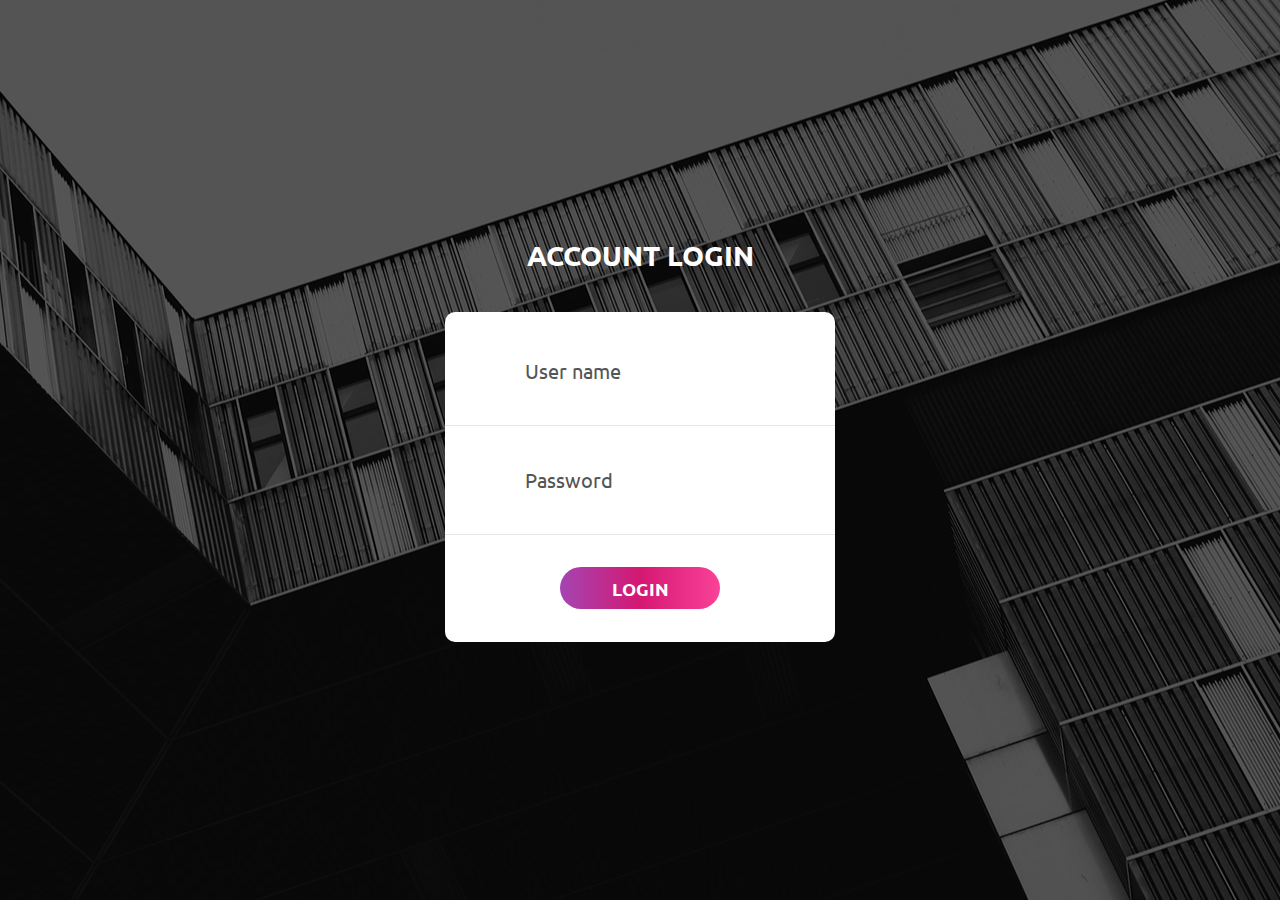
<file: login_css/index.html>
<!DOCTYPE html>
<html lang="en">
<head>
	<title>Login V16</title>
	<meta charset="UTF-8">
	<meta name="viewport" content="width=device-width, initial-scale=1">
<!--===============================================================================================-->	
	<link rel="icon" type="image/png" href="images/icons/favicon.ico"/>
<!--===============================================================================================-->
	<link rel="stylesheet" type="text/css" href="vendor/bootstrap/css/bootstrap.min.css">
<!--===============================================================================================-->
	<link rel="stylesheet" type="text/css" href="fonts/font-awesome-4.7.0/css/font-awesome.min.css">
<!--===============================================================================================-->
	<link rel="stylesheet" type="text/css" href="fonts/Linearicons-Free-v1.0.0/icon-font.min.css">
<!--===============================================================================================-->
	<link rel="stylesheet" type="text/css" href="vendor/animate/animate.css">
<!--===============================================================================================-->	
	<link rel="stylesheet" type="text/css" href="vendor/css-hamburgers/hamburgers.min.css">
<!--===============================================================================================-->
	<link rel="stylesheet" type="text/css" href="vendor/animsition/css/animsition.min.css">
<!--===============================================================================================-->
	<link rel="stylesheet" type="text/css" href="vendor/select2/select2.min.css">
<!--===============================================================================================-->	
	<link rel="stylesheet" type="text/css" href="vendor/daterangepicker/daterangepicker.css">
<!--===============================================================================================-->
	<link rel="stylesheet" type="text/css" href="css/util.css">
	<link rel="stylesheet" type="text/css" href="css/main.css">
<!--===============================================================================================-->
</head>
<body>
	
	<div class="limiter">
		<div class="container-login100" style="background-image: url('images/bg-01.jpg');">
			<div class="wrap-login100 p-t-30 p-b-50">
				<span class="login100-form-title p-b-41">
					Account Login
				</span>
				<form class="login100-form validate-form p-b-33 p-t-5">

					<div class="wrap-input100 validate-input" data-validate = "Enter username">
						<input class="input100" type="text" name="username" placeholder="User name">
						<span class="focus-input100" data-placeholder="&#xe82a;"></span>
					</div>

					<div class="wrap-input100 validate-input" data-validate="Enter password">
						<input class="input100" type="password" name="pass" placeholder="Password">
						<span class="focus-input100" data-placeholder="&#xe80f;"></span>
					</div>

					<div class="container-login100-form-btn m-t-32">
						<button class="login100-form-btn">
							Login
						</button>
					</div>

				</form>
			</div>
		</div>
	</div>
	

	<div id="dropDownSelect1"></div>
	
<!--===============================================================================================-->
	<script src="vendor/jquery/jquery-3.2.1.min.js"></script>
<!--===============================================================================================-->
	<script src="vendor/animsition/js/animsition.min.js"></script>
<!--===============================================================================================-->
	<script src="vendor/bootstrap/js/popper.js"></script>
	<script src="vendor/bootstrap/js/bootstrap.min.js"></script>
<!--===============================================================================================-->
	<script src="vendor/select2/select2.min.js"></script>
<!--===============================================================================================-->
	<script src="vendor/daterangepicker/moment.min.js"></script>
	<script src="vendor/daterangepicker/daterangepicker.js"></script>
<!--===============================================================================================-->
	<script src="vendor/countdowntime/countdowntime.js"></script>
<!--===============================================================================================-->
	<script src="js/main.js"></script>

</body>
</html>
</file>
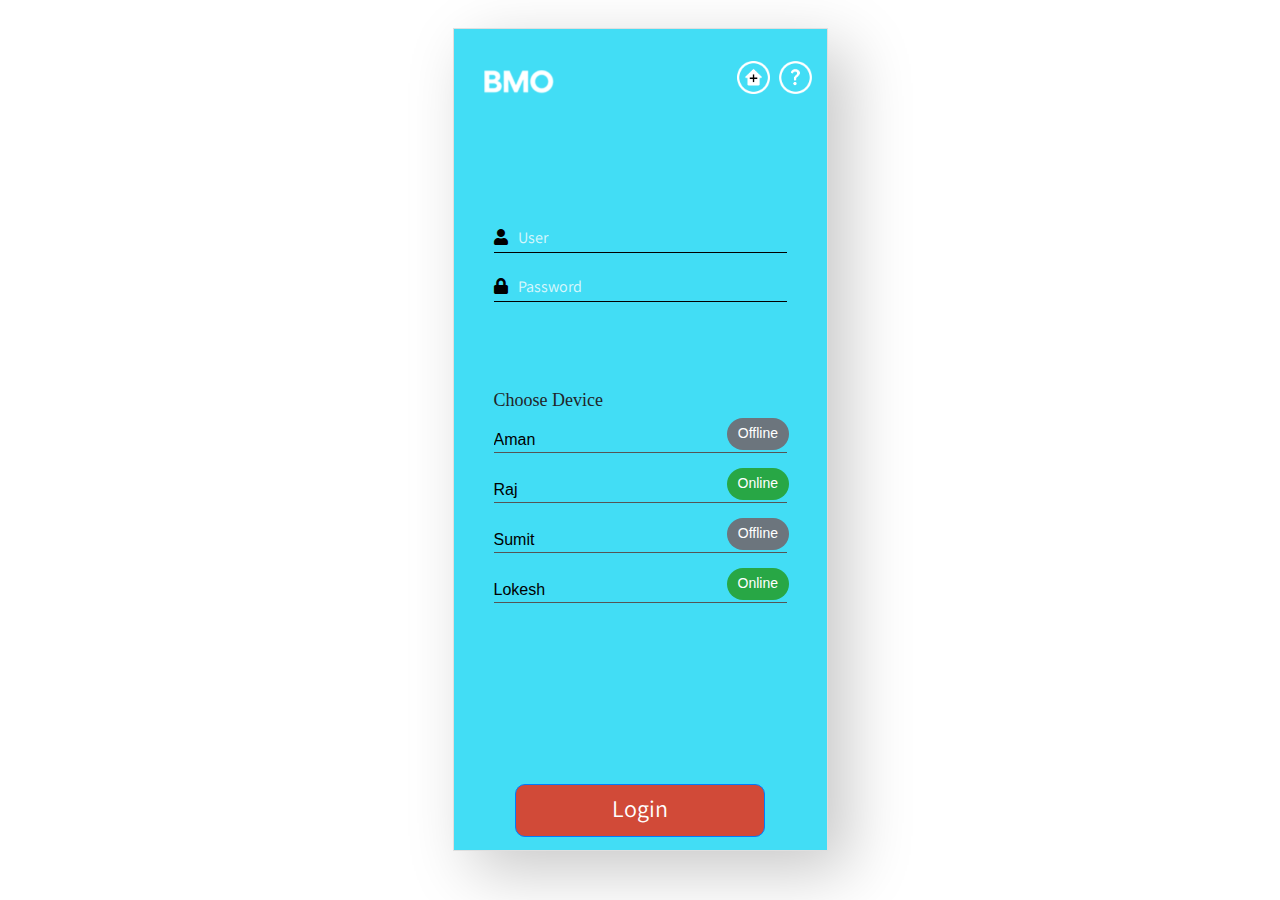
<file: account.html>
<!DOCTYPE html>
<html >
<head>
  <meta name="viewport" content="width=device-width, initial-scale=1">
  <link rel="stylesheet" href="https://maxcdn.bootstrapcdn.com/bootstrap/4.5.2/css/bootstrap.min.css">
  <script src="https://ajax.googleapis.com/ajax/libs/jquery/3.5.1/jquery.min.js"></script>
  <script src="https://cdnjs.cloudflare.com/ajax/libs/popper.js/1.16.0/umd/popper.min.js"></script>
  <script src="https://maxcdn.bootstrapcdn.com/bootstrap/4.5.2/js/bootstrap.min.js"></script>
  <link rel="stylesheet" href="https://use.fontawesome.com/releases/v5.6.3/css/all.css">
  <link href="https://fonts.googleapis.com/css?family=Assistant" rel="stylesheet">
  <link rel="stylesheet" type="text/css" href="style.css">
</head>
<body>
<div class="centerDiv">
  <div class="container">
    <div class="row">
      <div style="margin-top: 0.8rem !important;">
          <a href="index.html">
            <img src="images/logo.webp" class="BMOLOGO">
         </a>
      </div>

      <div class="ml-auto">
        <a href="index.html">
          <img src="images/home_icon.png" width="33px;">
        </a>
        <img src="images/help_icon.png" width="33px;">
      </div>
    </div>
  </div>
          
  <div class="acount-form">
      <form>
        <div style="line-height: 1px">
          <div class="input-container">
            <label for="your_name"><i class="fa fa-user icon"></i></i></label>
            <input type="text" required="" placeholder="User" class="input"/>
          </div>
          <div class="input-container">
            <label for="your_name"><i class="fa fa-lock icon"></i></label>
            <input type="mail" required=""  placeholder="Password" class="input"/>
          </div>
        </div>
      </form>
  </div>

  <div class="choose-device">
    <p style="font-family: fantasy;font-size: 18px;">Choose Device</p>
    <div class="input-container">
      <input type="mail" required=""  placeholder="Password" class="input-field" value="Aman"/>
      <button class="btn btn-secondary input-btn">Offline</button>
    </div>

    <div class="input-container">
      <input type="text" required="" placeholder="User Name" class="input-field" value="Raj"/>
      <button class="btn btn-success input-btn">Online</button>
    </div>
    <div class="input-container">
      <input type="mail" required=""  placeholder="Password" class="input-field" value="Sumit"/>
      <button class="btn btn-secondary input-btn">Offline</button>
    </div>

    <div class="input-container">
      <input type="text" required="" placeholder="User Name" class="input-field" value="Lokesh"/>
      <button class="btn btn-success input-btn">Online</button>
    </div>
  </div>

  <div class="form-group" style=" display: flex;justify-content:center;align-items: center">
    <a href="index.html" class="btn btn-primary btn-block" type="submit"
    style="background-color: #d14a38;color:white;border-radius:10px;width: 250px;height: 53px;
    font-family: Assistant; font-size: 24px;text-align: center;">Login</a>
  </div>

</div>
</body>
</html>
</file>
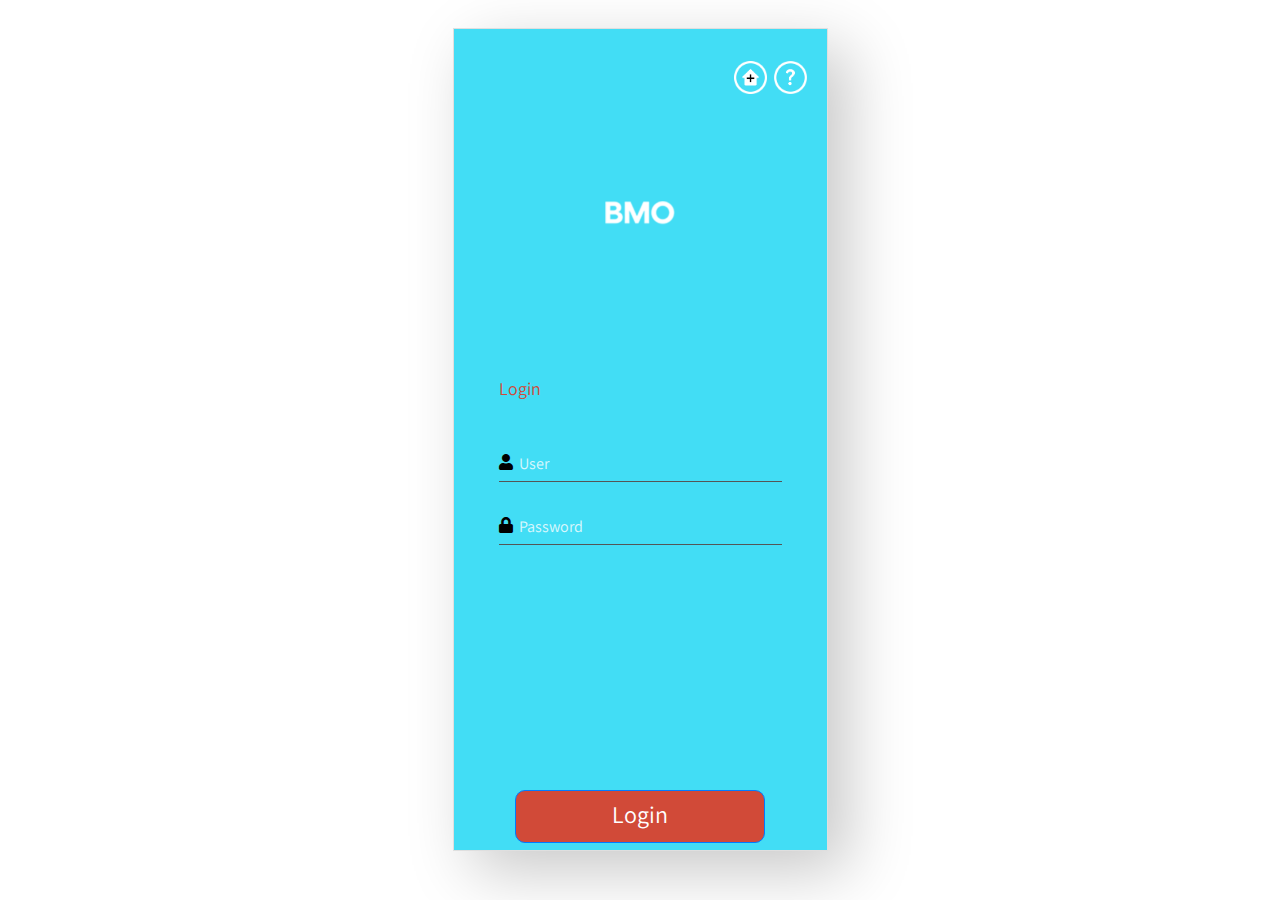
<file: login.html>
<!DOCTYPE html>
<html>
<meta charset="utf-8">
<meta name="viewport" content="width=device-width, initial-scale=1">
  <link rel="stylesheet" href="https://cdnjs.cloudflare.com/ajax/libs/animate.css/4.1.1/animate.min.css">
  <link rel="stylesheet" href="https://maxcdn.bootstrapcdn.com/bootstrap/4.5.2/css/bootstrap.min.css">
  <link rel="stylesheet" href="https://use.fontawesome.com/releases/v5.6.3/css/all.css">
  <link href="https://fonts.googleapis.com/css?family=Roboto:300,400,500,700" rel="stylesheet">
  <link href="https://fonts.googleapis.com/css?family=Assistant" rel="stylesheet">
  <link rel="stylesheet" type="text/css" href="style.css"> 
<title>ME.J Songs</title> 
<style>
.text-center{
    color:#fff; 
    text-transform:uppercase;
    font-size: 23px;
    margin: -50px 0 80px 0;
    display: block;
    text-align: center;
}

/*.input-container input:focus ~ label,
.input-container input:valid ~ label{
  top:-12px;
  font-size:12px;
  
}*/
</style>
<body>
  <div class="centerDiv">
    <div class="container">
        <div class="container">
          <div class="row">
            <div class="ml-auto">
              <a href="index.html"><img src="images/home_icon.png" width="33px;"></a>
              <img src="images/help_icon.png" width="33px;">
            </div>
          </div>
        </div>
        <div class="login-logo">
            <a href="index.html">
              <img src="images/logo.webp" class="BMOLOGO">
            </a>
        </div>
        <div class="container" style="margin-bottom: 190px; padding: 30px;">
              <span style="font-family: Assistant; font-size: 18px;text-align: left;color: #d14a38;">Login</span>
              <form method="post" class="justify-content-center mt-5">
                  <div class="input-container login-input">
                    <label for="your_name"><i class="fa fa-user login-icon"></i></label>
                    <input type="text" placeholder="User" class="input"/>
                  </div>
                  <div class="input-container login-input">
                    <label for="your_name"><i class="fa fa-lock login-icon"></i></label>
                    <input type="mail"  placeholder="Password" class="input"/>
                  </div>
              </form> 
        </div> 

        <div class="form-group" style=" display: flex;justify-content:center;align-items: center">
          <a href="account.html" class="btn btn-primary btn-block" type="submit"
          style="background-color: #d14a38;color:white;border-radius:10px;width: 250px;height: 53px;
          font-family: Assistant;font-size: 24px;text-align: center;">Login</a>
        </div>

    </div>             
</div>
<script type="text/javascript" src="main.js"></script>
<script src="https://ajax.googleapis.com/ajax/libs/jquery/3.5.1/jquery.min.js"></script>
</body>
</html>
</file>
<file: login_css/vendor/daterangepicker/daterangepicker.css>
.daterangepicker {
  position: absolute;
  color: inherit;
  background-color: #fff;
  border-radius: 4px;
  width: 278px;
  padding: 4px;
  margin-top: 1px;
  top: 100px;
  left: 20px;
  /* Calendars */ }
  .daterangepicker:before, .daterangepicker:after {
    position: absolute;
    display: inline-block;
    border-bottom-color: rgba(0, 0, 0, 0.2);
    content: ''; }
  .daterangepicker:before {
    top: -7px;
    border-right: 7px solid transparent;
    border-left: 7px solid transparent;
    border-bottom: 7px solid #ccc; }
  .daterangepicker:after {
    top: -6px;
    border-right: 6px solid transparent;
    border-bottom: 6px solid #fff;
    border-left: 6px solid transparent; }
  .daterangepicker.opensleft:before {
    right: 9px; }
  .daterangepicker.opensleft:after {
    right: 10px; }
  .daterangepicker.openscenter:before {
    left: 0;
    right: 0;
    width: 0;
    margin-left: auto;
    margin-right: auto; }
  .daterangepicker.openscenter:after {
    left: 0;
    right: 0;
    width: 0;
    margin-left: auto;
    margin-right: auto; }
  .daterangepicker.opensright:before {
    left: 9px; }
  .daterangepicker.opensright:after {
    left: 10px; }
  .daterangepicker.dropup {
    margin-top: -5px; }
    .daterangepicker.dropup:before {
      top: initial;
      bottom: -7px;
      border-bottom: initial;
      border-top: 7px solid #ccc; }
    .daterangepicker.dropup:after {
      top: initial;
      bottom: -6px;
      border-bottom: initial;
      border-top: 6px solid #fff; }
  .daterangepicker.dropdown-menu {
    max-width: none;
    z-index: 3001; }
  .daterangepicker.single .ranges, .daterangepicker.single .calendar {
    float: none; }
  .daterangepicker.show-calendar .calendar {
    display: block; }
  .daterangepicker .calendar {
    display: none;
    max-width: 270px;
    margin: 4px; }
    .daterangepicker .calendar.single .calendar-table {
      border: none; }
    .daterangepicker .calendar th, .daterangepicker .calendar td {
      white-space: nowrap;
      text-align: center;
      min-width: 32px; }
  .daterangepicker .calendar-table {
    border: 1px solid #fff;
    padding: 4px;
    border-radius: 4px;
    background-color: #fff; }
  .daterangepicker table {
    width: 100%;
    margin: 0; }
  .daterangepicker td, .daterangepicker th {
    text-align: center;
    width: 20px;
    height: 20px;
    border-radius: 4px;
    border: 1px solid transparent;
    white-space: nowrap;
    cursor: pointer; }
    .daterangepicker td.available:hover, .daterangepicker th.available:hover {
      background-color: #eee;
      border-color: transparent;
      color: inherit; }
    .daterangepicker td.week, .daterangepicker th.week {
      font-size: 80%;
      color: #ccc; }
  .daterangepicker td.off, .daterangepicker td.off.in-range, .daterangepicker td.off.start-date, .daterangepicker td.off.end-date {
    background-color: #fff;
    border-color: transparent;
    color: #999; }
  .daterangepicker td.in-range {
    background-color: #ebf4f8;
    border-color: transparent;
    color: #000;
    border-radius: 0; }
  .daterangepicker td.start-date {
    border-radius: 4px 0 0 4px; }
  .daterangepicker td.end-date {
    border-radius: 0 4px 4px 0; }
  .daterangepicker td.start-date.end-date {
    border-radius: 4px; }
  .daterangepicker td.active, .daterangepicker td.active:hover {
    background-color: #357ebd;
    border-color: transparent;
    color: #fff; }
  .daterangepicker th.month {
    width: auto; }
  .daterangepicker td.disabled, .daterangepicker option.disabled {
    color: #999;
    cursor: not-allowed;
    text-decoration: line-through; }
  .daterangepicker select.monthselect, .daterangepicker select.yearselect {
    font-size: 12px;
    padding: 1px;
    height: auto;
    margin: 0;
    cursor: default; }
  .daterangepicker select.monthselect {
    margin-right: 2%;
    width: 56%; }
  .daterangepicker select.yearselect {
    width: 40%; }
  .daterangepicker select.hourselect, .daterangepicker select.minuteselect, .daterangepicker select.secondselect, .daterangepicker select.ampmselect {
    width: 50px;
    margin-bottom: 0; }
  .daterangepicker .input-mini {
    border: 1px solid #ccc;
    border-radius: 4px;
    color: #555;
    height: 30px;
    line-height: 30px;
    display: block;
    vertical-align: middle;
    margin: 0 0 5px 0;
    padding: 0 6px 0 28px;
    width: 100%; }
    .daterangepicker .input-mini.active {
      border: 1px solid #08c;
      border-radius: 4px; }
  .daterangepicker .daterangepicker_input {
    position: relative; }
    .daterangepicker .daterangepicker_input i {
      position: absolute;
      left: 8px;
      top: 8px; }
  .daterangepicker.rtl .input-mini {
    padding-right: 28px;
    padding-left: 6px; }
  .daterangepicker.rtl .daterangepicker_input i {
    left: auto;
    right: 8px; }
  .daterangepicker .calendar-time {
    text-align: center;
    margin: 5px auto;
    line-height: 30px;
    position: relative;
    padding-left: 28px; }
    .daterangepicker .calendar-time select.disabled {
      color: #ccc;
      cursor: not-allowed; }

.ranges {
  font-size: 11px;
  float: none;
  margin: 4px;
  text-align: left; }
  .ranges ul {
    list-style: none;
    margin: 0 auto;
    padding: 0;
    width: 100%; }
  .ranges li {
    font-size: 13px;
    background-color: #f5f5f5;
    border: 1px solid #f5f5f5;
    border-radius: 4px;
    color: #08c;
    padding: 3px 12px;
    margin-bottom: 8px;
    cursor: pointer; }
    .ranges li:hover {
      background-color: #08c;
      border: 1px solid #08c;
      color: #fff; }
    .ranges li.active {
      background-color: #08c;
      border: 1px solid #08c;
      color: #fff; }

/*  Larger Screen Styling */
@media (min-width: 564px) {
  .daterangepicker {
    width: auto; }
    .daterangepicker .ranges ul {
      width: 160px; }
    .daterangepicker.single .ranges ul {
      width: 100%; }
    .daterangepicker.single .calendar.left {
      clear: none; }
    .daterangepicker.single.ltr .ranges, .daterangepicker.single.ltr .calendar {
      float: left; }
    .daterangepicker.single.rtl .ranges, .daterangepicker.single.rtl .calendar {
      float: right; }
    .daterangepicker.ltr {
      direction: ltr;
      text-align: left; }
      .daterangepicker.ltr .calendar.left {
        clear: left;
        margin-right: 0; }
        .daterangepicker.ltr .calendar.left .calendar-table {
          border-right: none;
          border-top-right-radius: 0;
          border-bottom-right-radius: 0; }
      .daterangepicker.ltr .calendar.right {
        margin-left: 0; }
        .daterangepicker.ltr .calendar.right .calendar-table {
          border-left: none;
          border-top-left-radius: 0;
          border-bottom-left-radius: 0; }
      .daterangepicker.ltr .left .daterangepicker_input {
        padding-right: 12px; }
      .daterangepicker.ltr .calendar.left .calendar-table {
        padding-right: 12px; }
      .daterangepicker.ltr .ranges, .daterangepicker.ltr .calendar {
        float: left; }
    .daterangepicker.rtl {
      direction: rtl;
      text-align: right; }
      .daterangepicker.rtl .calendar.left {
        clear: right;
        margin-left: 0; }
        .daterangepicker.rtl .calendar.left .calendar-table {
          border-left: none;
          border-top-left-radius: 0;
          border-bottom-left-radius: 0; }
      .daterangepicker.rtl .calendar.right {
        margin-right: 0; }
        .daterangepicker.rtl .calendar.right .calendar-table {
          border-right: none;
          border-top-right-radius: 0;
          border-bottom-right-radius: 0; }
      .daterangepicker.rtl .left .daterangepicker_input {
        padding-left: 12px; }
      .daterangepicker.rtl .calendar.left .calendar-table {
        padding-left: 12px; }
      .daterangepicker.rtl .ranges, .daterangepicker.rtl .calendar {
        text-align: right;
        float: right; } }
@media (min-width: 730px) {
  .daterangepicker .ranges {
    width: auto; }
  .daterangepicker.ltr .ranges {
    float: left; }
  .daterangepicker.rtl .ranges {
    float: right; }
  .daterangepicker .calendar.left {
    clear: none !important; } }
</file>
<file: login_css/css/util.css>
/*[ FONT SIZE ]
///////////////////////////////////////////////////////////
*/
.fs-1 {font-size: 1px;}
.fs-2 {font-size: 2px;}
.fs-3 {font-size: 3px;}
.fs-4 {font-size: 4px;}
.fs-5 {font-size: 5px;}
.fs-6 {font-size: 6px;}
.fs-7 {font-size: 7px;}
.fs-8 {font-size: 8px;}
.fs-9 {font-size: 9px;}
.fs-10 {font-size: 10px;}
.fs-11 {font-size: 11px;}
.fs-12 {font-size: 12px;}
.fs-13 {font-size: 13px;}
.fs-14 {font-size: 14px;}
.fs-15 {font-size: 15px;}
.fs-16 {font-size: 16px;}
.fs-17 {font-size: 17px;}
.fs-18 {font-size: 18px;}
.fs-19 {font-size: 19px;}
.fs-20 {font-size: 20px;}
.fs-21 {font-size: 21px;}
.fs-22 {font-size: 22px;}
.fs-23 {font-size: 23px;}
.fs-24 {font-size: 24px;}
.fs-25 {font-size: 25px;}
.fs-26 {font-size: 26px;}
.fs-27 {font-size: 27px;}
.fs-28 {font-size: 28px;}
.fs-29 {font-size: 29px;}
.fs-30 {font-size: 30px;}
.fs-31 {font-size: 31px;}
.fs-32 {font-size: 32px;}
.fs-33 {font-size: 33px;}
.fs-34 {font-size: 34px;}
.fs-35 {font-size: 35px;}
.fs-36 {font-size: 36px;}
.fs-37 {font-size: 37px;}
.fs-38 {font-size: 38px;}
.fs-39 {font-size: 39px;}
.fs-40 {font-size: 40px;}
.fs-41 {font-size: 41px;}
.fs-42 {font-size: 42px;}
.fs-43 {font-size: 43px;}
.fs-44 {font-size: 44px;}
.fs-45 {font-size: 45px;}
.fs-46 {font-size: 46px;}
.fs-47 {font-size: 47px;}
.fs-48 {font-size: 48px;}
.fs-49 {font-size: 49px;}
.fs-50 {font-size: 50px;}
.fs-51 {font-size: 51px;}
.fs-52 {font-size: 52px;}
.fs-53 {font-size: 53px;}
.fs-54 {font-size: 54px;}
.fs-55 {font-size: 55px;}
.fs-56 {font-size: 56px;}
.fs-57 {font-size: 57px;}
.fs-58 {font-size: 58px;}
.fs-59 {font-size: 59px;}
.fs-60 {font-size: 60px;}
.fs-61 {font-size: 61px;}
.fs-62 {font-size: 62px;}
.fs-63 {font-size: 63px;}
.fs-64 {font-size: 64px;}
.fs-65 {font-size: 65px;}
.fs-66 {font-size: 66px;}
.fs-67 {font-size: 67px;}
.fs-68 {font-size: 68px;}
.fs-69 {font-size: 69px;}
.fs-70 {font-size: 70px;}
.fs-71 {font-size: 71px;}
.fs-72 {font-size: 72px;}
.fs-73 {font-size: 73px;}
.fs-74 {font-size: 74px;}
.fs-75 {font-size: 75px;}
.fs-76 {font-size: 76px;}
.fs-77 {font-size: 77px;}
.fs-78 {font-size: 78px;}
.fs-79 {font-size: 79px;}
.fs-80 {font-size: 80px;}
.fs-81 {font-size: 81px;}
.fs-82 {font-size: 82px;}
.fs-83 {font-size: 83px;}
.fs-84 {font-size: 84px;}
.fs-85 {font-size: 85px;}
.fs-86 {font-size: 86px;}
.fs-87 {font-size: 87px;}
.fs-88 {font-size: 88px;}
.fs-89 {font-size: 89px;}
.fs-90 {font-size: 90px;}
.fs-91 {font-size: 91px;}
.fs-92 {font-size: 92px;}
.fs-93 {font-size: 93px;}
.fs-94 {font-size: 94px;}
.fs-95 {font-size: 95px;}
.fs-96 {font-size: 96px;}
.fs-97 {font-size: 97px;}
.fs-98 {font-size: 98px;}
.fs-99 {font-size: 99px;}
.fs-100 {font-size: 100px;}
.fs-101 {font-size: 101px;}
.fs-102 {font-size: 102px;}
.fs-103 {font-size: 103px;}
.fs-104 {font-size: 104px;}
.fs-105 {font-size: 105px;}
.fs-106 {font-size: 106px;}
.fs-107 {font-size: 107px;}
.fs-108 {font-size: 108px;}
.fs-109 {font-size: 109px;}
.fs-110 {font-size: 110px;}
.fs-111 {font-size: 111px;}
.fs-112 {font-size: 112px;}
.fs-113 {font-size: 113px;}
.fs-114 {font-size: 114px;}
.fs-115 {font-size: 115px;}
.fs-116 {font-size: 116px;}
.fs-117 {font-size: 117px;}
.fs-118 {font-size: 118px;}
.fs-119 {font-size: 119px;}
.fs-120 {font-size: 120px;}
.fs-121 {font-size: 121px;}
.fs-122 {font-size: 122px;}
.fs-123 {font-size: 123px;}
.fs-124 {font-size: 124px;}
.fs-125 {font-size: 125px;}
.fs-126 {font-size: 126px;}
.fs-127 {font-size: 127px;}
.fs-128 {font-size: 128px;}
.fs-129 {font-size: 129px;}
.fs-130 {font-size: 130px;}
.fs-131 {font-size: 131px;}
.fs-132 {font-size: 132px;}
.fs-133 {font-size: 133px;}
.fs-134 {font-size: 134px;}
.fs-135 {font-size: 135px;}
.fs-136 {font-size: 136px;}
.fs-137 {font-size: 137px;}
.fs-138 {font-size: 138px;}
.fs-139 {font-size: 139px;}
.fs-140 {font-size: 140px;}
.fs-141 {font-size: 141px;}
.fs-142 {font-size: 142px;}
.fs-143 {font-size: 143px;}
.fs-144 {font-size: 144px;}
.fs-145 {font-size: 145px;}
.fs-146 {font-size: 146px;}
.fs-147 {font-size: 147px;}
.fs-148 {font-size: 148px;}
.fs-149 {font-size: 149px;}
.fs-150 {font-size: 150px;}
.fs-151 {font-size: 151px;}
.fs-152 {font-size: 152px;}
.fs-153 {font-size: 153px;}
.fs-154 {font-size: 154px;}
.fs-155 {font-size: 155px;}
.fs-156 {font-size: 156px;}
.fs-157 {font-size: 157px;}
.fs-158 {font-size: 158px;}
.fs-159 {font-size: 159px;}
.fs-160 {font-size: 160px;}
.fs-161 {font-size: 161px;}
.fs-162 {font-size: 162px;}
.fs-163 {font-size: 163px;}
.fs-164 {font-size: 164px;}
.fs-165 {font-size: 165px;}
.fs-166 {font-size: 166px;}
.fs-167 {font-size: 167px;}
.fs-168 {font-size: 168px;}
.fs-169 {font-size: 169px;}
.fs-170 {font-size: 170px;}
.fs-171 {font-size: 171px;}
.fs-172 {font-size: 172px;}
.fs-173 {font-size: 173px;}
.fs-174 {font-size: 174px;}
.fs-175 {font-size: 175px;}
.fs-176 {font-size: 176px;}
.fs-177 {font-size: 177px;}
.fs-178 {font-size: 178px;}
.fs-179 {font-size: 179px;}
.fs-180 {font-size: 180px;}
.fs-181 {font-size: 181px;}
.fs-182 {font-size: 182px;}
.fs-183 {font-size: 183px;}
.fs-184 {font-size: 184px;}
.fs-185 {font-size: 185px;}
.fs-186 {font-size: 186px;}
.fs-187 {font-size: 187px;}
.fs-188 {font-size: 188px;}
.fs-189 {font-size: 189px;}
.fs-190 {font-size: 190px;}
.fs-191 {font-size: 191px;}
.fs-192 {font-size: 192px;}
.fs-193 {font-size: 193px;}
.fs-194 {font-size: 194px;}
.fs-195 {font-size: 195px;}
.fs-196 {font-size: 196px;}
.fs-197 {font-size: 197px;}
.fs-198 {font-size: 198px;}
.fs-199 {font-size: 199px;}
.fs-200 {font-size: 200px;}

/*[ PADDING ]
///////////////////////////////////////////////////////////
*/
.p-t-0 {padding-top: 0px;}
.p-t-1 {padding-top: 1px;}
.p-t-2 {padding-top: 2px;}
.p-t-3 {padding-top: 3px;}
.p-t-4 {padding-top: 4px;}
.p-t-5 {padding-top: 5px;}
.p-t-6 {padding-top: 6px;}
.p-t-7 {padding-top: 7px;}
.p-t-8 {padding-top: 8px;}
.p-t-9 {padding-top: 9px;}
.p-t-10 {padding-top: 10px;}
.p-t-11 {padding-top: 11px;}
.p-t-12 {padding-top: 12px;}
.p-t-13 {padding-top: 13px;}
.p-t-14 {padding-top: 14px;}
.p-t-15 {padding-top: 15px;}
.p-t-16 {padding-top: 16px;}
.p-t-17 {padding-top: 17px;}
.p-t-18 {padding-top: 18px;}
.p-t-19 {padding-top: 19px;}
.p-t-20 {padding-top: 20px;}
.p-t-21 {padding-top: 21px;}
.p-t-22 {padding-top: 22px;}
.p-t-23 {padding-top: 23px;}
.p-t-24 {padding-top: 24px;}
.p-t-25 {padding-top: 25px;}
.p-t-26 {padding-top: 26px;}
.p-t-27 {padding-top: 27px;}
.p-t-28 {padding-top: 28px;}
.p-t-29 {padding-top: 29px;}
.p-t-30 {padding-top: 30px;}
.p-t-31 {padding-top: 31px;}
.p-t-32 {padding-top: 32px;}
.p-t-33 {padding-top: 33px;}
.p-t-34 {padding-top: 34px;}
.p-t-35 {padding-top: 35px;}
.p-t-36 {padding-top: 36px;}
.p-t-37 {padding-top: 37px;}
.p-t-38 {padding-top: 38px;}
.p-t-39 {padding-top: 39px;}
.p-t-40 {padding-top: 40px;}
.p-t-41 {padding-top: 41px;}
.p-t-42 {padding-top: 42px;}
.p-t-43 {padding-top: 43px;}
.p-t-44 {padding-top: 44px;}
.p-t-45 {padding-top: 45px;}
.p-t-46 {padding-top: 46px;}
.p-t-47 {padding-top: 47px;}
.p-t-48 {padding-top: 48px;}
.p-t-49 {padding-top: 49px;}
.p-t-50 {padding-top: 50px;}
.p-t-51 {padding-top: 51px;}
.p-t-52 {padding-top: 52px;}
.p-t-53 {padding-top: 53px;}
.p-t-54 {padding-top: 54px;}
.p-t-55 {padding-top: 55px;}
.p-t-56 {padding-top: 56px;}
.p-t-57 {padding-top: 57px;}
.p-t-58 {padding-top: 58px;}
.p-t-59 {padding-top: 59px;}
.p-t-60 {padding-top: 60px;}
.p-t-61 {padding-top: 61px;}
.p-t-62 {padding-top: 62px;}
.p-t-63 {padding-top: 63px;}
.p-t-64 {padding-top: 64px;}
.p-t-65 {padding-top: 65px;}
.p-t-66 {padding-top: 66px;}
.p-t-67 {padding-top: 67px;}
.p-t-68 {padding-top: 68px;}
.p-t-69 {padding-top: 69px;}
.p-t-70 {padding-top: 70px;}
.p-t-71 {padding-top: 71px;}
.p-t-72 {padding-top: 72px;}
.p-t-73 {padding-top: 73px;}
.p-t-74 {padding-top: 74px;}
.p-t-75 {padding-top: 75px;}
.p-t-76 {padding-top: 76px;}
.p-t-77 {padding-top: 77px;}
.p-t-78 {padding-top: 78px;}
.p-t-79 {padding-top: 79px;}
.p-t-80 {padding-top: 80px;}
.p-t-81 {padding-top: 81px;}
.p-t-82 {padding-top: 82px;}
.p-t-83 {padding-top: 83px;}
.p-t-84 {padding-top: 84px;}
.p-t-85 {padding-top: 85px;}
.p-t-86 {padding-top: 86px;}
.p-t-87 {padding-top: 87px;}
.p-t-88 {padding-top: 88px;}
.p-t-89 {padding-top: 89px;}
.p-t-90 {padding-top: 90px;}
.p-t-91 {padding-top: 91px;}
.p-t-92 {padding-top: 92px;}
.p-t-93 {padding-top: 93px;}
.p-t-94 {padding-top: 94px;}
.p-t-95 {padding-top: 95px;}
.p-t-96 {padding-top: 96px;}
.p-t-97 {padding-top: 97px;}
.p-t-98 {padding-top: 98px;}
.p-t-99 {padding-top: 99px;}
.p-t-100 {padding-top: 100px;}
.p-t-101 {padding-top: 101px;}
.p-t-102 {padding-top: 102px;}
.p-t-103 {padding-top: 103px;}
.p-t-104 {padding-top: 104px;}
.p-t-105 {padding-top: 105px;}
.p-t-106 {padding-top: 106px;}
.p-t-107 {padding-top: 107px;}
.p-t-108 {padding-top: 108px;}
.p-t-109 {padding-top: 109px;}
.p-t-110 {padding-top: 110px;}
.p-t-111 {padding-top: 111px;}
.p-t-112 {padding-top: 112px;}
.p-t-113 {padding-top: 113px;}
.p-t-114 {padding-top: 114px;}
.p-t-115 {padding-top: 115px;}
.p-t-116 {padding-top: 116px;}
.p-t-117 {padding-top: 117px;}
.p-t-118 {padding-top: 118px;}
.p-t-119 {padding-top: 119px;}
.p-t-120 {padding-top: 120px;}
.p-t-121 {padding-top: 121px;}
.p-t-122 {padding-top: 122px;}
.p-t-123 {padding-top: 123px;}
.p-t-124 {padding-top: 124px;}
.p-t-125 {padding-top: 125px;}
.p-t-126 {padding-top: 126px;}
.p-t-127 {padding-top: 127px;}
.p-t-128 {padding-top: 128px;}
.p-t-129 {padding-top: 129px;}
.p-t-130 {padding-top: 130px;}
.p-t-131 {padding-top: 131px;}
.p-t-132 {padding-top: 132px;}
.p-t-133 {padding-top: 133px;}
.p-t-134 {padding-top: 134px;}
.p-t-135 {padding-top: 135px;}
.p-t-136 {padding-top: 136px;}
.p-t-137 {padding-top: 137px;}
.p-t-138 {padding-top: 138px;}
.p-t-139 {padding-top: 139px;}
.p-t-140 {padding-top: 140px;}
.p-t-141 {padding-top: 141px;}
.p-t-142 {padding-top: 142px;}
.p-t-143 {padding-top: 143px;}
.p-t-144 {padding-top: 144px;}
.p-t-145 {padding-top: 145px;}
.p-t-146 {padding-top: 146px;}
.p-t-147 {padding-top: 147px;}
.p-t-148 {padding-top: 148px;}
.p-t-149 {padding-top: 149px;}
.p-t-150 {padding-top: 150px;}
.p-t-151 {padding-top: 151px;}
.p-t-152 {padding-top: 152px;}
.p-t-153 {padding-top: 153px;}
.p-t-154 {padding-top: 154px;}
.p-t-155 {padding-top: 155px;}
.p-t-156 {padding-top: 156px;}
.p-t-157 {padding-top: 157px;}
.p-t-158 {padding-top: 158px;}
.p-t-159 {padding-top: 159px;}
.p-t-160 {padding-top: 160px;}
.p-t-161 {padding-top: 161px;}
.p-t-162 {padding-top: 162px;}
.p-t-163 {padding-top: 163px;}
.p-t-164 {padding-top: 164px;}
.p-t-165 {padding-top: 165px;}
.p-t-166 {padding-top: 166px;}
.p-t-167 {padding-top: 167px;}
.p-t-168 {padding-top: 168px;}
.p-t-169 {padding-top: 169px;}
.p-t-170 {padding-top: 170px;}
.p-t-171 {padding-top: 171px;}
.p-t-172 {padding-top: 172px;}
.p-t-173 {padding-top: 173px;}
.p-t-174 {padding-top: 174px;}
.p-t-175 {padding-top: 175px;}
.p-t-176 {padding-top: 176px;}
.p-t-177 {padding-top: 177px;}
.p-t-178 {padding-top: 178px;}
.p-t-179 {padding-top: 179px;}
.p-t-180 {padding-top: 180px;}
.p-t-181 {padding-top: 181px;}
.p-t-182 {padding-top: 182px;}
.p-t-183 {padding-top: 183px;}
.p-t-184 {padding-top: 184px;}
.p-t-185 {padding-top: 185px;}
.p-t-186 {padding-top: 186px;}
.p-t-187 {padding-top: 187px;}
.p-t-188 {padding-top: 188px;}
.p-t-189 {padding-top: 189px;}
.p-t-190 {padding-top: 190px;}
.p-t-191 {padding-top: 191px;}
.p-t-192 {padding-top: 192px;}
.p-t-193 {padding-top: 193px;}
.p-t-194 {padding-top: 194px;}
.p-t-195 {padding-top: 195px;}
.p-t-196 {padding-top: 196px;}
.p-t-197 {padding-top: 197px;}
.p-t-198 {padding-top: 198px;}
.p-t-199 {padding-top: 199px;}
.p-t-200 {padding-top: 200px;}
.p-t-201 {padding-top: 201px;}
.p-t-202 {padding-top: 202px;}
.p-t-203 {padding-top: 203px;}
.p-t-204 {padding-top: 204px;}
.p-t-205 {padding-top: 205px;}
.p-t-206 {padding-top: 206px;}
.p-t-207 {padding-top: 207px;}
.p-t-208 {padding-top: 208px;}
.p-t-209 {padding-top: 209px;}
.p-t-210 {padding-top: 210px;}
.p-t-211 {padding-top: 211px;}
.p-t-212 {padding-top: 212px;}
.p-t-213 {padding-top: 213px;}
.p-t-214 {padding-top: 214px;}
.p-t-215 {padding-top: 215px;}
.p-t-216 {padding-top: 216px;}
.p-t-217 {padding-top: 217px;}
.p-t-218 {padding-top: 218px;}
.p-t-219 {padding-top: 219px;}
.p-t-220 {padding-top: 220px;}
.p-t-221 {padding-top: 221px;}
.p-t-222 {padding-top: 222px;}
.p-t-223 {padding-top: 223px;}
.p-t-224 {padding-top: 224px;}
.p-t-225 {padding-top: 225px;}
.p-t-226 {padding-top: 226px;}
.p-t-227 {padding-top: 227px;}
.p-t-228 {padding-top: 228px;}
.p-t-229 {padding-top: 229px;}
.p-t-230 {padding-top: 230px;}
.p-t-231 {padding-top: 231px;}
.p-t-232 {padding-top: 232px;}
.p-t-233 {padding-top: 233px;}
.p-t-234 {padding-top: 234px;}
.p-t-235 {padding-top: 235px;}
.p-t-236 {padding-top: 236px;}
.p-t-237 {padding-top: 237px;}
.p-t-238 {padding-top: 238px;}
.p-t-239 {padding-top: 239px;}
.p-t-240 {padding-top: 240px;}
.p-t-241 {padding-top: 241px;}
.p-t-242 {padding-top: 242px;}
.p-t-243 {padding-top: 243px;}
.p-t-244 {padding-top: 244px;}
.p-t-245 {padding-top: 245px;}
.p-t-246 {padding-top: 246px;}
.p-t-247 {padding-top: 247px;}
.p-t-248 {padding-top: 248px;}
.p-t-249 {padding-top: 249px;}
.p-t-250 {padding-top: 250px;}
.p-b-0 {padding-bottom: 0px;}
.p-b-1 {padding-bottom: 1px;}
.p-b-2 {padding-bottom: 2px;}
.p-b-3 {padding-bottom: 3px;}
.p-b-4 {padding-bottom: 4px;}
.p-b-5 {padding-bottom: 5px;}
.p-b-6 {padding-bottom: 6px;}
.p-b-7 {padding-bottom: 7px;}
.p-b-8 {padding-bottom: 8px;}
.p-b-9 {padding-bottom: 9px;}
.p-b-10 {padding-bottom: 10px;}
.p-b-11 {padding-bottom: 11px;}
.p-b-12 {padding-bottom: 12px;}
.p-b-13 {padding-bottom: 13px;}
.p-b-14 {padding-bottom: 14px;}
.p-b-15 {padding-bottom: 15px;}
.p-b-16 {padding-bottom: 16px;}
.p-b-17 {padding-bottom: 17px;}
.p-b-18 {padding-bottom: 18px;}
.p-b-19 {padding-bottom: 19px;}
.p-b-20 {padding-bottom: 20px;}
.p-b-21 {padding-bottom: 21px;}
.p-b-22 {padding-bottom: 22px;}
.p-b-23 {padding-bottom: 23px;}
.p-b-24 {padding-bottom: 24px;}
.p-b-25 {padding-bottom: 25px;}
.p-b-26 {padding-bottom: 26px;}
.p-b-27 {padding-bottom: 27px;}
.p-b-28 {padding-bottom: 28px;}
.p-b-29 {padding-bottom: 29px;}
.p-b-30 {padding-bottom: 30px;}
.p-b-31 {padding-bottom: 31px;}
.p-b-32 {padding-bottom: 32px;}
.p-b-33 {padding-bottom: 33px;}
.p-b-34 {padding-bottom: 34px;}
.p-b-35 {padding-bottom: 35px;}
.p-b-36 {padding-bottom: 36px;}
.p-b-37 {padding-bottom: 37px;}
.p-b-38 {padding-bottom: 38px;}
.p-b-39 {padding-bottom: 39px;}
.p-b-40 {padding-bottom: 40px;}
.p-b-41 {padding-bottom: 41px;}
.p-b-42 {padding-bottom: 42px;}
.p-b-43 {padding-bottom: 43px;}
.p-b-44 {padding-bottom: 44px;}
.p-b-45 {padding-bottom: 45px;}
.p-b-46 {padding-bottom: 46px;}
.p-b-47 {padding-bottom: 47px;}
.p-b-48 {padding-bottom: 48px;}
.p-b-49 {padding-bottom: 49px;}
.p-b-50 {padding-bottom: 50px;}
.p-b-51 {padding-bottom: 51px;}
.p-b-52 {padding-bottom: 52px;}
.p-b-53 {padding-bottom: 53px;}
.p-b-54 {padding-bottom: 54px;}
.p-b-55 {padding-bottom: 55px;}
.p-b-56 {padding-bottom: 56px;}
.p-b-57 {padding-bottom: 57px;}
.p-b-58 {padding-bottom: 58px;}
.p-b-59 {padding-bottom: 59px;}
.p-b-60 {padding-bottom: 60px;}
.p-b-61 {padding-bottom: 61px;}
.p-b-62 {padding-bottom: 62px;}
.p-b-63 {padding-bottom: 63px;}
.p-b-64 {padding-bottom: 64px;}
.p-b-65 {padding-bottom: 65px;}
.p-b-66 {padding-bottom: 66px;}
.p-b-67 {padding-bottom: 67px;}
.p-b-68 {padding-bottom: 68px;}
.p-b-69 {padding-bottom: 69px;}
.p-b-70 {padding-bottom: 70px;}
.p-b-71 {padding-bottom: 71px;}
.p-b-72 {padding-bottom: 72px;}
.p-b-73 {padding-bottom: 73px;}
.p-b-74 {padding-bottom: 74px;}
.p-b-75 {padding-bottom: 75px;}
.p-b-76 {padding-bottom: 76px;}
.p-b-77 {padding-bottom: 77px;}
.p-b-78 {padding-bottom: 78px;}
.p-b-79 {padding-bottom: 79px;}
.p-b-80 {padding-bottom: 80px;}
.p-b-81 {padding-bottom: 81px;}
.p-b-82 {padding-bottom: 82px;}
.p-b-83 {padding-bottom: 83px;}
.p-b-84 {padding-bottom: 84px;}
.p-b-85 {padding-bottom: 85px;}
.p-b-86 {padding-bottom: 86px;}
.p-b-87 {padding-bottom: 87px;}
.p-b-88 {padding-bottom: 88px;}
.p-b-89 {padding-bottom: 89px;}
.p-b-90 {padding-bottom: 90px;}
.p-b-91 {padding-bottom: 91px;}
.p-b-92 {padding-bottom: 92px;}
.p-b-93 {padding-bottom: 93px;}
.p-b-94 {padding-bottom: 94px;}
.p-b-95 {padding-bottom: 95px;}
.p-b-96 {padding-bottom: 96px;}
.p-b-97 {padding-bottom: 97px;}
.p-b-98 {padding-bottom: 98px;}
.p-b-99 {padding-bottom: 99px;}
.p-b-100 {padding-bottom: 100px;}
.p-b-101 {padding-bottom: 101px;}
.p-b-102 {padding-bottom: 102px;}
.p-b-103 {padding-bottom: 103px;}
.p-b-104 {padding-bottom: 104px;}
.p-b-105 {padding-bottom: 105px;}
.p-b-106 {padding-bottom: 106px;}
.p-b-107 {padding-bottom: 107px;}
.p-b-108 {padding-bottom: 108px;}
.p-b-109 {padding-bottom: 109px;}
.p-b-110 {padding-bottom: 110px;}
.p-b-111 {padding-bottom: 111px;}
.p-b-112 {padding-bottom: 112px;}
.p-b-113 {padding-bottom: 113px;}
.p-b-114 {padding-bottom: 114px;}
.p-b-115 {padding-bottom: 115px;}
.p-b-116 {padding-bottom: 116px;}
.p-b-117 {padding-bottom: 117px;}
.p-b-118 {padding-bottom: 118px;}
.p-b-119 {padding-bottom: 119px;}
.p-b-120 {padding-bottom: 120px;}
.p-b-121 {padding-bottom: 121px;}
.p-b-122 {padding-bottom: 122px;}
.p-b-123 {padding-bottom: 123px;}
.p-b-124 {padding-bottom: 124px;}
.p-b-125 {padding-bottom: 125px;}
.p-b-126 {padding-bottom: 126px;}
.p-b-127 {padding-bottom: 127px;}
.p-b-128 {padding-bottom: 128px;}
.p-b-129 {padding-bottom: 129px;}
.p-b-130 {padding-bottom: 130px;}
.p-b-131 {padding-bottom: 131px;}
.p-b-132 {padding-bottom: 132px;}
.p-b-133 {padding-bottom: 133px;}
.p-b-134 {padding-bottom: 134px;}
.p-b-135 {padding-bottom: 135px;}
.p-b-136 {padding-bottom: 136px;}
.p-b-137 {padding-bottom: 137px;}
.p-b-138 {padding-bottom: 138px;}
.p-b-139 {padding-bottom: 139px;}
.p-b-140 {padding-bottom: 140px;}
.p-b-141 {padding-bottom: 141px;}
.p-b-142 {padding-bottom: 142px;}
.p-b-143 {padding-bottom: 143px;}
.p-b-144 {padding-bottom: 144px;}
.p-b-145 {padding-bottom: 145px;}
.p-b-146 {padding-bottom: 146px;}
.p-b-147 {padding-bottom: 147px;}
.p-b-148 {padding-bottom: 148px;}
.p-b-149 {padding-bottom: 149px;}
.p-b-150 {padding-bottom: 150px;}
.p-b-151 {padding-bottom: 151px;}
.p-b-152 {padding-bottom: 152px;}
.p-b-153 {padding-bottom: 153px;}
.p-b-154 {padding-bottom: 154px;}
.p-b-155 {padding-bottom: 155px;}
.p-b-156 {padding-bottom: 156px;}
.p-b-157 {padding-bottom: 157px;}
.p-b-158 {padding-bottom: 158px;}
.p-b-159 {padding-bottom: 159px;}
.p-b-160 {padding-bottom: 160px;}
.p-b-161 {padding-bottom: 161px;}
.p-b-162 {padding-bottom: 162px;}
.p-b-163 {padding-bottom: 163px;}
.p-b-164 {padding-bottom: 164px;}
.p-b-165 {padding-bottom: 165px;}
.p-b-166 {padding-bottom: 166px;}
.p-b-167 {padding-bottom: 167px;}
.p-b-168 {padding-bottom: 168px;}
.p-b-169 {padding-bottom: 169px;}
.p-b-170 {padding-bottom: 170px;}
.p-b-171 {padding-bottom: 171px;}
.p-b-172 {padding-bottom: 172px;}
.p-b-173 {padding-bottom: 173px;}
.p-b-174 {padding-bottom: 174px;}
.p-b-175 {padding-bottom: 175px;}
.p-b-176 {padding-bottom: 176px;}
.p-b-177 {padding-bottom: 177px;}
.p-b-178 {padding-bottom: 178px;}
.p-b-179 {padding-bottom: 179px;}
.p-b-180 {padding-bottom: 180px;}
.p-b-181 {padding-bottom: 181px;}
.p-b-182 {padding-bottom: 182px;}
.p-b-183 {padding-bottom: 183px;}
.p-b-184 {padding-bottom: 184px;}
.p-b-185 {padding-bottom: 185px;}
.p-b-186 {padding-bottom: 186px;}
.p-b-187 {padding-bottom: 187px;}
.p-b-188 {padding-bottom: 188px;}
.p-b-189 {padding-bottom: 189px;}
.p-b-190 {padding-bottom: 190px;}
.p-b-191 {padding-bottom: 191px;}
.p-b-192 {padding-bottom: 192px;}
.p-b-193 {padding-bottom: 193px;}
.p-b-194 {padding-bottom: 194px;}
.p-b-195 {padding-bottom: 195px;}
.p-b-196 {padding-bottom: 196px;}
.p-b-197 {padding-bottom: 197px;}
.p-b-198 {padding-bottom: 198px;}
.p-b-199 {padding-bottom: 199px;}
.p-b-200 {padding-bottom: 200px;}
.p-b-201 {padding-bottom: 201px;}
.p-b-202 {padding-bottom: 202px;}
.p-b-203 {padding-bottom: 203px;}
.p-b-204 {padding-bottom: 204px;}
.p-b-205 {padding-bottom: 205px;}
.p-b-206 {padding-bottom: 206px;}
.p-b-207 {padding-bottom: 207px;}
.p-b-208 {padding-bottom: 208px;}
.p-b-209 {padding-bottom: 209px;}
.p-b-210 {padding-bottom: 210px;}
.p-b-211 {padding-bottom: 211px;}
.p-b-212 {padding-bottom: 212px;}
.p-b-213 {padding-bottom: 213px;}
.p-b-214 {padding-bottom: 214px;}
.p-b-215 {padding-bottom: 215px;}
.p-b-216 {padding-bottom: 216px;}
.p-b-217 {padding-bottom: 217px;}
.p-b-218 {padding-bottom: 218px;}
.p-b-219 {padding-bottom: 219px;}
.p-b-220 {padding-bottom: 220px;}
.p-b-221 {padding-bottom: 221px;}
.p-b-222 {padding-bottom: 222px;}
.p-b-223 {padding-bottom: 223px;}
.p-b-224 {padding-bottom: 224px;}
.p-b-225 {padding-bottom: 225px;}
.p-b-226 {padding-bottom: 226px;}
.p-b-227 {padding-bottom: 227px;}
.p-b-228 {padding-bottom: 228px;}
.p-b-229 {padding-bottom: 229px;}
.p-b-230 {padding-bottom: 230px;}
.p-b-231 {padding-bottom: 231px;}
.p-b-232 {padding-bottom: 232px;}
.p-b-233 {padding-bottom: 233px;}
.p-b-234 {padding-bottom: 234px;}
.p-b-235 {padding-bottom: 235px;}
.p-b-236 {padding-bottom: 236px;}
.p-b-237 {padding-bottom: 237px;}
.p-b-238 {padding-bottom: 238px;}
.p-b-239 {padding-bottom: 239px;}
.p-b-240 {padding-bottom: 240px;}
.p-b-241 {padding-bottom: 241px;}
.p-b-242 {padding-bottom: 242px;}
.p-b-243 {padding-bottom: 243px;}
.p-b-244 {padding-bottom: 244px;}
.p-b-245 {padding-bottom: 245px;}
.p-b-246 {padding-bottom: 246px;}
.p-b-247 {padding-bottom: 247px;}
.p-b-248 {padding-bottom: 248px;}
.p-b-249 {padding-bottom: 249px;}
.p-b-250 {padding-bottom: 250px;}
.p-l-0 {padding-left: 0px;}
.p-l-1 {padding-left: 1px;}
.p-l-2 {padding-left: 2px;}
.p-l-3 {padding-left: 3px;}
.p-l-4 {padding-left: 4px;}
.p-l-5 {padding-left: 5px;}
.p-l-6 {padding-left: 6px;}
.p-l-7 {padding-left: 7px;}
.p-l-8 {padding-left: 8px;}
.p-l-9 {padding-left: 9px;}
.p-l-10 {padding-left: 10px;}
.p-l-11 {padding-left: 11px;}
.p-l-12 {padding-left: 12px;}
.p-l-13 {padding-left: 13px;}
.p-l-14 {padding-left: 14px;}
.p-l-15 {padding-left: 15px;}
.p-l-16 {padding-left: 16px;}
.p-l-17 {padding-left: 17px;}
.p-l-18 {padding-left: 18px;}
.p-l-19 {padding-left: 19px;}
.p-l-20 {padding-left: 20px;}
.p-l-21 {padding-left: 21px;}
.p-l-22 {padding-left: 22px;}
.p-l-23 {padding-left: 23px;}
.p-l-24 {padding-left: 24px;}
.p-l-25 {padding-left: 25px;}
.p-l-26 {padding-left: 26px;}
.p-l-27 {padding-left: 27px;}
.p-l-28 {padding-left: 28px;}
.p-l-29 {padding-left: 29px;}
.p-l-30 {padding-left: 30px;}
.p-l-31 {padding-left: 31px;}
.p-l-32 {padding-left: 32px;}
.p-l-33 {padding-left: 33px;}
.p-l-34 {padding-left: 34px;}
.p-l-35 {padding-left: 35px;}
.p-l-36 {padding-left: 36px;}
.p-l-37 {padding-left: 37px;}
.p-l-38 {padding-left: 38px;}
.p-l-39 {padding-left: 39px;}
.p-l-40 {padding-left: 40px;}
.p-l-41 {padding-left: 41px;}
.p-l-42 {padding-left: 42px;}
.p-l-43 {padding-left: 43px;}
.p-l-44 {padding-left: 44px;}
.p-l-45 {padding-left: 45px;}
.p-l-46 {padding-left: 46px;}
.p-l-47 {padding-left: 47px;}
.p-l-48 {padding-left: 48px;}
.p-l-49 {padding-left: 49px;}
.p-l-50 {padding-left: 50px;}
.p-l-51 {padding-left: 51px;}
.p-l-52 {padding-left: 52px;}
.p-l-53 {padding-left: 53px;}
.p-l-54 {padding-left: 54px;}
.p-l-55 {padding-left: 55px;}
.p-l-56 {padding-left: 56px;}
.p-l-57 {padding-left: 57px;}
.p-l-58 {padding-left: 58px;}
.p-l-59 {padding-left: 59px;}
.p-l-60 {padding-left: 60px;}
.p-l-61 {padding-left: 61px;}
.p-l-62 {padding-left: 62px;}
.p-l-63 {padding-left: 63px;}
.p-l-64 {padding-left: 64px;}
.p-l-65 {padding-left: 65px;}
.p-l-66 {padding-left: 66px;}
.p-l-67 {padding-left: 67px;}
.p-l-68 {padding-left: 68px;}
.p-l-69 {padding-left: 69px;}
.p-l-70 {padding-left: 70px;}
.p-l-71 {padding-left: 71px;}
.p-l-72 {padding-left: 72px;}
.p-l-73 {padding-left: 73px;}
.p-l-74 {padding-left: 74px;}
.p-l-75 {padding-left: 75px;}
.p-l-76 {padding-left: 76px;}
.p-l-77 {padding-left: 77px;}
.p-l-78 {padding-left: 78px;}
.p-l-79 {padding-left: 79px;}
.p-l-80 {padding-left: 80px;}
.p-l-81 {padding-left: 81px;}
.p-l-82 {padding-left: 82px;}
.p-l-83 {padding-left: 83px;}
.p-l-84 {padding-left: 84px;}
.p-l-85 {padding-left: 85px;}
.p-l-86 {padding-left: 86px;}
.p-l-87 {padding-left: 87px;}
.p-l-88 {padding-left: 88px;}
.p-l-89 {padding-left: 89px;}
.p-l-90 {padding-left: 90px;}
.p-l-91 {padding-left: 91px;}
.p-l-92 {padding-left: 92px;}
.p-l-93 {padding-left: 93px;}
.p-l-94 {padding-left: 94px;}
.p-l-95 {padding-left: 95px;}
.p-l-96 {padding-left: 96px;}
.p-l-97 {padding-left: 97px;}
.p-l-98 {padding-left: 98px;}
.p-l-99 {padding-left: 99px;}
.p-l-100 {padding-left: 100px;}
.p-l-101 {padding-left: 101px;}
.p-l-102 {padding-left: 102px;}
.p-l-103 {padding-left: 103px;}
.p-l-104 {padding-left: 104px;}
.p-l-105 {padding-left: 105px;}
.p-l-106 {padding-left: 106px;}
.p-l-107 {padding-left: 107px;}
.p-l-108 {padding-left: 108px;}
.p-l-109 {padding-left: 109px;}
.p-l-110 {padding-left: 110px;}
.p-l-111 {padding-left: 111px;}
.p-l-112 {padding-left: 112px;}
.p-l-113 {padding-left: 113px;}
.p-l-114 {padding-left: 114px;}
.p-l-115 {padding-left: 115px;}
.p-l-116 {padding-left: 116px;}
.p-l-117 {padding-left: 117px;}
.p-l-118 {padding-left: 118px;}
.p-l-119 {padding-left: 119px;}
.p-l-120 {padding-left: 120px;}
.p-l-121 {padding-left: 121px;}
.p-l-122 {padding-left: 122px;}
.p-l-123 {padding-left: 123px;}
.p-l-124 {padding-left: 124px;}
.p-l-125 {padding-left: 125px;}
.p-l-126 {padding-left: 126px;}
.p-l-127 {padding-left: 127px;}
.p-l-128 {padding-left: 128px;}
.p-l-129 {padding-left: 129px;}
.p-l-130 {padding-left: 130px;}
.p-l-131 {padding-left: 131px;}
.p-l-132 {padding-left: 132px;}
.p-l-133 {padding-left: 133px;}
.p-l-134 {padding-left: 134px;}
.p-l-135 {padding-left: 135px;}
.p-l-136 {padding-left: 136px;}
.p-l-137 {padding-left: 137px;}
.p-l-138 {padding-left: 138px;}
.p-l-139 {padding-left: 139px;}
.p-l-140 {padding-left: 140px;}
.p-l-141 {padding-left: 141px;}
.p-l-142 {padding-left: 142px;}
.p-l-143 {padding-left: 143px;}
.p-l-144 {padding-left: 144px;}
.p-l-145 {padding-left: 145px;}
.p-l-146 {padding-left: 146px;}
.p-l-147 {padding-left: 147px;}
.p-l-148 {padding-left: 148px;}
.p-l-149 {padding-left: 149px;}
.p-l-150 {padding-left: 150px;}
.p-l-151 {padding-left: 151px;}
.p-l-152 {padding-left: 152px;}
.p-l-153 {padding-left: 153px;}
.p-l-154 {padding-left: 154px;}
.p-l-155 {padding-left: 155px;}
.p-l-156 {padding-left: 156px;}
.p-l-157 {padding-left: 157px;}
.p-l-158 {padding-left: 158px;}
.p-l-159 {padding-left: 159px;}
.p-l-160 {padding-left: 160px;}
.p-l-161 {padding-left: 161px;}
.p-l-162 {padding-left: 162px;}
.p-l-163 {padding-left: 163px;}
.p-l-164 {padding-left: 164px;}
.p-l-165 {padding-left: 165px;}
.p-l-166 {padding-left: 166px;}
.p-l-167 {padding-left: 167px;}
.p-l-168 {padding-left: 168px;}
.p-l-169 {padding-left: 169px;}
.p-l-170 {padding-left: 170px;}
.p-l-171 {padding-left: 171px;}
.p-l-172 {padding-left: 172px;}
.p-l-173 {padding-left: 173px;}
.p-l-174 {padding-left: 174px;}
.p-l-175 {padding-left: 175px;}
.p-l-176 {padding-left: 176px;}
.p-l-177 {padding-left: 177px;}
.p-l-178 {padding-left: 178px;}
.p-l-179 {padding-left: 179px;}
.p-l-180 {padding-left: 180px;}
.p-l-181 {padding-left: 181px;}
.p-l-182 {padding-left: 182px;}
.p-l-183 {padding-left: 183px;}
.p-l-184 {padding-left: 184px;}
.p-l-185 {padding-left: 185px;}
.p-l-186 {padding-left: 186px;}
.p-l-187 {padding-left: 187px;}
.p-l-188 {padding-left: 188px;}
.p-l-189 {padding-left: 189px;}
.p-l-190 {padding-left: 190px;}
.p-l-191 {padding-left: 191px;}
.p-l-192 {padding-left: 192px;}
.p-l-193 {padding-left: 193px;}
.p-l-194 {padding-left: 194px;}
.p-l-195 {padding-left: 195px;}
.p-l-196 {padding-left: 196px;}
.p-l-197 {padding-left: 197px;}
.p-l-198 {padding-left: 198px;}
.p-l-199 {padding-left: 199px;}
.p-l-200 {padding-left: 200px;}
.p-l-201 {padding-left: 201px;}
.p-l-202 {padding-left: 202px;}
.p-l-203 {padding-left: 203px;}
.p-l-204 {padding-left: 204px;}
.p-l-205 {padding-left: 205px;}
.p-l-206 {padding-left: 206px;}
.p-l-207 {padding-left: 207px;}
.p-l-208 {padding-left: 208px;}
.p-l-209 {padding-left: 209px;}
.p-l-210 {padding-left: 210px;}
.p-l-211 {padding-left: 211px;}
.p-l-212 {padding-left: 212px;}
.p-l-213 {padding-left: 213px;}
.p-l-214 {padding-left: 214px;}
.p-l-215 {padding-left: 215px;}
.p-l-216 {padding-left: 216px;}
.p-l-217 {padding-left: 217px;}
.p-l-218 {padding-left: 218px;}
.p-l-219 {padding-left: 219px;}
.p-l-220 {padding-left: 220px;}
.p-l-221 {padding-left: 221px;}
.p-l-222 {padding-left: 222px;}
.p-l-223 {padding-left: 223px;}
.p-l-224 {padding-left: 224px;}
.p-l-225 {padding-left: 225px;}
.p-l-226 {padding-left: 226px;}
.p-l-227 {padding-left: 227px;}
.p-l-228 {padding-left: 228px;}
.p-l-229 {padding-left: 229px;}
.p-l-230 {padding-left: 230px;}
.p-l-231 {padding-left: 231px;}
.p-l-232 {padding-left: 232px;}
.p-l-233 {padding-left: 233px;}
.p-l-234 {padding-left: 234px;}
.p-l-235 {padding-left: 235px;}
.p-l-236 {padding-left: 236px;}
.p-l-237 {padding-left: 237px;}
.p-l-238 {padding-left: 238px;}
.p-l-239 {padding-left: 239px;}
.p-l-240 {padding-left: 240px;}
.p-l-241 {padding-left: 241px;}
.p-l-242 {padding-left: 242px;}
.p-l-243 {padding-left: 243px;}
.p-l-244 {padding-left: 244px;}
.p-l-245 {padding-left: 245px;}
.p-l-246 {padding-left: 246px;}
.p-l-247 {padding-left: 247px;}
.p-l-248 {padding-left: 248px;}
.p-l-249 {padding-left: 249px;}
.p-l-250 {padding-left: 250px;}
.p-r-0 {padding-right: 0px;}
.p-r-1 {padding-right: 1px;}
.p-r-2 {padding-right: 2px;}
.p-r-3 {padding-right: 3px;}
.p-r-4 {padding-right: 4px;}
.p-r-5 {padding-right: 5px;}
.p-r-6 {padding-right: 6px;}
.p-r-7 {padding-right: 7px;}
.p-r-8 {padding-right: 8px;}
.p-r-9 {padding-right: 9px;}
.p-r-10 {padding-right: 10px;}
.p-r-11 {padding-right: 11px;}
.p-r-12 {padding-right: 12px;}
.p-r-13 {padding-right: 13px;}
.p-r-14 {padding-right: 14px;}
.p-r-15 {padding-right: 15px;}
.p-r-16 {padding-right: 16px;}
.p-r-17 {padding-right: 17px;}
.p-r-18 {padding-right: 18px;}
.p-r-19 {padding-right: 19px;}
.p-r-20 {padding-right: 20px;}
.p-r-21 {padding-right: 21px;}
.p-r-22 {padding-right: 22px;}
.p-r-23 {padding-right: 23px;}
.p-r-24 {padding-right: 24px;}
.p-r-25 {padding-right: 25px;}
.p-r-26 {padding-right: 26px;}
.p-r-27 {padding-right: 27px;}
.p-r-28 {padding-right: 28px;}
.p-r-29 {padding-right: 29px;}
.p-r-30 {padding-right: 30px;}
.p-r-31 {padding-right: 31px;}
.p-r-32 {padding-right: 32px;}
.p-r-33 {padding-right: 33px;}
.p-r-34 {padding-right: 34px;}
.p-r-35 {padding-right: 35px;}
.p-r-36 {padding-right: 36px;}
.p-r-37 {padding-right: 37px;}
.p-r-38 {padding-right: 38px;}
.p-r-39 {padding-right: 39px;}
.p-r-40 {padding-right: 40px;}
.p-r-41 {padding-right: 41px;}
.p-r-42 {padding-right: 42px;}
.p-r-43 {padding-right: 43px;}
.p-r-44 {padding-right: 44px;}
.p-r-45 {padding-right: 45px;}
.p-r-46 {padding-right: 46px;}
.p-r-47 {padding-right: 47px;}
.p-r-48 {padding-right: 48px;}
.p-r-49 {padding-right: 49px;}
.p-r-50 {padding-right: 50px;}
.p-r-51 {padding-right: 51px;}
.p-r-52 {padding-right: 52px;}
.p-r-53 {padding-right: 53px;}
.p-r-54 {padding-right: 54px;}
.p-r-55 {padding-right: 55px;}
.p-r-56 {padding-right: 56px;}
.p-r-57 {padding-right: 57px;}
.p-r-58 {padding-right: 58px;}
.p-r-59 {padding-right: 59px;}
.p-r-60 {padding-right: 60px;}
.p-r-61 {padding-right: 61px;}
.p-r-62 {padding-right: 62px;}
.p-r-63 {padding-right: 63px;}
.p-r-64 {padding-right: 64px;}
.p-r-65 {padding-right: 65px;}
.p-r-66 {padding-right: 66px;}
.p-r-67 {padding-right: 67px;}
.p-r-68 {padding-right: 68px;}
.p-r-69 {padding-right: 69px;}
.p-r-70 {padding-right: 70px;}
.p-r-71 {padding-right: 71px;}
.p-r-72 {padding-right: 72px;}
.p-r-73 {padding-right: 73px;}
.p-r-74 {padding-right: 74px;}
.p-r-75 {padding-right: 75px;}
.p-r-76 {padding-right: 76px;}
.p-r-77 {padding-right: 77px;}
.p-r-78 {padding-right: 78px;}
.p-r-79 {padding-right: 79px;}
.p-r-80 {padding-right: 80px;}
.p-r-81 {padding-right: 81px;}
.p-r-82 {padding-right: 82px;}
.p-r-83 {padding-right: 83px;}
.p-r-84 {padding-right: 84px;}
.p-r-85 {padding-right: 85px;}
.p-r-86 {padding-right: 86px;}
.p-r-87 {padding-right: 87px;}
.p-r-88 {padding-right: 88px;}
.p-r-89 {padding-right: 89px;}
.p-r-90 {padding-right: 90px;}
.p-r-91 {padding-right: 91px;}
.p-r-92 {padding-right: 92px;}
.p-r-93 {padding-right: 93px;}
.p-r-94 {padding-right: 94px;}
.p-r-95 {padding-right: 95px;}
.p-r-96 {padding-right: 96px;}
.p-r-97 {padding-right: 97px;}
.p-r-98 {padding-right: 98px;}
.p-r-99 {padding-right: 99px;}
.p-r-100 {padding-right: 100px;}
.p-r-101 {padding-right: 101px;}
.p-r-102 {padding-right: 102px;}
.p-r-103 {padding-right: 103px;}
.p-r-104 {padding-right: 104px;}
.p-r-105 {padding-right: 105px;}
.p-r-106 {padding-right: 106px;}
.p-r-107 {padding-right: 107px;}
.p-r-108 {padding-right: 108px;}
.p-r-109 {padding-right: 109px;}
.p-r-110 {padding-right: 110px;}
.p-r-111 {padding-right: 111px;}
.p-r-112 {padding-right: 112px;}
.p-r-113 {padding-right: 113px;}
.p-r-114 {padding-right: 114px;}
.p-r-115 {padding-right: 115px;}
.p-r-116 {padding-right: 116px;}
.p-r-117 {padding-right: 117px;}
.p-r-118 {padding-right: 118px;}
.p-r-119 {padding-right: 119px;}
.p-r-120 {padding-right: 120px;}
.p-r-121 {padding-right: 121px;}
.p-r-122 {padding-right: 122px;}
.p-r-123 {padding-right: 123px;}
.p-r-124 {padding-right: 124px;}
.p-r-125 {padding-right: 125px;}
.p-r-126 {padding-right: 126px;}
.p-r-127 {padding-right: 127px;}
.p-r-128 {padding-right: 128px;}
.p-r-129 {padding-right: 129px;}
.p-r-130 {padding-right: 130px;}
.p-r-131 {padding-right: 131px;}
.p-r-132 {padding-right: 132px;}
.p-r-133 {padding-right: 133px;}
.p-r-134 {padding-right: 134px;}
.p-r-135 {padding-right: 135px;}
.p-r-136 {padding-right: 136px;}
.p-r-137 {padding-right: 137px;}
.p-r-138 {padding-right: 138px;}
.p-r-139 {padding-right: 139px;}
.p-r-140 {padding-right: 140px;}
.p-r-141 {padding-right: 141px;}
.p-r-142 {padding-right: 142px;}
.p-r-143 {padding-right: 143px;}
.p-r-144 {padding-right: 144px;}
.p-r-145 {padding-right: 145px;}
.p-r-146 {padding-right: 146px;}
.p-r-147 {padding-right: 147px;}
.p-r-148 {padding-right: 148px;}
.p-r-149 {padding-right: 149px;}
.p-r-150 {padding-right: 150px;}
.p-r-151 {padding-right: 151px;}
.p-r-152 {padding-right: 152px;}
.p-r-153 {padding-right: 153px;}
.p-r-154 {padding-right: 154px;}
.p-r-155 {padding-right: 155px;}
.p-r-156 {padding-right: 156px;}
.p-r-157 {padding-right: 157px;}
.p-r-158 {padding-right: 158px;}
.p-r-159 {padding-right: 159px;}
.p-r-160 {padding-right: 160px;}
.p-r-161 {padding-right: 161px;}
.p-r-162 {padding-right: 162px;}
.p-r-163 {padding-right: 163px;}
.p-r-164 {padding-right: 164px;}
.p-r-165 {padding-right: 165px;}
.p-r-166 {padding-right: 166px;}
.p-r-167 {padding-right: 167px;}
.p-r-168 {padding-right: 168px;}
.p-r-169 {padding-right: 169px;}
.p-r-170 {padding-right: 170px;}
.p-r-171 {padding-right: 171px;}
.p-r-172 {padding-right: 172px;}
.p-r-173 {padding-right: 173px;}
.p-r-174 {padding-right: 174px;}
.p-r-175 {padding-right: 175px;}
.p-r-176 {padding-right: 176px;}
.p-r-177 {padding-right: 177px;}
.p-r-178 {padding-right: 178px;}
.p-r-179 {padding-right: 179px;}
.p-r-180 {padding-right: 180px;}
.p-r-181 {padding-right: 181px;}
.p-r-182 {padding-right: 182px;}
.p-r-183 {padding-right: 183px;}
.p-r-184 {padding-right: 184px;}
.p-r-185 {padding-right: 185px;}
.p-r-186 {padding-right: 186px;}
.p-r-187 {padding-right: 187px;}
.p-r-188 {padding-right: 188px;}
.p-r-189 {padding-right: 189px;}
.p-r-190 {padding-right: 190px;}
.p-r-191 {padding-right: 191px;}
.p-r-192 {padding-right: 192px;}
.p-r-193 {padding-right: 193px;}
.p-r-194 {padding-right: 194px;}
.p-r-195 {padding-right: 195px;}
.p-r-196 {padding-right: 196px;}
.p-r-197 {padding-right: 197px;}
.p-r-198 {padding-right: 198px;}
.p-r-199 {padding-right: 199px;}
.p-r-200 {padding-right: 200px;}
.p-r-201 {padding-right: 201px;}
.p-r-202 {padding-right: 202px;}
.p-r-203 {padding-right: 203px;}
.p-r-204 {padding-right: 204px;}
.p-r-205 {padding-right: 205px;}
.p-r-206 {padding-right: 206px;}
.p-r-207 {padding-right: 207px;}
.p-r-208 {padding-right: 208px;}
.p-r-209 {padding-right: 209px;}
.p-r-210 {padding-right: 210px;}
.p-r-211 {padding-right: 211px;}
.p-r-212 {padding-right: 212px;}
.p-r-213 {padding-right: 213px;}
.p-r-214 {padding-right: 214px;}
.p-r-215 {padding-right: 215px;}
.p-r-216 {padding-right: 216px;}
.p-r-217 {padding-right: 217px;}
.p-r-218 {padding-right: 218px;}
.p-r-219 {padding-right: 219px;}
.p-r-220 {padding-right: 220px;}
.p-r-221 {padding-right: 221px;}
.p-r-222 {padding-right: 222px;}
.p-r-223 {padding-right: 223px;}
.p-r-224 {padding-right: 224px;}
.p-r-225 {padding-right: 225px;}
.p-r-226 {padding-right: 226px;}
.p-r-227 {padding-right: 227px;}
.p-r-228 {padding-right: 228px;}
.p-r-229 {padding-right: 229px;}
.p-r-230 {padding-right: 230px;}
.p-r-231 {padding-right: 231px;}
.p-r-232 {padding-right: 232px;}
.p-r-233 {padding-right: 233px;}
.p-r-234 {padding-right: 234px;}
.p-r-235 {padding-right: 235px;}
.p-r-236 {padding-right: 236px;}
.p-r-237 {padding-right: 237px;}
.p-r-238 {padding-right: 238px;}
.p-r-239 {padding-right: 239px;}
.p-r-240 {padding-right: 240px;}
.p-r-241 {padding-right: 241px;}
.p-r-242 {padding-right: 242px;}
.p-r-243 {padding-right: 243px;}
.p-r-244 {padding-right: 244px;}
.p-r-245 {padding-right: 245px;}
.p-r-246 {padding-right: 246px;}
.p-r-247 {padding-right: 247px;}
.p-r-248 {padding-right: 248px;}
.p-r-249 {padding-right: 249px;}
.p-r-250 {padding-right: 250px;}

/*[ MARGIN ]
///////////////////////////////////////////////////////////
*/
.m-t-0 {margin-top: 0px;}
.m-t-1 {margin-top: 1px;}
.m-t-2 {margin-top: 2px;}
.m-t-3 {margin-top: 3px;}
.m-t-4 {margin-top: 4px;}
.m-t-5 {margin-top: 5px;}
.m-t-6 {margin-top: 6px;}
.m-t-7 {margin-top: 7px;}
.m-t-8 {margin-top: 8px;}
.m-t-9 {margin-top: 9px;}
.m-t-10 {margin-top: 10px;}
.m-t-11 {margin-top: 11px;}
.m-t-12 {margin-top: 12px;}
.m-t-13 {margin-top: 13px;}
.m-t-14 {margin-top: 14px;}
.m-t-15 {margin-top: 15px;}
.m-t-16 {margin-top: 16px;}
.m-t-17 {margin-top: 17px;}
.m-t-18 {margin-top: 18px;}
.m-t-19 {margin-top: 19px;}
.m-t-20 {margin-top: 20px;}
.m-t-21 {margin-top: 21px;}
.m-t-22 {margin-top: 22px;}
.m-t-23 {margin-top: 23px;}
.m-t-24 {margin-top: 24px;}
.m-t-25 {margin-top: 25px;}
.m-t-26 {margin-top: 26px;}
.m-t-27 {margin-top: 27px;}
.m-t-28 {margin-top: 28px;}
.m-t-29 {margin-top: 29px;}
.m-t-30 {margin-top: 30px;}
.m-t-31 {margin-top: 31px;}
.m-t-32 {margin-top: 32px;}
.m-t-33 {margin-top: 33px;}
.m-t-34 {margin-top: 34px;}
.m-t-35 {margin-top: 35px;}
.m-t-36 {margin-top: 36px;}
.m-t-37 {margin-top: 37px;}
.m-t-38 {margin-top: 38px;}
.m-t-39 {margin-top: 39px;}
.m-t-40 {margin-top: 40px;}
.m-t-41 {margin-top: 41px;}
.m-t-42 {margin-top: 42px;}
.m-t-43 {margin-top: 43px;}
.m-t-44 {margin-top: 44px;}
.m-t-45 {margin-top: 45px;}
.m-t-46 {margin-top: 46px;}
.m-t-47 {margin-top: 47px;}
.m-t-48 {margin-top: 48px;}
.m-t-49 {margin-top: 49px;}
.m-t-50 {margin-top: 50px;}
.m-t-51 {margin-top: 51px;}
.m-t-52 {margin-top: 52px;}
.m-t-53 {margin-top: 53px;}
.m-t-54 {margin-top: 54px;}
.m-t-55 {margin-top: 55px;}
.m-t-56 {margin-top: 56px;}
.m-t-57 {margin-top: 57px;}
.m-t-58 {margin-top: 58px;}
.m-t-59 {margin-top: 59px;}
.m-t-60 {margin-top: 60px;}
.m-t-61 {margin-top: 61px;}
.m-t-62 {margin-top: 62px;}
.m-t-63 {margin-top: 63px;}
.m-t-64 {margin-top: 64px;}
.m-t-65 {margin-top: 65px;}
.m-t-66 {margin-top: 66px;}
.m-t-67 {margin-top: 67px;}
.m-t-68 {margin-top: 68px;}
.m-t-69 {margin-top: 69px;}
.m-t-70 {margin-top: 70px;}
.m-t-71 {margin-top: 71px;}
.m-t-72 {margin-top: 72px;}
.m-t-73 {margin-top: 73px;}
.m-t-74 {margin-top: 74px;}
.m-t-75 {margin-top: 75px;}
.m-t-76 {margin-top: 76px;}
.m-t-77 {margin-top: 77px;}
.m-t-78 {margin-top: 78px;}
.m-t-79 {margin-top: 79px;}
.m-t-80 {margin-top: 80px;}
.m-t-81 {margin-top: 81px;}
.m-t-82 {margin-top: 82px;}
.m-t-83 {margin-top: 83px;}
.m-t-84 {margin-top: 84px;}
.m-t-85 {margin-top: 85px;}
.m-t-86 {margin-top: 86px;}
.m-t-87 {margin-top: 87px;}
.m-t-88 {margin-top: 88px;}
.m-t-89 {margin-top: 89px;}
.m-t-90 {margin-top: 90px;}
.m-t-91 {margin-top: 91px;}
.m-t-92 {margin-top: 92px;}
.m-t-93 {margin-top: 93px;}
.m-t-94 {margin-top: 94px;}
.m-t-95 {margin-top: 95px;}
.m-t-96 {margin-top: 96px;}
.m-t-97 {margin-top: 97px;}
.m-t-98 {margin-top: 98px;}
.m-t-99 {margin-top: 99px;}
.m-t-100 {margin-top: 100px;}
.m-t-101 {margin-top: 101px;}
.m-t-102 {margin-top: 102px;}
.m-t-103 {margin-top: 103px;}
.m-t-104 {margin-top: 104px;}
.m-t-105 {margin-top: 105px;}
.m-t-106 {margin-top: 106px;}
.m-t-107 {margin-top: 107px;}
.m-t-108 {margin-top: 108px;}
.m-t-109 {margin-top: 109px;}
.m-t-110 {margin-top: 110px;}
.m-t-111 {margin-top: 111px;}
.m-t-112 {margin-top: 112px;}
.m-t-113 {margin-top: 113px;}
.m-t-114 {margin-top: 114px;}
.m-t-115 {margin-top: 115px;}
.m-t-116 {margin-top: 116px;}
.m-t-117 {margin-top: 117px;}
.m-t-118 {margin-top: 118px;}
.m-t-119 {margin-top: 119px;}
.m-t-120 {margin-top: 120px;}
.m-t-121 {margin-top: 121px;}
.m-t-122 {margin-top: 122px;}
.m-t-123 {margin-top: 123px;}
.m-t-124 {margin-top: 124px;}
.m-t-125 {margin-top: 125px;}
.m-t-126 {margin-top: 126px;}
.m-t-127 {margin-top: 127px;}
.m-t-128 {margin-top: 128px;}
.m-t-129 {margin-top: 129px;}
.m-t-130 {margin-top: 130px;}
.m-t-131 {margin-top: 131px;}
.m-t-132 {margin-top: 132px;}
.m-t-133 {margin-top: 133px;}
.m-t-134 {margin-top: 134px;}
.m-t-135 {margin-top: 135px;}
.m-t-136 {margin-top: 136px;}
.m-t-137 {margin-top: 137px;}
.m-t-138 {margin-top: 138px;}
.m-t-139 {margin-top: 139px;}
.m-t-140 {margin-top: 140px;}
.m-t-141 {margin-top: 141px;}
.m-t-142 {margin-top: 142px;}
.m-t-143 {margin-top: 143px;}
.m-t-144 {margin-top: 144px;}
.m-t-145 {margin-top: 145px;}
.m-t-146 {margin-top: 146px;}
.m-t-147 {margin-top: 147px;}
.m-t-148 {margin-top: 148px;}
.m-t-149 {margin-top: 149px;}
.m-t-150 {margin-top: 150px;}
.m-t-151 {margin-top: 151px;}
.m-t-152 {margin-top: 152px;}
.m-t-153 {margin-top: 153px;}
.m-t-154 {margin-top: 154px;}
.m-t-155 {margin-top: 155px;}
.m-t-156 {margin-top: 156px;}
.m-t-157 {margin-top: 157px;}
.m-t-158 {margin-top: 158px;}
.m-t-159 {margin-top: 159px;}
.m-t-160 {margin-top: 160px;}
.m-t-161 {margin-top: 161px;}
.m-t-162 {margin-top: 162px;}
.m-t-163 {margin-top: 163px;}
.m-t-164 {margin-top: 164px;}
.m-t-165 {margin-top: 165px;}
.m-t-166 {margin-top: 166px;}
.m-t-167 {margin-top: 167px;}
.m-t-168 {margin-top: 168px;}
.m-t-169 {margin-top: 169px;}
.m-t-170 {margin-top: 170px;}
.m-t-171 {margin-top: 171px;}
.m-t-172 {margin-top: 172px;}
.m-t-173 {margin-top: 173px;}
.m-t-174 {margin-top: 174px;}
.m-t-175 {margin-top: 175px;}
.m-t-176 {margin-top: 176px;}
.m-t-177 {margin-top: 177px;}
.m-t-178 {margin-top: 178px;}
.m-t-179 {margin-top: 179px;}
.m-t-180 {margin-top: 180px;}
.m-t-181 {margin-top: 181px;}
.m-t-182 {margin-top: 182px;}
.m-t-183 {margin-top: 183px;}
.m-t-184 {margin-top: 184px;}
.m-t-185 {margin-top: 185px;}
.m-t-186 {margin-top: 186px;}
.m-t-187 {margin-top: 187px;}
.m-t-188 {margin-top: 188px;}
.m-t-189 {margin-top: 189px;}
.m-t-190 {margin-top: 190px;}
.m-t-191 {margin-top: 191px;}
.m-t-192 {margin-top: 192px;}
.m-t-193 {margin-top: 193px;}
.m-t-194 {margin-top: 194px;}
.m-t-195 {margin-top: 195px;}
.m-t-196 {margin-top: 196px;}
.m-t-197 {margin-top: 197px;}
.m-t-198 {margin-top: 198px;}
.m-t-199 {margin-top: 199px;}
.m-t-200 {margin-top: 200px;}
.m-t-201 {margin-top: 201px;}
.m-t-202 {margin-top: 202px;}
.m-t-203 {margin-top: 203px;}
.m-t-204 {margin-top: 204px;}
.m-t-205 {margin-top: 205px;}
.m-t-206 {margin-top: 206px;}
.m-t-207 {margin-top: 207px;}
.m-t-208 {margin-top: 208px;}
.m-t-209 {margin-top: 209px;}
.m-t-210 {margin-top: 210px;}
.m-t-211 {margin-top: 211px;}
.m-t-212 {margin-top: 212px;}
.m-t-213 {margin-top: 213px;}
.m-t-214 {margin-top: 214px;}
.m-t-215 {margin-top: 215px;}
.m-t-216 {margin-top: 216px;}
.m-t-217 {margin-top: 217px;}
.m-t-218 {margin-top: 218px;}
.m-t-219 {margin-top: 219px;}
.m-t-220 {margin-top: 220px;}
.m-t-221 {margin-top: 221px;}
.m-t-222 {margin-top: 222px;}
.m-t-223 {margin-top: 223px;}
.m-t-224 {margin-top: 224px;}
.m-t-225 {margin-top: 225px;}
.m-t-226 {margin-top: 226px;}
.m-t-227 {margin-top: 227px;}
.m-t-228 {margin-top: 228px;}
.m-t-229 {margin-top: 229px;}
.m-t-230 {margin-top: 230px;}
.m-t-231 {margin-top: 231px;}
.m-t-232 {margin-top: 232px;}
.m-t-233 {margin-top: 233px;}
.m-t-234 {margin-top: 234px;}
.m-t-235 {margin-top: 235px;}
.m-t-236 {margin-top: 236px;}
.m-t-237 {margin-top: 237px;}
.m-t-238 {margin-top: 238px;}
.m-t-239 {margin-top: 239px;}
.m-t-240 {margin-top: 240px;}
.m-t-241 {margin-top: 241px;}
.m-t-242 {margin-top: 242px;}
.m-t-243 {margin-top: 243px;}
.m-t-244 {margin-top: 244px;}
.m-t-245 {margin-top: 245px;}
.m-t-246 {margin-top: 246px;}
.m-t-247 {margin-top: 247px;}
.m-t-248 {margin-top: 248px;}
.m-t-249 {margin-top: 249px;}
.m-t-250 {margin-top: 250px;}
.m-b-0 {margin-bottom: 0px;}
.m-b-1 {margin-bottom: 1px;}
.m-b-2 {margin-bottom: 2px;}
.m-b-3 {margin-bottom: 3px;}
.m-b-4 {margin-bottom: 4px;}
.m-b-5 {margin-bottom: 5px;}
.m-b-6 {margin-bottom: 6px;}
.m-b-7 {margin-bottom: 7px;}
.m-b-8 {margin-bottom: 8px;}
.m-b-9 {margin-bottom: 9px;}
.m-b-10 {margin-bottom: 10px;}
.m-b-11 {margin-bottom: 11px;}
.m-b-12 {margin-bottom: 12px;}
.m-b-13 {margin-bottom: 13px;}
.m-b-14 {margin-bottom: 14px;}
.m-b-15 {margin-bottom: 15px;}
.m-b-16 {margin-bottom: 16px;}
.m-b-17 {margin-bottom: 17px;}
.m-b-18 {margin-bottom: 18px;}
.m-b-19 {margin-bottom: 19px;}
.m-b-20 {margin-bottom: 20px;}
.m-b-21 {margin-bottom: 21px;}
.m-b-22 {margin-bottom: 22px;}
.m-b-23 {margin-bottom: 23px;}
.m-b-24 {margin-bottom: 24px;}
.m-b-25 {margin-bottom: 25px;}
.m-b-26 {margin-bottom: 26px;}
.m-b-27 {margin-bottom: 27px;}
.m-b-28 {margin-bottom: 28px;}
.m-b-29 {margin-bottom: 29px;}
.m-b-30 {margin-bottom: 30px;}
.m-b-31 {margin-bottom: 31px;}
.m-b-32 {margin-bottom: 32px;}
.m-b-33 {margin-bottom: 33px;}
.m-b-34 {margin-bottom: 34px;}
.m-b-35 {margin-bottom: 35px;}
.m-b-36 {margin-bottom: 36px;}
.m-b-37 {margin-bottom: 37px;}
.m-b-38 {margin-bottom: 38px;}
.m-b-39 {margin-bottom: 39px;}
.m-b-40 {margin-bottom: 40px;}
.m-b-41 {margin-bottom: 41px;}
.m-b-42 {margin-bottom: 42px;}
.m-b-43 {margin-bottom: 43px;}
.m-b-44 {margin-bottom: 44px;}
.m-b-45 {margin-bottom: 45px;}
.m-b-46 {margin-bottom: 46px;}
.m-b-47 {margin-bottom: 47px;}
.m-b-48 {margin-bottom: 48px;}
.m-b-49 {margin-bottom: 49px;}
.m-b-50 {margin-bottom: 50px;}
.m-b-51 {margin-bottom: 51px;}
.m-b-52 {margin-bottom: 52px;}
.m-b-53 {margin-bottom: 53px;}
.m-b-54 {margin-bottom: 54px;}
.m-b-55 {margin-bottom: 55px;}
.m-b-56 {margin-bottom: 56px;}
.m-b-57 {margin-bottom: 57px;}
.m-b-58 {margin-bottom: 58px;}
.m-b-59 {margin-bottom: 59px;}
.m-b-60 {margin-bottom: 60px;}
.m-b-61 {margin-bottom: 61px;}
.m-b-62 {margin-bottom: 62px;}
.m-b-63 {margin-bottom: 63px;}
.m-b-64 {margin-bottom: 64px;}
.m-b-65 {margin-bottom: 65px;}
.m-b-66 {margin-bottom: 66px;}
.m-b-67 {margin-bottom: 67px;}
.m-b-68 {margin-bottom: 68px;}
.m-b-69 {margin-bottom: 69px;}
.m-b-70 {margin-bottom: 70px;}
.m-b-71 {margin-bottom: 71px;}
.m-b-72 {margin-bottom: 72px;}
.m-b-73 {margin-bottom: 73px;}
.m-b-74 {margin-bottom: 74px;}
.m-b-75 {margin-bottom: 75px;}
.m-b-76 {margin-bottom: 76px;}
.m-b-77 {margin-bottom: 77px;}
.m-b-78 {margin-bottom: 78px;}
.m-b-79 {margin-bottom: 79px;}
.m-b-80 {margin-bottom: 80px;}
.m-b-81 {margin-bottom: 81px;}
.m-b-82 {margin-bottom: 82px;}
.m-b-83 {margin-bottom: 83px;}
.m-b-84 {margin-bottom: 84px;}
.m-b-85 {margin-bottom: 85px;}
.m-b-86 {margin-bottom: 86px;}
.m-b-87 {margin-bottom: 87px;}
.m-b-88 {margin-bottom: 88px;}
.m-b-89 {margin-bottom: 89px;}
.m-b-90 {margin-bottom: 90px;}
.m-b-91 {margin-bottom: 91px;}
.m-b-92 {margin-bottom: 92px;}
.m-b-93 {margin-bottom: 93px;}
.m-b-94 {margin-bottom: 94px;}
.m-b-95 {margin-bottom: 95px;}
.m-b-96 {margin-bottom: 96px;}
.m-b-97 {margin-bottom: 97px;}
.m-b-98 {margin-bottom: 98px;}
.m-b-99 {margin-bottom: 99px;}
.m-b-100 {margin-bottom: 100px;}
.m-b-101 {margin-bottom: 101px;}
.m-b-102 {margin-bottom: 102px;}
.m-b-103 {margin-bottom: 103px;}
.m-b-104 {margin-bottom: 104px;}
.m-b-105 {margin-bottom: 105px;}
.m-b-106 {margin-bottom: 106px;}
.m-b-107 {margin-bottom: 107px;}
.m-b-108 {margin-bottom: 108px;}
.m-b-109 {margin-bottom: 109px;}
.m-b-110 {margin-bottom: 110px;}
.m-b-111 {margin-bottom: 111px;}
.m-b-112 {margin-bottom: 112px;}
.m-b-113 {margin-bottom: 113px;}
.m-b-114 {margin-bottom: 114px;}
.m-b-115 {margin-bottom: 115px;}
.m-b-116 {margin-bottom: 116px;}
.m-b-117 {margin-bottom: 117px;}
.m-b-118 {margin-bottom: 118px;}
.m-b-119 {margin-bottom: 119px;}
.m-b-120 {margin-bottom: 120px;}
.m-b-121 {margin-bottom: 121px;}
.m-b-122 {margin-bottom: 122px;}
.m-b-123 {margin-bottom: 123px;}
.m-b-124 {margin-bottom: 124px;}
.m-b-125 {margin-bottom: 125px;}
.m-b-126 {margin-bottom: 126px;}
.m-b-127 {margin-bottom: 127px;}
.m-b-128 {margin-bottom: 128px;}
.m-b-129 {margin-bottom: 129px;}
.m-b-130 {margin-bottom: 130px;}
.m-b-131 {margin-bottom: 131px;}
.m-b-132 {margin-bottom: 132px;}
.m-b-133 {margin-bottom: 133px;}
.m-b-134 {margin-bottom: 134px;}
.m-b-135 {margin-bottom: 135px;}
.m-b-136 {margin-bottom: 136px;}
.m-b-137 {margin-bottom: 137px;}
.m-b-138 {margin-bottom: 138px;}
.m-b-139 {margin-bottom: 139px;}
.m-b-140 {margin-bottom: 140px;}
.m-b-141 {margin-bottom: 141px;}
.m-b-142 {margin-bottom: 142px;}
.m-b-143 {margin-bottom: 143px;}
.m-b-144 {margin-bottom: 144px;}
.m-b-145 {margin-bottom: 145px;}
.m-b-146 {margin-bottom: 146px;}
.m-b-147 {margin-bottom: 147px;}
.m-b-148 {margin-bottom: 148px;}
.m-b-149 {margin-bottom: 149px;}
.m-b-150 {margin-bottom: 150px;}
.m-b-151 {margin-bottom: 151px;}
.m-b-152 {margin-bottom: 152px;}
.m-b-153 {margin-bottom: 153px;}
.m-b-154 {margin-bottom: 154px;}
.m-b-155 {margin-bottom: 155px;}
.m-b-156 {margin-bottom: 156px;}
.m-b-157 {margin-bottom: 157px;}
.m-b-158 {margin-bottom: 158px;}
.m-b-159 {margin-bottom: 159px;}
.m-b-160 {margin-bottom: 160px;}
.m-b-161 {margin-bottom: 161px;}
.m-b-162 {margin-bottom: 162px;}
.m-b-163 {margin-bottom: 163px;}
.m-b-164 {margin-bottom: 164px;}
.m-b-165 {margin-bottom: 165px;}
.m-b-166 {margin-bottom: 166px;}
.m-b-167 {margin-bottom: 167px;}
.m-b-168 {margin-bottom: 168px;}
.m-b-169 {margin-bottom: 169px;}
.m-b-170 {margin-bottom: 170px;}
.m-b-171 {margin-bottom: 171px;}
.m-b-172 {margin-bottom: 172px;}
.m-b-173 {margin-bottom: 173px;}
.m-b-174 {margin-bottom: 174px;}
.m-b-175 {margin-bottom: 175px;}
.m-b-176 {margin-bottom: 176px;}
.m-b-177 {margin-bottom: 177px;}
.m-b-178 {margin-bottom: 178px;}
.m-b-179 {margin-bottom: 179px;}
.m-b-180 {margin-bottom: 180px;}
.m-b-181 {margin-bottom: 181px;}
.m-b-182 {margin-bottom: 182px;}
.m-b-183 {margin-bottom: 183px;}
.m-b-184 {margin-bottom: 184px;}
.m-b-185 {margin-bottom: 185px;}
.m-b-186 {margin-bottom: 186px;}
.m-b-187 {margin-bottom: 187px;}
.m-b-188 {margin-bottom: 188px;}
.m-b-189 {margin-bottom: 189px;}
.m-b-190 {margin-bottom: 190px;}
.m-b-191 {margin-bottom: 191px;}
.m-b-192 {margin-bottom: 192px;}
.m-b-193 {margin-bottom: 193px;}
.m-b-194 {margin-bottom: 194px;}
.m-b-195 {margin-bottom: 195px;}
.m-b-196 {margin-bottom: 196px;}
.m-b-197 {margin-bottom: 197px;}
.m-b-198 {margin-bottom: 198px;}
.m-b-199 {margin-bottom: 199px;}
.m-b-200 {margin-bottom: 200px;}
.m-b-201 {margin-bottom: 201px;}
.m-b-202 {margin-bottom: 202px;}
.m-b-203 {margin-bottom: 203px;}
.m-b-204 {margin-bottom: 204px;}
.m-b-205 {margin-bottom: 205px;}
.m-b-206 {margin-bottom: 206px;}
.m-b-207 {margin-bottom: 207px;}
.m-b-208 {margin-bottom: 208px;}
.m-b-209 {margin-bottom: 209px;}
.m-b-210 {margin-bottom: 210px;}
.m-b-211 {margin-bottom: 211px;}
.m-b-212 {margin-bottom: 212px;}
.m-b-213 {margin-bottom: 213px;}
.m-b-214 {margin-bottom: 214px;}
.m-b-215 {margin-bottom: 215px;}
.m-b-216 {margin-bottom: 216px;}
.m-b-217 {margin-bottom: 217px;}
.m-b-218 {margin-bottom: 218px;}
.m-b-219 {margin-bottom: 219px;}
.m-b-220 {margin-bottom: 220px;}
.m-b-221 {margin-bottom: 221px;}
.m-b-222 {margin-bottom: 222px;}
.m-b-223 {margin-bottom: 223px;}
.m-b-224 {margin-bottom: 224px;}
.m-b-225 {margin-bottom: 225px;}
.m-b-226 {margin-bottom: 226px;}
.m-b-227 {margin-bottom: 227px;}
.m-b-228 {margin-bottom: 228px;}
.m-b-229 {margin-bottom: 229px;}
.m-b-230 {margin-bottom: 230px;}
.m-b-231 {margin-bottom: 231px;}
.m-b-232 {margin-bottom: 232px;}
.m-b-233 {margin-bottom: 233px;}
.m-b-234 {margin-bottom: 234px;}
.m-b-235 {margin-bottom: 235px;}
.m-b-236 {margin-bottom: 236px;}
.m-b-237 {margin-bottom: 237px;}
.m-b-238 {margin-bottom: 238px;}
.m-b-239 {margin-bottom: 239px;}
.m-b-240 {margin-bottom: 240px;}
.m-b-241 {margin-bottom: 241px;}
.m-b-242 {margin-bottom: 242px;}
.m-b-243 {margin-bottom: 243px;}
.m-b-244 {margin-bottom: 244px;}
.m-b-245 {margin-bottom: 245px;}
.m-b-246 {margin-bottom: 246px;}
.m-b-247 {margin-bottom: 247px;}
.m-b-248 {margin-bottom: 248px;}
.m-b-249 {margin-bottom: 249px;}
.m-b-250 {margin-bottom: 250px;}
.m-l-0 {margin-left: 0px;}
.m-l-1 {margin-left: 1px;}
.m-l-2 {margin-left: 2px;}
.m-l-3 {margin-left: 3px;}
.m-l-4 {margin-left: 4px;}
.m-l-5 {margin-left: 5px;}
.m-l-6 {margin-left: 6px;}
.m-l-7 {margin-left: 7px;}
.m-l-8 {margin-left: 8px;}
.m-l-9 {margin-left: 9px;}
.m-l-10 {margin-left: 10px;}
.m-l-11 {margin-left: 11px;}
.m-l-12 {margin-left: 12px;}
.m-l-13 {margin-left: 13px;}
.m-l-14 {margin-left: 14px;}
.m-l-15 {margin-left: 15px;}
.m-l-16 {margin-left: 16px;}
.m-l-17 {margin-left: 17px;}
.m-l-18 {margin-left: 18px;}
.m-l-19 {margin-left: 19px;}
.m-l-20 {margin-left: 20px;}
.m-l-21 {margin-left: 21px;}
.m-l-22 {margin-left: 22px;}
.m-l-23 {margin-left: 23px;}
.m-l-24 {margin-left: 24px;}
.m-l-25 {margin-left: 25px;}
.m-l-26 {margin-left: 26px;}
.m-l-27 {margin-left: 27px;}
.m-l-28 {margin-left: 28px;}
.m-l-29 {margin-left: 29px;}
.m-l-30 {margin-left: 30px;}
.m-l-31 {margin-left: 31px;}
.m-l-32 {margin-left: 32px;}
.m-l-33 {margin-left: 33px;}
.m-l-34 {margin-left: 34px;}
.m-l-35 {margin-left: 35px;}
.m-l-36 {margin-left: 36px;}
.m-l-37 {margin-left: 37px;}
.m-l-38 {margin-left: 38px;}
.m-l-39 {margin-left: 39px;}
.m-l-40 {margin-left: 40px;}
.m-l-41 {margin-left: 41px;}
.m-l-42 {margin-left: 42px;}
.m-l-43 {margin-left: 43px;}
.m-l-44 {margin-left: 44px;}
.m-l-45 {margin-left: 45px;}
.m-l-46 {margin-left: 46px;}
.m-l-47 {margin-left: 47px;}
.m-l-48 {margin-left: 48px;}
.m-l-49 {margin-left: 49px;}
.m-l-50 {margin-left: 50px;}
.m-l-51 {margin-left: 51px;}
.m-l-52 {margin-left: 52px;}
.m-l-53 {margin-left: 53px;}
.m-l-54 {margin-left: 54px;}
.m-l-55 {margin-left: 55px;}
.m-l-56 {margin-left: 56px;}
.m-l-57 {margin-left: 57px;}
.m-l-58 {margin-left: 58px;}
.m-l-59 {margin-left: 59px;}
.m-l-60 {margin-left: 60px;}
.m-l-61 {margin-left: 61px;}
.m-l-62 {margin-left: 62px;}
.m-l-63 {margin-left: 63px;}
.m-l-64 {margin-left: 64px;}
.m-l-65 {margin-left: 65px;}
.m-l-66 {margin-left: 66px;}
.m-l-67 {margin-left: 67px;}
.m-l-68 {margin-left: 68px;}
.m-l-69 {margin-left: 69px;}
.m-l-70 {margin-left: 70px;}
.m-l-71 {margin-left: 71px;}
.m-l-72 {margin-left: 72px;}
.m-l-73 {margin-left: 73px;}
.m-l-74 {margin-left: 74px;}
.m-l-75 {margin-left: 75px;}
.m-l-76 {margin-left: 76px;}
.m-l-77 {margin-left: 77px;}
.m-l-78 {margin-left: 78px;}
.m-l-79 {margin-left: 79px;}
.m-l-80 {margin-left: 80px;}
.m-l-81 {margin-left: 81px;}
.m-l-82 {margin-left: 82px;}
.m-l-83 {margin-left: 83px;}
.m-l-84 {margin-left: 84px;}
.m-l-85 {margin-left: 85px;}
.m-l-86 {margin-left: 86px;}
.m-l-87 {margin-left: 87px;}
.m-l-88 {margin-left: 88px;}
.m-l-89 {margin-left: 89px;}
.m-l-90 {margin-left: 90px;}
.m-l-91 {margin-left: 91px;}
.m-l-92 {margin-left: 92px;}
.m-l-93 {margin-left: 93px;}
.m-l-94 {margin-left: 94px;}
.m-l-95 {margin-left: 95px;}
.m-l-96 {margin-left: 96px;}
.m-l-97 {margin-left: 97px;}
.m-l-98 {margin-left: 98px;}
.m-l-99 {margin-left: 99px;}
.m-l-100 {margin-left: 100px;}
.m-l-101 {margin-left: 101px;}
.m-l-102 {margin-left: 102px;}
.m-l-103 {margin-left: 103px;}
.m-l-104 {margin-left: 104px;}
.m-l-105 {margin-left: 105px;}
.m-l-106 {margin-left: 106px;}
.m-l-107 {margin-left: 107px;}
.m-l-108 {margin-left: 108px;}
.m-l-109 {margin-left: 109px;}
.m-l-110 {margin-left: 110px;}
.m-l-111 {margin-left: 111px;}
.m-l-112 {margin-left: 112px;}
.m-l-113 {margin-left: 113px;}
.m-l-114 {margin-left: 114px;}
.m-l-115 {margin-left: 115px;}
.m-l-116 {margin-left: 116px;}
.m-l-117 {margin-left: 117px;}
.m-l-118 {margin-left: 118px;}
.m-l-119 {margin-left: 119px;}
.m-l-120 {margin-left: 120px;}
.m-l-121 {margin-left: 121px;}
.m-l-122 {margin-left: 122px;}
.m-l-123 {margin-left: 123px;}
.m-l-124 {margin-left: 124px;}
.m-l-125 {margin-left: 125px;}
.m-l-126 {margin-left: 126px;}
.m-l-127 {margin-left: 127px;}
.m-l-128 {margin-left: 128px;}
.m-l-129 {margin-left: 129px;}
.m-l-130 {margin-left: 130px;}
.m-l-131 {margin-left: 131px;}
.m-l-132 {margin-left: 132px;}
.m-l-133 {margin-left: 133px;}
.m-l-134 {margin-left: 134px;}
.m-l-135 {margin-left: 135px;}
.m-l-136 {margin-left: 136px;}
.m-l-137 {margin-left: 137px;}
.m-l-138 {margin-left: 138px;}
.m-l-139 {margin-left: 139px;}
.m-l-140 {margin-left: 140px;}
.m-l-141 {margin-left: 141px;}
.m-l-142 {margin-left: 142px;}
.m-l-143 {margin-left: 143px;}
.m-l-144 {margin-left: 144px;}
.m-l-145 {margin-left: 145px;}
.m-l-146 {margin-left: 146px;}
.m-l-147 {margin-left: 147px;}
.m-l-148 {margin-left: 148px;}
.m-l-149 {margin-left: 149px;}
.m-l-150 {margin-left: 150px;}
.m-l-151 {margin-left: 151px;}
.m-l-152 {margin-left: 152px;}
.m-l-153 {margin-left: 153px;}
.m-l-154 {margin-left: 154px;}
.m-l-155 {margin-left: 155px;}
.m-l-156 {margin-left: 156px;}
.m-l-157 {margin-left: 157px;}
.m-l-158 {margin-left: 158px;}
.m-l-159 {margin-left: 159px;}
.m-l-160 {margin-left: 160px;}
.m-l-161 {margin-left: 161px;}
.m-l-162 {margin-left: 162px;}
.m-l-163 {margin-left: 163px;}
.m-l-164 {margin-left: 164px;}
.m-l-165 {margin-left: 165px;}
.m-l-166 {margin-left: 166px;}
.m-l-167 {margin-left: 167px;}
.m-l-168 {margin-left: 168px;}
.m-l-169 {margin-left: 169px;}
.m-l-170 {margin-left: 170px;}
.m-l-171 {margin-left: 171px;}
.m-l-172 {margin-left: 172px;}
.m-l-173 {margin-left: 173px;}
.m-l-174 {margin-left: 174px;}
.m-l-175 {margin-left: 175px;}
.m-l-176 {margin-left: 176px;}
.m-l-177 {margin-left: 177px;}
.m-l-178 {margin-left: 178px;}
.m-l-179 {margin-left: 179px;}
.m-l-180 {margin-left: 180px;}
.m-l-181 {margin-left: 181px;}
.m-l-182 {margin-left: 182px;}
.m-l-183 {margin-left: 183px;}
.m-l-184 {margin-left: 184px;}
.m-l-185 {margin-left: 185px;}
.m-l-186 {margin-left: 186px;}
.m-l-187 {margin-left: 187px;}
.m-l-188 {margin-left: 188px;}
.m-l-189 {margin-left: 189px;}
.m-l-190 {margin-left: 190px;}
.m-l-191 {margin-left: 191px;}
.m-l-192 {margin-left: 192px;}
.m-l-193 {margin-left: 193px;}
.m-l-194 {margin-left: 194px;}
.m-l-195 {margin-left: 195px;}
.m-l-196 {margin-left: 196px;}
.m-l-197 {margin-left: 197px;}
.m-l-198 {margin-left: 198px;}
.m-l-199 {margin-left: 199px;}
.m-l-200 {margin-left: 200px;}
.m-l-201 {margin-left: 201px;}
.m-l-202 {margin-left: 202px;}
.m-l-203 {margin-left: 203px;}
.m-l-204 {margin-left: 204px;}
.m-l-205 {margin-left: 205px;}
.m-l-206 {margin-left: 206px;}
.m-l-207 {margin-left: 207px;}
.m-l-208 {margin-left: 208px;}
.m-l-209 {margin-left: 209px;}
.m-l-210 {margin-left: 210px;}
.m-l-211 {margin-left: 211px;}
.m-l-212 {margin-left: 212px;}
.m-l-213 {margin-left: 213px;}
.m-l-214 {margin-left: 214px;}
.m-l-215 {margin-left: 215px;}
.m-l-216 {margin-left: 216px;}
.m-l-217 {margin-left: 217px;}
.m-l-218 {margin-left: 218px;}
.m-l-219 {margin-left: 219px;}
.m-l-220 {margin-left: 220px;}
.m-l-221 {margin-left: 221px;}
.m-l-222 {margin-left: 222px;}
.m-l-223 {margin-left: 223px;}
.m-l-224 {margin-left: 224px;}
.m-l-225 {margin-left: 225px;}
.m-l-226 {margin-left: 226px;}
.m-l-227 {margin-left: 227px;}
.m-l-228 {margin-left: 228px;}
.m-l-229 {margin-left: 229px;}
.m-l-230 {margin-left: 230px;}
.m-l-231 {margin-left: 231px;}
.m-l-232 {margin-left: 232px;}
.m-l-233 {margin-left: 233px;}
.m-l-234 {margin-left: 234px;}
.m-l-235 {margin-left: 235px;}
.m-l-236 {margin-left: 236px;}
.m-l-237 {margin-left: 237px;}
.m-l-238 {margin-left: 238px;}
.m-l-239 {margin-left: 239px;}
.m-l-240 {margin-left: 240px;}
.m-l-241 {margin-left: 241px;}
.m-l-242 {margin-left: 242px;}
.m-l-243 {margin-left: 243px;}
.m-l-244 {margin-left: 244px;}
.m-l-245 {margin-left: 245px;}
.m-l-246 {margin-left: 246px;}
.m-l-247 {margin-left: 247px;}
.m-l-248 {margin-left: 248px;}
.m-l-249 {margin-left: 249px;}
.m-l-250 {margin-left: 250px;}
.m-r-0 {margin-right: 0px;}
.m-r-1 {margin-right: 1px;}
.m-r-2 {margin-right: 2px;}
.m-r-3 {margin-right: 3px;}
.m-r-4 {margin-right: 4px;}
.m-r-5 {margin-right: 5px;}
.m-r-6 {margin-right: 6px;}
.m-r-7 {margin-right: 7px;}
.m-r-8 {margin-right: 8px;}
.m-r-9 {margin-right: 9px;}
.m-r-10 {margin-right: 10px;}
.m-r-11 {margin-right: 11px;}
.m-r-12 {margin-right: 12px;}
.m-r-13 {margin-right: 13px;}
.m-r-14 {margin-right: 14px;}
.m-r-15 {margin-right: 15px;}
.m-r-16 {margin-right: 16px;}
.m-r-17 {margin-right: 17px;}
.m-r-18 {margin-right: 18px;}
.m-r-19 {margin-right: 19px;}
.m-r-20 {margin-right: 20px;}
.m-r-21 {margin-right: 21px;}
.m-r-22 {margin-right: 22px;}
.m-r-23 {margin-right: 23px;}
.m-r-24 {margin-right: 24px;}
.m-r-25 {margin-right: 25px;}
.m-r-26 {margin-right: 26px;}
.m-r-27 {margin-right: 27px;}
.m-r-28 {margin-right: 28px;}
.m-r-29 {margin-right: 29px;}
.m-r-30 {margin-right: 30px;}
.m-r-31 {margin-right: 31px;}
.m-r-32 {margin-right: 32px;}
.m-r-33 {margin-right: 33px;}
.m-r-34 {margin-right: 34px;}
.m-r-35 {margin-right: 35px;}
.m-r-36 {margin-right: 36px;}
.m-r-37 {margin-right: 37px;}
.m-r-38 {margin-right: 38px;}
.m-r-39 {margin-right: 39px;}
.m-r-40 {margin-right: 40px;}
.m-r-41 {margin-right: 41px;}
.m-r-42 {margin-right: 42px;}
.m-r-43 {margin-right: 43px;}
.m-r-44 {margin-right: 44px;}
.m-r-45 {margin-right: 45px;}
.m-r-46 {margin-right: 46px;}
.m-r-47 {margin-right: 47px;}
.m-r-48 {margin-right: 48px;}
.m-r-49 {margin-right: 49px;}
.m-r-50 {margin-right: 50px;}
.m-r-51 {margin-right: 51px;}
.m-r-52 {margin-right: 52px;}
.m-r-53 {margin-right: 53px;}
.m-r-54 {margin-right: 54px;}
.m-r-55 {margin-right: 55px;}
.m-r-56 {margin-right: 56px;}
.m-r-57 {margin-right: 57px;}
.m-r-58 {margin-right: 58px;}
.m-r-59 {margin-right: 59px;}
.m-r-60 {margin-right: 60px;}
.m-r-61 {margin-right: 61px;}
.m-r-62 {margin-right: 62px;}
.m-r-63 {margin-right: 63px;}
.m-r-64 {margin-right: 64px;}
.m-r-65 {margin-right: 65px;}
.m-r-66 {margin-right: 66px;}
.m-r-67 {margin-right: 67px;}
.m-r-68 {margin-right: 68px;}
.m-r-69 {margin-right: 69px;}
.m-r-70 {margin-right: 70px;}
.m-r-71 {margin-right: 71px;}
.m-r-72 {margin-right: 72px;}
.m-r-73 {margin-right: 73px;}
.m-r-74 {margin-right: 74px;}
.m-r-75 {margin-right: 75px;}
.m-r-76 {margin-right: 76px;}
.m-r-77 {margin-right: 77px;}
.m-r-78 {margin-right: 78px;}
.m-r-79 {margin-right: 79px;}
.m-r-80 {margin-right: 80px;}
.m-r-81 {margin-right: 81px;}
.m-r-82 {margin-right: 82px;}
.m-r-83 {margin-right: 83px;}
.m-r-84 {margin-right: 84px;}
.m-r-85 {margin-right: 85px;}
.m-r-86 {margin-right: 86px;}
.m-r-87 {margin-right: 87px;}
.m-r-88 {margin-right: 88px;}
.m-r-89 {margin-right: 89px;}
.m-r-90 {margin-right: 90px;}
.m-r-91 {margin-right: 91px;}
.m-r-92 {margin-right: 92px;}
.m-r-93 {margin-right: 93px;}
.m-r-94 {margin-right: 94px;}
.m-r-95 {margin-right: 95px;}
.m-r-96 {margin-right: 96px;}
.m-r-97 {margin-right: 97px;}
.m-r-98 {margin-right: 98px;}
.m-r-99 {margin-right: 99px;}
.m-r-100 {margin-right: 100px;}
.m-r-101 {margin-right: 101px;}
.m-r-102 {margin-right: 102px;}
.m-r-103 {margin-right: 103px;}
.m-r-104 {margin-right: 104px;}
.m-r-105 {margin-right: 105px;}
.m-r-106 {margin-right: 106px;}
.m-r-107 {margin-right: 107px;}
.m-r-108 {margin-right: 108px;}
.m-r-109 {margin-right: 109px;}
.m-r-110 {margin-right: 110px;}
.m-r-111 {margin-right: 111px;}
.m-r-112 {margin-right: 112px;}
.m-r-113 {margin-right: 113px;}
.m-r-114 {margin-right: 114px;}
.m-r-115 {margin-right: 115px;}
.m-r-116 {margin-right: 116px;}
.m-r-117 {margin-right: 117px;}
.m-r-118 {margin-right: 118px;}
.m-r-119 {margin-right: 119px;}
.m-r-120 {margin-right: 120px;}
.m-r-121 {margin-right: 121px;}
.m-r-122 {margin-right: 122px;}
.m-r-123 {margin-right: 123px;}
.m-r-124 {margin-right: 124px;}
.m-r-125 {margin-right: 125px;}
.m-r-126 {margin-right: 126px;}
.m-r-127 {margin-right: 127px;}
.m-r-128 {margin-right: 128px;}
.m-r-129 {margin-right: 129px;}
.m-r-130 {margin-right: 130px;}
.m-r-131 {margin-right: 131px;}
.m-r-132 {margin-right: 132px;}
.m-r-133 {margin-right: 133px;}
.m-r-134 {margin-right: 134px;}
.m-r-135 {margin-right: 135px;}
.m-r-136 {margin-right: 136px;}
.m-r-137 {margin-right: 137px;}
.m-r-138 {margin-right: 138px;}
.m-r-139 {margin-right: 139px;}
.m-r-140 {margin-right: 140px;}
.m-r-141 {margin-right: 141px;}
.m-r-142 {margin-right: 142px;}
.m-r-143 {margin-right: 143px;}
.m-r-144 {margin-right: 144px;}
.m-r-145 {margin-right: 145px;}
.m-r-146 {margin-right: 146px;}
.m-r-147 {margin-right: 147px;}
.m-r-148 {margin-right: 148px;}
.m-r-149 {margin-right: 149px;}
.m-r-150 {margin-right: 150px;}
.m-r-151 {margin-right: 151px;}
.m-r-152 {margin-right: 152px;}
.m-r-153 {margin-right: 153px;}
.m-r-154 {margin-right: 154px;}
.m-r-155 {margin-right: 155px;}
.m-r-156 {margin-right: 156px;}
.m-r-157 {margin-right: 157px;}
.m-r-158 {margin-right: 158px;}
.m-r-159 {margin-right: 159px;}
.m-r-160 {margin-right: 160px;}
.m-r-161 {margin-right: 161px;}
.m-r-162 {margin-right: 162px;}
.m-r-163 {margin-right: 163px;}
.m-r-164 {margin-right: 164px;}
.m-r-165 {margin-right: 165px;}
.m-r-166 {margin-right: 166px;}
.m-r-167 {margin-right: 167px;}
.m-r-168 {margin-right: 168px;}
.m-r-169 {margin-right: 169px;}
.m-r-170 {margin-right: 170px;}
.m-r-171 {margin-right: 171px;}
.m-r-172 {margin-right: 172px;}
.m-r-173 {margin-right: 173px;}
.m-r-174 {margin-right: 174px;}
.m-r-175 {margin-right: 175px;}
.m-r-176 {margin-right: 176px;}
.m-r-177 {margin-right: 177px;}
.m-r-178 {margin-right: 178px;}
.m-r-179 {margin-right: 179px;}
.m-r-180 {margin-right: 180px;}
.m-r-181 {margin-right: 181px;}
.m-r-182 {margin-right: 182px;}
.m-r-183 {margin-right: 183px;}
.m-r-184 {margin-right: 184px;}
.m-r-185 {margin-right: 185px;}
.m-r-186 {margin-right: 186px;}
.m-r-187 {margin-right: 187px;}
.m-r-188 {margin-right: 188px;}
.m-r-189 {margin-right: 189px;}
.m-r-190 {margin-right: 190px;}
.m-r-191 {margin-right: 191px;}
.m-r-192 {margin-right: 192px;}
.m-r-193 {margin-right: 193px;}
.m-r-194 {margin-right: 194px;}
.m-r-195 {margin-right: 195px;}
.m-r-196 {margin-right: 196px;}
.m-r-197 {margin-right: 197px;}
.m-r-198 {margin-right: 198px;}
.m-r-199 {margin-right: 199px;}
.m-r-200 {margin-right: 200px;}
.m-r-201 {margin-right: 201px;}
.m-r-202 {margin-right: 202px;}
.m-r-203 {margin-right: 203px;}
.m-r-204 {margin-right: 204px;}
.m-r-205 {margin-right: 205px;}
.m-r-206 {margin-right: 206px;}
.m-r-207 {margin-right: 207px;}
.m-r-208 {margin-right: 208px;}
.m-r-209 {margin-right: 209px;}
.m-r-210 {margin-right: 210px;}
.m-r-211 {margin-right: 211px;}
.m-r-212 {margin-right: 212px;}
.m-r-213 {margin-right: 213px;}
.m-r-214 {margin-right: 214px;}
.m-r-215 {margin-right: 215px;}
.m-r-216 {margin-right: 216px;}
.m-r-217 {margin-right: 217px;}
.m-r-218 {margin-right: 218px;}
.m-r-219 {margin-right: 219px;}
.m-r-220 {margin-right: 220px;}
.m-r-221 {margin-right: 221px;}
.m-r-222 {margin-right: 222px;}
.m-r-223 {margin-right: 223px;}
.m-r-224 {margin-right: 224px;}
.m-r-225 {margin-right: 225px;}
.m-r-226 {margin-right: 226px;}
.m-r-227 {margin-right: 227px;}
.m-r-228 {margin-right: 228px;}
.m-r-229 {margin-right: 229px;}
.m-r-230 {margin-right: 230px;}
.m-r-231 {margin-right: 231px;}
.m-r-232 {margin-right: 232px;}
.m-r-233 {margin-right: 233px;}
.m-r-234 {margin-right: 234px;}
.m-r-235 {margin-right: 235px;}
.m-r-236 {margin-right: 236px;}
.m-r-237 {margin-right: 237px;}
.m-r-238 {margin-right: 238px;}
.m-r-239 {margin-right: 239px;}
.m-r-240 {margin-right: 240px;}
.m-r-241 {margin-right: 241px;}
.m-r-242 {margin-right: 242px;}
.m-r-243 {margin-right: 243px;}
.m-r-244 {margin-right: 244px;}
.m-r-245 {margin-right: 245px;}
.m-r-246 {margin-right: 246px;}
.m-r-247 {margin-right: 247px;}
.m-r-248 {margin-right: 248px;}
.m-r-249 {margin-right: 249px;}
.m-r-250 {margin-right: 250px;}
.m-l-r-auto {margin-left: auto;	margin-right: auto;}
.m-l-auto {margin-left: auto;}
.m-r-auto {margin-right: auto;}



/*[ TEXT ]
///////////////////////////////////////////////////////////
*/
/* ------------------------------------ */
.text-white {color: white;}
.text-black {color: black;}

.text-hov-white:hover {color: white;}

/* ------------------------------------ */
.text-up {text-transform: uppercase;}

/* ------------------------------------ */
.text-center {text-align: center;}
.text-left {text-align: left;}
.text-right {text-align: right;}
.text-middle {vertical-align: middle;}

/* ------------------------------------ */
.lh-1-0 {line-height: 1.0;}
.lh-1-1 {line-height: 1.1;}
.lh-1-2 {line-height: 1.2;}
.lh-1-3 {line-height: 1.3;}
.lh-1-4 {line-height: 1.4;}
.lh-1-5 {line-height: 1.5;}
.lh-1-6 {line-height: 1.6;}
.lh-1-7 {line-height: 1.7;}
.lh-1-8 {line-height: 1.8;}
.lh-1-9 {line-height: 1.9;}
.lh-2-0 {line-height: 2.0;}
.lh-2-1 {line-height: 2.1;}
.lh-2-2 {line-height: 2.2;}
.lh-2-3 {line-height: 2.3;}
.lh-2-4 {line-height: 2.4;}
.lh-2-5 {line-height: 2.5;}
.lh-2-6 {line-height: 2.6;}
.lh-2-7 {line-height: 2.7;}
.lh-2-8 {line-height: 2.8;}
.lh-2-9 {line-height: 2.9;}





/*[ SHAPE ]
///////////////////////////////////////////////////////////
*/

/*[ Display ]
-----------------------------------------------------------
*/
.dis-none {display: none;}
.dis-block {display: block;}
.dis-inline {display: inline;}
.dis-inline-block {display: inline-block;}
.dis-flex {
	display: -webkit-box;
	display: -webkit-flex;
	display: -moz-box;
	display: -ms-flexbox;
	display: flex;
}

/*[ Position ]
-----------------------------------------------------------
*/
.pos-relative {position: relative;}
.pos-absolute {position: absolute;}
.pos-fixed {position: fixed;}

/*[ float ]
-----------------------------------------------------------
*/
.float-l {float: left;}
.float-r {float: right;}


/*[ Width & Height ]
-----------------------------------------------------------
*/
.sizefull {
	width: 100%;
	height: 100%;
}
.w-full {width: 100%;}
.h-full {height: 100%;}
.max-w-full {max-width: 100%;}
.max-h-full {max-height: 100%;}
.min-w-full {min-width: 100%;}
.min-h-full {min-height: 100%;}

/*[ Top Bottom Left Right ]
-----------------------------------------------------------
*/
.top-0 {top: 0;}
.bottom-0 {bottom: 0;}
.left-0 {left: 0;}
.right-0 {right: 0;}

.top-auto {top: auto;}
.bottom-auto {bottom: auto;}
.left-auto {left: auto;}
.right-auto {right: auto;}


/*[ Opacity ]
-----------------------------------------------------------
*/
.op-0-0 {opacity: 0;}
.op-0-1 {opacity: 0.1;}
.op-0-2 {opacity: 0.2;}
.op-0-3 {opacity: 0.3;}
.op-0-4 {opacity: 0.4;}
.op-0-5 {opacity: 0.5;}
.op-0-6 {opacity: 0.6;}
.op-0-7 {opacity: 0.7;}
.op-0-8 {opacity: 0.8;}
.op-0-9 {opacity: 0.9;}
.op-1-0 {opacity: 1;}

/*[ Background ]
-----------------------------------------------------------
*/
.bgwhite {background-color: white;}
.bgblack {background-color: black;}



/*[ Wrap Picture ]
-----------------------------------------------------------
*/
.wrap-pic-w img {width: 100%;}
.wrap-pic-max-w img {max-width: 100%;}

/* ------------------------------------ */
.wrap-pic-h img {height: 100%;}
.wrap-pic-max-h img {max-height: 100%;}

/* ------------------------------------ */
.wrap-pic-cir {
	border-radius: 50%;
	overflow: hidden;
}
.wrap-pic-cir img {
	width: 100%;
}



/*[ Hover ]
-----------------------------------------------------------
*/
.hov-pointer:hover {cursor: pointer;}

/* ------------------------------------ */
.hov-img-zoom {
	display: block;
	overflow: hidden;
}
.hov-img-zoom img{
	width: 100%;
	-webkit-transition: all 0.6s;
    -o-transition: all 0.6s;
    -moz-transition: all 0.6s;
    transition: all 0.6s;
}
.hov-img-zoom:hover img {
	-webkit-transform: scale(1.1);
  	-moz-transform: scale(1.1);
  	-ms-transform: scale(1.1);
  	-o-transform: scale(1.1);
	transform: scale(1.1);
}



/*[  ]
-----------------------------------------------------------
*/
.bo-cir {border-radius: 50%;}

.of-hidden {overflow: hidden;}

.visible-false {visibility: hidden;}
.visible-true {visibility: visible;}




/*[ Transition ]
-----------------------------------------------------------
*/
.trans-0-1 {
	-webkit-transition: all 0.1s;
    -o-transition: all 0.1s;
    -moz-transition: all 0.1s;
    transition: all 0.1s;
}
.trans-0-2 {
	-webkit-transition: all 0.2s;
    -o-transition: all 0.2s;
    -moz-transition: all 0.2s;
    transition: all 0.2s;
}
.trans-0-3 {
	-webkit-transition: all 0.3s;
    -o-transition: all 0.3s;
    -moz-transition: all 0.3s;
    transition: all 0.3s;
}
.trans-0-4 {
	-webkit-transition: all 0.4s;
    -o-transition: all 0.4s;
    -moz-transition: all 0.4s;
    transition: all 0.4s;
}
.trans-0-5 {
	-webkit-transition: all 0.5s;
    -o-transition: all 0.5s;
    -moz-transition: all 0.5s;
    transition: all 0.5s;
}
.trans-0-6 {
	-webkit-transition: all 0.6s;
    -o-transition: all 0.6s;
    -moz-transition: all 0.6s;
    transition: all 0.6s;
}
.trans-0-9 {
	-webkit-transition: all 0.9s;
    -o-transition: all 0.9s;
    -moz-transition: all 0.9s;
    transition: all 0.9s;
}
.trans-1-0 {
	-webkit-transition: all 1s;
    -o-transition: all 1s;
    -moz-transition: all 1s;
    transition: all 1s;
}



/*[ Layout ]
///////////////////////////////////////////////////////////
*/

/*[ Flex ]
-----------------------------------------------------------
*/
/* ------------------------------------ */
.flex-w {
	display: -webkit-box;
	display: -webkit-flex;
	display: -moz-box;
	display: -ms-flexbox;
	display: flex;
	-webkit-flex-wrap: wrap;
	-moz-flex-wrap: wrap;
	-ms-flex-wrap: wrap;
	-o-flex-wrap: wrap;
	flex-wrap: wrap;
}

/* ------------------------------------ */
.flex-l {
	display: -webkit-box;
	display: -webkit-flex;
	display: -moz-box;
	display: -ms-flexbox;
	display: flex;
	justify-content: flex-start;
}

.flex-r {
	display: -webkit-box;
	display: -webkit-flex;
	display: -moz-box;
	display: -ms-flexbox;
	display: flex;
	justify-content: flex-end;
}

.flex-c {
	display: -webkit-box;
	display: -webkit-flex;
	display: -moz-box;
	display: -ms-flexbox;
	display: flex;
	justify-content: center;
}

.flex-sa {
	display: -webkit-box;
	display: -webkit-flex;
	display: -moz-box;
	display: -ms-flexbox;
	display: flex;
	justify-content: space-around;
}

.flex-sb {
	display: -webkit-box;
	display: -webkit-flex;
	display: -moz-box;
	display: -ms-flexbox;
	display: flex;
	justify-content: space-between;
}

/* ------------------------------------ */
.flex-t {
	display: -webkit-box;
	display: -webkit-flex;
	display: -moz-box;
	display: -ms-flexbox;
	display: flex;
	-ms-align-items: flex-start;
	align-items: flex-start;
}

.flex-b {
	display: -webkit-box;
	display: -webkit-flex;
	display: -moz-box;
	display: -ms-flexbox;
	display: flex;
	-ms-align-items: flex-end;
	align-items: flex-end;
}

.flex-m {
	display: -webkit-box;
	display: -webkit-flex;
	display: -moz-box;
	display: -ms-flexbox;
	display: flex;
	-ms-align-items: center;
	align-items: center;
}

.flex-str {
	display: -webkit-box;
	display: -webkit-flex;
	display: -moz-box;
	display: -ms-flexbox;
	display: flex;
	-ms-align-items: stretch;
	align-items: stretch;
}

/* ------------------------------------ */
.flex-row {
	display: -webkit-box;
	display: -webkit-flex;
	display: -moz-box;
	display: -ms-flexbox;
	display: flex;
	-webkit-flex-direction: row;
	-moz-flex-direction: row;
	-ms-flex-direction: row;
	-o-flex-direction: row;
	flex-direction: row;
}

.flex-row-rev {
	display: -webkit-box;
	display: -webkit-flex;
	display: -moz-box;
	display: -ms-flexbox;
	display: flex;
	-webkit-flex-direction: row-reverse;
	-moz-flex-direction: row-reverse;
	-ms-flex-direction: row-reverse;
	-o-flex-direction: row-reverse;
	flex-direction: row-reverse;
}

.flex-col {
	display: -webkit-box;
	display: -webkit-flex;
	display: -moz-box;
	display: -ms-flexbox;
	display: flex;
	-webkit-flex-direction: column;
	-moz-flex-direction: column;
	-ms-flex-direction: column;
	-o-flex-direction: column;
	flex-direction: column;
}

.flex-col-rev {
	display: -webkit-box;
	display: -webkit-flex;
	display: -moz-box;
	display: -ms-flexbox;
	display: flex;
	-webkit-flex-direction: column-reverse;
	-moz-flex-direction: column-reverse;
	-ms-flex-direction: column-reverse;
	-o-flex-direction: column-reverse;
	flex-direction: column-reverse;
}

/* ------------------------------------ */
.flex-c-m {
	display: -webkit-box;
	display: -webkit-flex;
	display: -moz-box;
	display: -ms-flexbox;
	display: flex;
	justify-content: center;
	-ms-align-items: center;
	align-items: center;
}

.flex-c-t {
	display: -webkit-box;
	display: -webkit-flex;
	display: -moz-box;
	display: -ms-flexbox;
	display: flex;
	justify-content: center;
	-ms-align-items: flex-start;
	align-items: flex-start;
}

.flex-c-b {
	display: -webkit-box;
	display: -webkit-flex;
	display: -moz-box;
	display: -ms-flexbox;
	display: flex;
	justify-content: center;
	-ms-align-items: flex-end;
	align-items: flex-end;
}

.flex-c-str {
	display: -webkit-box;
	display: -webkit-flex;
	display: -moz-box;
	display: -ms-flexbox;
	display: flex;
	justify-content: center;
	-ms-align-items: stretch;
	align-items: stretch;
}

.flex-l-m {
	display: -webkit-box;
	display: -webkit-flex;
	display: -moz-box;
	display: -ms-flexbox;
	display: flex;
	justify-content: flex-start;
	-ms-align-items: center;
	align-items: center;
}

.flex-r-m {
	display: -webkit-box;
	display: -webkit-flex;
	display: -moz-box;
	display: -ms-flexbox;
	display: flex;
	justify-content: flex-end;
	-ms-align-items: center;
	align-items: center;
}

.flex-sa-m {
	display: -webkit-box;
	display: -webkit-flex;
	display: -moz-box;
	display: -ms-flexbox;
	display: flex;
	justify-content: space-around;
	-ms-align-items: center;
	align-items: center;
}

.flex-sb-m {
	display: -webkit-box;
	display: -webkit-flex;
	display: -moz-box;
	display: -ms-flexbox;
	display: flex;
	justify-content: space-between;
	-ms-align-items: center;
	align-items: center;
}

/* ------------------------------------ */
.flex-col-l {
	display: -webkit-box;
	display: -webkit-flex;
	display: -moz-box;
	display: -ms-flexbox;
	display: flex;
	-webkit-flex-direction: column;
	-moz-flex-direction: column;
	-ms-flex-direction: column;
	-o-flex-direction: column;
	flex-direction: column;
	-ms-align-items: flex-start;
	align-items: flex-start;
}

.flex-col-r {
	display: -webkit-box;
	display: -webkit-flex;
	display: -moz-box;
	display: -ms-flexbox;
	display: flex;
	-webkit-flex-direction: column;
	-moz-flex-direction: column;
	-ms-flex-direction: column;
	-o-flex-direction: column;
	flex-direction: column;
	-ms-align-items: flex-end;
	align-items: flex-end;
}

.flex-col-c {
	display: -webkit-box;
	display: -webkit-flex;
	display: -moz-box;
	display: -ms-flexbox;
	display: flex;
	-webkit-flex-direction: column;
	-moz-flex-direction: column;
	-ms-flex-direction: column;
	-o-flex-direction: column;
	flex-direction: column;
	-ms-align-items: center;
	align-items: center;
}

.flex-col-l-m {
	display: -webkit-box;
	display: -webkit-flex;
	display: -moz-box;
	display: -ms-flexbox;
	display: flex;
	-webkit-flex-direction: column;
	-moz-flex-direction: column;
	-ms-flex-direction: column;
	-o-flex-direction: column;
	flex-direction: column;
	-ms-align-items: flex-start;
	align-items: flex-start;
	justify-content: center;
}

.flex-col-r-m {
	display: -webkit-box;
	display: -webkit-flex;
	display: -moz-box;
	display: -ms-flexbox;
	display: flex;
	-webkit-flex-direction: column;
	-moz-flex-direction: column;
	-ms-flex-direction: column;
	-o-flex-direction: column;
	flex-direction: column;
	-ms-align-items: flex-end;
	align-items: flex-end;
	justify-content: center;
}

.flex-col-c-m {
	display: -webkit-box;
	display: -webkit-flex;
	display: -moz-box;
	display: -ms-flexbox;
	display: flex;
	-webkit-flex-direction: column;
	-moz-flex-direction: column;
	-ms-flex-direction: column;
	-o-flex-direction: column;
	flex-direction: column;
	-ms-align-items: center;
	align-items: center;
	justify-content: center;
}

.flex-col-str {
	display: -webkit-box;
	display: -webkit-flex;
	display: -moz-box;
	display: -ms-flexbox;
	display: flex;
	-webkit-flex-direction: column;
	-moz-flex-direction: column;
	-ms-flex-direction: column;
	-o-flex-direction: column;
	flex-direction: column;
	-ms-align-items: stretch;
	align-items: stretch;
}

.flex-col-sb {
	display: -webkit-box;
	display: -webkit-flex;
	display: -moz-box;
	display: -ms-flexbox;
	display: flex;
	-webkit-flex-direction: column;
	-moz-flex-direction: column;
	-ms-flex-direction: column;
	-o-flex-direction: column;
	flex-direction: column;
	justify-content: space-between;
}

/* ------------------------------------ */
.flex-col-rev-l {
	display: -webkit-box;
	display: -webkit-flex;
	display: -moz-box;
	display: -ms-flexbox;
	display: flex;
	-webkit-flex-direction: column-reverse;
	-moz-flex-direction: column-reverse;
	-ms-flex-direction: column-reverse;
	-o-flex-direction: column-reverse;
	flex-direction: column-reverse;
	-ms-align-items: flex-start;
	align-items: flex-start;
}

.flex-col-rev-r {
	display: -webkit-box;
	display: -webkit-flex;
	display: -moz-box;
	display: -ms-flexbox;
	display: flex;
	-webkit-flex-direction: column-reverse;
	-moz-flex-direction: column-reverse;
	-ms-flex-direction: column-reverse;
	-o-flex-direction: column-reverse;
	flex-direction: column-reverse;
	-ms-align-items: flex-end;
	align-items: flex-end;
}

.flex-col-rev-c {
	display: -webkit-box;
	display: -webkit-flex;
	display: -moz-box;
	display: -ms-flexbox;
	display: flex;
	-webkit-flex-direction: column-reverse;
	-moz-flex-direction: column-reverse;
	-ms-flex-direction: column-reverse;
	-o-flex-direction: column-reverse;
	flex-direction: column-reverse;
	-ms-align-items: center;
	align-items: center;
}

.flex-col-rev-str {
	display: -webkit-box;
	display: -webkit-flex;
	display: -moz-box;
	display: -ms-flexbox;
	display: flex;
	-webkit-flex-direction: column-reverse;
	-moz-flex-direction: column-reverse;
	-ms-flex-direction: column-reverse;
	-o-flex-direction: column-reverse;
	flex-direction: column-reverse;
	-ms-align-items: stretch;
	align-items: stretch;
}


/*[ Absolute ]
-----------------------------------------------------------
*/
.ab-c-m {
	position: absolute;
	top: 50%;
	left: 50%;
	-webkit-transform: translate(-50%, -50%);
  	-moz-transform: translate(-50%, -50%);
  	-ms-transform: translate(-50%, -50%);
  	-o-transform: translate(-50%, -50%);
	transform: translate(-50%, -50%);
}

.ab-c-t {
	position: absolute;
	top: 0px;
	left: 50%;
	-webkit-transform: translateX(-50%);
  	-moz-transform: translateX(-50%);
  	-ms-transform: translateX(-50%);
  	-o-transform: translateX(-50%);
	transform: translateX(-50%);
}

.ab-c-b {
	position: absolute;
	bottom: 0px;
	left: 50%;
	-webkit-transform: translateX(-50%);
  	-moz-transform: translateX(-50%);
  	-ms-transform: translateX(-50%);
  	-o-transform: translateX(-50%);
	transform: translateX(-50%);
}

.ab-l-m {
	position: absolute;
	left: 0px;
	top: 50%;
	-webkit-transform: translateY(-50%);
  	-moz-transform: translateY(-50%);
  	-ms-transform: translateY(-50%);
  	-o-transform: translateY(-50%);
	transform: translateY(-50%);
}

.ab-r-m {
	position: absolute;
	right: 0px;
	top: 50%;
	-webkit-transform: translateY(-50%);
  	-moz-transform: translateY(-50%);
  	-ms-transform: translateY(-50%);
  	-o-transform: translateY(-50%);
	transform: translateY(-50%);
}

.ab-t-l {
	position: absolute;
	left: 0px;
	top: 0px;
}

.ab-t-r {
	position: absolute;
	right: 0px;
	top: 0px;
}

.ab-b-l {
	position: absolute;
	left: 0px;
	bottom: 0px;
}

.ab-b-r {
	position: absolute;
	right: 0px;
	bottom: 0px;
}
</file>
<file: login_css/css/main.css>
/*//////////////////////////////////////////////////////////////////
[ FONT ]*/

@font-face {
  font-family: Ubuntu-Regular;
  src: url('../fonts/ubuntu/Ubuntu-Regular.ttf'); 
}

@font-face {
  font-family: Ubuntu-Bold;
  src: url('../fonts/ubuntu/Ubuntu-Bold.ttf'); 
}




/*//////////////////////////////////////////////////////////////////
[ RESTYLE TAG ]*/

* {
	margin: 0px; 
	padding: 0px; 
	box-sizing: border-box;
}

body, html {
	height: 100%;
	font-family: Ubuntu-Regular, sans-serif;
}

/*---------------------------------------------*/
a {
	font-family: Ubuntu-Regular;
	font-size: 14px;
	line-height: 1.7;
	color: #666666;
	margin: 0px;
	transition: all 0.4s;
	-webkit-transition: all 0.4s;
  -o-transition: all 0.4s;
  -moz-transition: all 0.4s;
}

a:focus {
	outline: none !important;
}

a:hover {
	text-decoration: none;
  color: #fff;
}

/*---------------------------------------------*/
h1,h2,h3,h4,h5,h6 {
	margin: 0px;
}

p {
	font-family: Ubuntu-Regular;
	font-size: 14px;
	line-height: 1.7;
	color: #666666;
	margin: 0px;
}

ul, li {
	margin: 0px;
	list-style-type: none;
}


/*---------------------------------------------*/
input {
	outline: none;
	border: none;
}

textarea {
  outline: none;
  border: none;
}

textarea:focus, input:focus {
  border-color: transparent !important;
}

input:focus::-webkit-input-placeholder { color:transparent; }
input:focus:-moz-placeholder { color:transparent; }
input:focus::-moz-placeholder { color:transparent; }
input:focus:-ms-input-placeholder { color:transparent; }

textarea:focus::-webkit-input-placeholder { color:transparent; }
textarea:focus:-moz-placeholder { color:transparent; }
textarea:focus::-moz-placeholder { color:transparent; }
textarea:focus:-ms-input-placeholder { color:transparent; }

input::-webkit-input-placeholder { color: #555555;}
input:-moz-placeholder { color: #555555;}
input::-moz-placeholder { color: #555555;}
input:-ms-input-placeholder { color: #555555;}

textarea::-webkit-input-placeholder { color: #555555;}
textarea:-moz-placeholder { color: #555555;}
textarea::-moz-placeholder { color: #555555;}
textarea:-ms-input-placeholder { color: #555555;}

label {
  margin: 0;
  display: block;
}

/*---------------------------------------------*/
button {
	outline: none !important;
	border: none;
	background: transparent;
}

button:hover {
	cursor: pointer;
}

iframe {
	border: none !important;
}


/*//////////////////////////////////////////////////////////////////
[ Utility ]*/
.txt1 {
  font-family: Poppins-Regular;
  font-size: 13px;
  color: #e5e5e5;
  line-height: 1.5;
}


/*//////////////////////////////////////////////////////////////////
[ login ]*/

.limiter {
  width: 100%;
  margin: 0 auto;
}

.container-login100 {
  width: 100%;  
  min-height: 100vh;
  display: -webkit-box;
  display: -webkit-flex;
  display: -moz-box;
  display: -ms-flexbox;
  display: flex;
  flex-wrap: wrap;
  justify-content: center;
  align-items: center;
  padding: 15px;

  background-repeat: no-repeat;
  background-position: center;
  background-size: cover;
  position: relative;
  z-index: 1;  
}

.container-login100::before {
  content: "";
  display: block;
  position: absolute;
  z-index: -1;
  width: 100%;
  height: 100%;
  top: 0;
  left: 0;
  background-color: rgba(0,0,0,0.65);
}

.wrap-login100 {
  width: 390px;
  border-radius: 10px;
  overflow: hidden;

  background: transparent;
}


/*------------------------------------------------------------------
[ Form ]*/

.login100-form {
  width: 100%;
  border-radius: 10px;
  background-color: #fff;
}

.login100-form-logo {
  font-size: 60px; 
  color: #333333;

  display: -webkit-box;
  display: -webkit-flex;
  display: -moz-box;
  display: -ms-flexbox;
  display: flex;
  justify-content: center;
  align-items: center;
  width: 120px;
  height: 120px;
  border-radius: 50%;
  background-color: #fff;
  margin: 0 auto;
}

.login100-form-title {
  font-family: Ubuntu-Bold;
  font-size: 28px;
  color: #fff;
  line-height: 1.2;
  text-align: center;
  text-transform: uppercase;

  display: block;
}


/*------------------------------------------------------------------
[ Input ]*/

.wrap-input100 {
  width: 100%;
  position: relative;
  border-bottom: 1px solid #e6e6e6;
  padding: 29px 0;
}

.input100 {
  font-family: Ubuntu-Regular;
  font-size: 20px;
  color: #555555;
  line-height: 1.2;

  display: block;
  width: 100%;
  height: 50px;
  background: transparent;
  padding: 0 10px 0 80px;
  -webkit-transition: all 0.4s;
  -o-transition: all 0.4s;
  -moz-transition: all 0.4s;
  transition: all 0.4s;
}

/*---------------------------------------------*/ 
.focus-input100 {
  position: absolute;
  display: block;
  width: 100%;
  height: 100%;
  top: 0;
  left: 0;
  pointer-events: none;
}

.focus-input100::before {
  content: "";
  display: block;
  position: absolute;
  bottom: -1px;
  left: 0;
  width: 0;
  height: 1px;

  -webkit-transition: all 0.4s;
  -o-transition: all 0.4s;
  -moz-transition: all 0.4s;
  transition: all 0.4s;

  background: #d41872;
  background: -webkit-linear-gradient(left, #a445b2, #d41872, #fa4299);
  background: -o-linear-gradient(left, #a445b2, #d41872, #fa4299);
  background: -moz-linear-gradient(left, #a445b2, #d41872, #fa4299);
  background: linear-gradient(left, #a445b2, #d41872, #fa4299);
}

.focus-input100::after {
  font-family: Linearicons-Free;
  font-size: 18px;
  color: #999999;

  content: attr(data-placeholder);
  display: block;
  width: 100%;
  position: absolute;
  top: 40px;
  left: 35px;
 

  -webkit-transition: all 0.4s;
  -o-transition: all 0.4s;
  -moz-transition: all 0.4s;
  transition: all 0.4s;
}

.input100:focus {
  padding-left: 60px;
}

.input100:focus + .focus-input100::after {
  left: 23px;
  color: #d41872;
}

.input100:focus + .focus-input100::before {
  width: 100%;
}

.has-val.input100 + .focus-input100::after {
  left: 23px;
  color: #d41872;
}

.has-val.input100 + .focus-input100::before {
  width: 100%;
}

.has-val.input100 {
  padding-left: 60px;
}


/*------------------------------------------------------------------
[ Button ]*/
.container-login100-form-btn {
  width: 100%;
  display: -webkit-box;
  display: -webkit-flex;
  display: -moz-box;
  display: -ms-flexbox;
  display: flex;
  flex-wrap: wrap;
  justify-content: center;
}

.login100-form-btn {
  font-family: Ubuntu-Bold;
  font-size: 18px;
  color: #fff;
  line-height: 1.2;
  text-transform: uppercase;

  display: -webkit-box;
  display: -webkit-flex;
  display: -moz-box;
  display: -ms-flexbox;
  display: flex;
  justify-content: center;
  align-items: center;
  padding: 0 20px;
  min-width: 160px;
  height: 42px;
  border-radius: 21px;

  background: #d41872;
  background: -webkit-linear-gradient(left, #a445b2, #d41872, #fa4299);
  background: -o-linear-gradient(left, #a445b2, #d41872, #fa4299);
  background: -moz-linear-gradient(left, #a445b2, #d41872, #fa4299);
  background: linear-gradient(left, #a445b2, #d41872, #fa4299);
  position: relative;
  z-index: 1;

  -webkit-transition: all 0.4s;
  -o-transition: all 0.4s;
  -moz-transition: all 0.4s;
  transition: all 0.4s;
}

.login100-form-btn::before {
  content: "";
  display: block;
  position: absolute;
  z-index: -1;
  width: 100%;
  height: 100%;
  border-radius: 21px;
  background-color: #555555;
  top: 0;
  left: 0;
  opacity: 0;

  -webkit-transition: all 0.4s;
  -o-transition: all 0.4s;
  -moz-transition: all 0.4s;
  transition: all 0.4s;
}

.login100-form-btn:hover {
  background-color: transparent;
}

.login100-form-btn:hover:before {
  opacity: 1;
}



/*------------------------------------------------------------------
[ Alert validate ]*/

.validate-input {
  position: relative;
}

.alert-validate::before {
  content: attr(data-validate);
  position: absolute;
  max-width: 70%;
  background-color: #fff;
  border: 1px solid #c80000;
  border-radius: 2px;
  padding: 4px 25px 4px 10px;
  top: 50%;
  -webkit-transform: translateY(-50%);
  -moz-transform: translateY(-50%);
  -ms-transform: translateY(-50%);
  -o-transform: translateY(-50%);
  transform: translateY(-50%);
  right: 10px;
  pointer-events: none;

  font-family: Ubuntu-Bold;
  color: #c80000;
  font-size: 13px;
  line-height: 1.4;
  text-align: left;

  visibility: hidden;
  opacity: 0;

  -webkit-transition: opacity 0.4s;
  -o-transition: opacity 0.4s;
  -moz-transition: opacity 0.4s;
  transition: opacity 0.4s;
}

.alert-validate::after {
  content: "\f12a";
  font-family: FontAwesome;
  font-size: 16px;
  color: #c80000;

  display: block;
  position: absolute;
  top: 50%;
  -webkit-transform: translateY(-50%);
  -moz-transform: translateY(-50%);
  -ms-transform: translateY(-50%);
  -o-transform: translateY(-50%);
  transform: translateY(-50%);
  right: 15px;
}

.alert-validate:hover:before {
  visibility: visible;
  opacity: 1;
}

@media (max-width: 992px) {
  .alert-validate::before {
    visibility: visible;
    opacity: 1;
  }
}
</file>
<file: style.css>
* {
    margin: 0;
    padding: 0;
    box-sizing: border-box;
}

/* Hide scrollbar for Chrome, Safari and Opera */
.hide-scrollbars::-webkit-scrollbar {
    display: none;
}

/* Hide scrollbar for IE, Edge and Firefox */
.hide-scrollbars {
  -ms-overflow-style: none;  /* IE and Edge */
  scrollbar-width: none;  /* Firefox */
  overflow-y: scroll;
}

.img-shadow {
  position: relative;
  max-width: 100%;
  float: left;
}
    
.img-shadow::before {
    content: "";
    position: absolute;
    top: 0;
    bottom: 0;
    left: 0;
    right: 0;
    border-radius: 6%;
    box-shadow: 0px 0px 20px 15px black inset;
    -moz-box-shadow: inset 0px 0px 20px 15px black; 
    -webkit-box-shadow: inset 0px 0px 20px 15px black;
  } 
     
.img-shadow img {
  float: left;
} 

h1{color: #fff}
:root {
    font-size: 14px;
    font-family: 'Roboto', sans-serif;

    --bg: #EBEBEB;
    --black: #333333;
    --prog: #A4B7BE;
}
h4{
    color: #fff;
    font-weight: bold;

}
h5{
   color:#e05131; 
   font-family: fantasy;
   font-size: 18px;
}
/*body {
    background: var(--bg);
    color: var(--black);
}*/

.font-16{
  font-size: 16px;
}

a {
    text-decoration: none;
    color: #000;

}
ol li{
    list-style-type: none;
    line-height: 10px;
    padding: 5px;
}


.col-padding{
  padding-right: 6px;
padding-left: 6px;
}

.tab{
    font-size: 20px;
}

.img1 {
    float: left;
    width:  100%;
    height: 300px;
    object-fit: cover;
}

.themecolor{
  background: #1FCADF;
}

.shadow-add{
  -moz-box-shadow: 0 0 2px 0px #888;
  -webkit-box-shadow: 0 0 2px 0px #888;
  box-shadow: 0 0 15px 0px #888;
}

.card-title{
  font-family: Anton;
  font-size: 18px;
  font-weight: normal;
  font-stretch: normal;
  font-style: normal;
  line-height: 1.67;
  letter-spacing: normal;
  text-align: center;
  color: #fdfdfd;
}

.player {
    width: 80%;
    max-width: 375px;
    /*min-height: 600px;*/
    min-height: 80vh;
    margin: 1rem auto;
    background: #1FCADF;
    box-shadow: 20px 20px 60px #c8c8c8, 
                -20px -20px 60px #ffffff;
    border: 1px solid rgb(223, 223, 223);
    position: relative;
}
.centerDiv
  {
    width: 80%;
    max-width: 375px;
    height: 823px;
    margin: 2rem auto;
    background: #42ddf5;
    box-shadow: 20px 20px 60px #c8c8c8, 
                -20px -20px 60px #ffffff;
    border: 1px solid rgb(223, 223, 223);
    position: relative;
    padding: 10px;
  }
.table td, .table th {
    padding: 0.75rem;
    vertical-align: top;
    border-top: none;
}
.fa-home{
    font-size: 29px;
}
.ml-auto{
    font-size: 29px;
}
.login-logo{
     margin-top: 68px;
     margin-bottom: 100px;
     justify-content: center;
     align-items: center; 
     display: flex;
}
.login-logo h4{
   font-size: 33px;
}
.account-logo h4{
   margin:20px;
   font-size: 33px;
}

.table-image{
  width:62px; 
  height:62px;
  border-radius: 10px;
}

.BMOLOGO {
width: 70px;
height: 24px;
margin: 20px 30px 20px 30px;
object-fit: contain;
}

.tab-text{
  /*font-weight: bold;*/
  font-size: 12px !important;
  letter-spacing: normal;
  text-align: center;
  color: #000;
}

/*Profile Card 1*/
.profile-card-1 {
    font-family: 'Open Sans', Arial, sans-serif;
    position: relative;
    float: left;
    overflow: hidden;
    width: 100%;
    color: #ffffff;
    text-align: center;
    height:368px;
    border:none;
}
.profile-card-1 .background {
    width:100%;
    height: auto;
    vertical-align: top;
    opacity: 1;
}
.profile-card-1 .card-content {
    width: 100%;
    padding: 15px 25px;
    position: absolute;
    left: 0;
    top: 50%;
}
.profile-card-1 .profile {
    border-radius: 50%;
    position: absolute;
    bottom: 50%;
    left: 50%;
    max-width: 100px;
    opacity: 1;
    box-shadow: 3px 3px 20px rgba(0, 0, 0, 0.5);
    border: 2px solid rgba(255, 255, 255, 1);
    -webkit-transform: translate(-50%, 0%);
    transform: translate(-50%, 0%);
}
.profile-card-1 h2 {
    margin: 0 0 5px;
    font-weight: 600;
    font-size:25px;
}
.profile-card-1 h2 small {
    display: block;
    font-size: 15px;
    margin-top:10px;
}
.profile-card-1 i {
    display: inline-block;
    font-size: 16px;
    color: #ffffff;
    text-align: center;
    border: 1px solid #fff;
    width: 30px;
    height: 30px;
    line-height: 30px;
    border-radius: 50%;
    margin:0 5px;
}
.profile-card-1 .icon-block{
    float:left;
    width:100%;
    margin-top:15px;
}
.profile-card-1 .icon-block a{
    text-decoration:none;
}
.profile-card-1 i:hover {
    background-color:#fff;
    color:#2E3434;
    text-decoration:none;
}

.ml-auto{
    padding: 15px;
}
.acount-form{
    padding: 30px;
    margin-top: 85px;
}

.choose-device{
    padding: 30px;
    margin-bottom: 126px;
}

.info {
    margin: 19.5rem 0;
    text-align: center;
    color: #fff;
}
.info h1 {
    color: #fff;
    font-weight: 500;
    margin-bottom: 0.5rem;
}
.info p {
    font-size: 1.15rem;
    color: var(--prog);
}

.buttons {
    margin: 2rem;
    list-style: none;
    display: flex;
    justify-content: center;
    align-items: center;
}

.button5 {
    border-radius: 50%;
    height: 2px;
    width: 2px;
}

.button-lg {
    width: 3.25rem;
    height: 3.25rem;
}
.button-pause {
    width: 5.5rem;
    height: 3.25rem;
    color: #fff;
    border-radius: 50%;
    margin: 5px 3px;
    display: flex;
    justify-content: center;
    align-items: center;
   
}
.button-heart{
    width: 3.25rem;
    height: 3.25rem;
    color: #1FCADF;
    border-radius: 50%;
    margin: 5px 3px;
    display: flex;
    justify-content: center;
    align-items: center;
}
.button {
    /*! color: #000; */
    border-radius: 50%;
    margin: 5px 0px;
    display: flex;
    justify-content: center;
    align-items: center;
   
}

.tab-container-size{
/*height: 547px;*/
height: 55vh;
}


/* css for side navbar */

.fa-angle-right{
  top: 15px;
  position: relative;
}

.sidenav {
    height: 100.6%;
    width: 0;
    position: absolute;
    z-index: 1;
    top: 0;
    left: 0;
    background-color: #1FCADF;
    overflow-x: hidden;
    transition: 0.5s;
    padding-top: 60px;
}

.sidenav a {
    padding: 8px 8px 8px 32px;
    text-decoration: none;
    font-size: 25px;
    color: #000;
    display: block;
    transition: 0.3s;
}

.sidenav a:hover {
  color: #f1f1f1;
}

.sidenav .closebtn {
    position: absolute;
    top: 0;
    right: 25px;
    font-size: 36px;
    margin-left: 50px;
}
.sidebar div a {
    color: #000;
    border-bottom: 1px solid #cfd4d1;
    width: 70%;
    margin-left: 40px;
    font-size: 20px;
}

.nav-tabs .nav-item.show .nav-link, .nav-tabs .nav-link.active {
    border-bottom: 3px solid #fff;
    font-size: 15px;
    color: #fff;
}

.nav-tabs .nav-link.active {
    background-color:unset;
    border-top:unset;
    border-left:unset;
    border-right:unset;
}

.nav-tabs:hover {
  border-left: unset;
}
.nav-link {
    display: block;
    padding: -0.5rem 4rem;
    color:#000;
    /*font-weight: bold;*/
}
.nav-link a{
    color:#000;
    font-size: 11px;
}
.nav-tabs .nav-link.active {
    border-bottom: 3px solid #000;
    font-size: 15px;
    color: #000;
}

.container, .container-fluid, .container-lg, .container-md, .container-sm, .container-xl {
    width: 100%;
    padding-right: 5px;
    padding-left: 5px;
    margin-right: auto;
    margin-left: auto;
}

.search-container{
   
    height: 30px;
    border-radius: 30px;
    padding: 7px 30px;
    display: flex;
    justify-content: left;
    align-items: left;
    cursor: pointer;
    transition: 0.8s;  
}



.search-input{
  background: rgba(255,255,255,0);
  border: none;
  display: block;
  outline: none;
  color: #fff;
}

.input-range{
    writing-mode: bt-lr; /* IE */
    -webkit-appearance: slider-vertical; /* WebKit */
    width: 8px;
    height: 100%;
    padding: 0 5px;
}

::placeholder { /* Chrome, Firefox, Opera, Safari 10.1+ */
  color: #FFFFFF !important;
  opacity: .8; /* Firefox */
  font-size: 16px;
  font-weight: normal;
  font-stretch: normal;
  font-style: normal;
  font-family: Assistant;
}

.slider_container {
  width: 75%;
  max-width: 400px;
  display: flex;
  justify-content: center;
  align-items: center;
}

/* Modify the appearance of the slider */
.seek_slider, .volume_slider {
  -webkit-appearance: none;
  -moz-appearance: none;
  appearance: none;
  height: 5px;
  background: white;
  width: 100%;
  -webkit-transition: .2s;
  transition: opacity .2s;
  margin-top: 6px;
}

/* Modify the appearance of the slider thumb */
.seek_slider::-webkit-slider-thumb, .volume_slider::-webkit-slider-thumb {
  -webkit-appearance: none;
  -moz-appearance: none;
  appearance: none;
  width: 15px;
  height: 15px;
  background: white;
  cursor: pointer;
  border-radius: 50%;
}

.seek_slider:hover, .volume_slider:hover {
  opacity: 1.0;
}

.media-progress {
  align-self: stretch;
  display: flex;
  flex-wrap: wrap;
  justify-content: space-between;
}

.progress-bar-wrapper {
  background-color: transparent;
  border-radius: @spacer-tight;
  box-shadow: 
      inset -1px 1px 1px fade(@wv-orange-40, 25%),
      inset 1px -1px 1px fade(@wv-white, 25%),
      inset -2px 2px 2px fade(@wv-orange-40, 20%),
      inset 2px -2px 2px fade(@wv-white, 20%),
      inset -4px 4px 4px fade(@wv-orange-40, 15%),
      inset 4px -4px 4px fade(@wv-white, 15%),
      inset -8px 8px 8px fade(@wv-orange-40, 10%),
      inset 8px -8px 8px fade(@wv-white, 10%),
      inset -16px 16px 16px fade(@wv-orange-40, 5%),
      inset 16px -16px 16px fade(@wv-white, 5%);
  height: @spacer-tight;
  margin-bottom: -10px;
  margin-top: @spacer-xl;
  position: relative;
  width: 100%;
}

.progress-bar {
  background: linear-gradient(to right, @wv-yellow, @wv-orange);
  border-radius: @spacer-tight;
  box-shadow: none;
  height: 2px;
  width: 44%;
}

.progress{
    height: 1.5rem;
}

/* Popup container - can be anything you want */
.popup {
  position: relative;
  display: inline-block;
  
  -webkit-user-select: none;
  -moz-user-select: none;
  -ms-user-select: none;
  user-select: none;
  margin-top: 15px;
}

/* The actual popup */
.popup .popuptext {
   visibility: hidden;
    width: 55px;
    background-color: #f7f7f7;
    color: #fff;
    text-align: center;
    border-radius: 6px;
    padding: 19px 0px;
    position: absolute;
    z-index: 0;
    left: -150%;
    top: -452%;
    margin-top: 60px;
    margin-left: -52px;
    height: 139px;
}

/* Popup arrow */
.popup .popuptext::after {
  content: "";
  position: absolute;
  top: 35%;
  right: -10px;
  transform: rotate(-90deg);
  margin-left: -5px;
  border-width: 5px;
  border-style: solid;
  border-color: #f4f3f3 transparent transparent transparent;
}

/* Toggle this class - hide and show the popup */
.popup .show {
  visibility: visible;
  -webkit-animation: fadeIn 1s;
  animation: fadeIn 1s;
}

/* Add animation (fade in the popup) */
@-webkit-keyframes fadeIn {
  from {opacity: 0;} 
  to {opacity: 1;}
}

@keyframes fadeIn {
  from {opacity: 0;}
  to {opacity:1 ;}
}

border-radius: 0.25rem;
    background-color: #42ddf5;
}
.input-btn{
    position: absolute;
    top: 0;
    border-radius: 5px;
    right: 0px;
    z-index: 2;
    border: none;
    top: 2px;
    height: 30px;
    cursor: pointer;
    color: white;
    background-color: #1e90ff;
    transform: translateX(2px);
}
.song-duration{
    margin-top: 15px;
}

.cardviewscrollcontainer{
  width: 100%;
  margin-right: auto;
  margin-left: auto;
  height: 500px;
  overflow-y: auto;
}

.input-container{
  position:relative;
  margin-bottom:25px;
}
::placeholder { /* Chrome, Firefox, Opera, Safari 10.1+ */
  color: #fff;
  
}
.input-container label{
    position:absolute;
    top:0px;
    left:0px;
    font-size:16px;
    color:#000; 
    pointer-event:none;
    transition: all 0.5s ease-in-out;
}
.input-field{ 
    border:0;
    border-bottom:1px solid #555;  
    background:transparent;
    width:100%;
    padding:8px 0 5px 0;
    font-size:16px;
    color:#000;
}
.input {
    border: 0;
    border-bottom: 1px solid #000;
    background: transparent;
    width: 100%;
    padding: 0px 0 5px 24px;
    font-size: 16px;
}

.input-container input:focus{ 
    border:none; 
    outline:none;
    border-bottom:1px solid #000; 
}


          
.input-btn {
    position: absolute;
    right: 0px;
    z-index: 2;
    border: none;
    top: -10px;
    transform: translateX(2px);
    border-radius: 20px;
}

.input-field {
    border: 0;
    border-bottom: 1px solid #555;
    background: transparent;
    width: 100%;
    padding: 0px 0 0px 0;
    font-size: 16px;
    color: #000;
}



.likepopup {
  position: relative;
  display: inline-block;
  cursor: pointer;
  -webkit-user-select: none;
  -moz-user-select: none;
  -ms-user-select: none;
  user-select: none;
}


 /*The actual popup */
.likepopup .likepopuptext {
    visibility: hidden;
    width: 40px;
    background-color: #555;
    color: #fff;
    text-align: center;
    border-radius: 6px;
    padding: 8px 0;
    position: absolute;
    z-index: 1;
    bottom: 105%;
    left: 50%;
    margin-left: -18px;
}


.likepopup .likepopuptext::after {
  content: "";
  position: absolute;
  top: 100%;
  left: 50%;
  margin-left: -5px;
  border-width: 5px;
  border-style: solid;
  border-color: #555 transparent transparent transparent;
}

.likepopup .show {
  visibility: visible;
  -webkit-animation: fadeIn 1s;
  animation: fadeIn 1s;
}

 
@-webkit-keyframes fadeIn {
  from {opacity: 0;} 
  to {opacity: 1;}
}

@keyframes fadeIn {
  from {opacity: 0;}
  to {opacity:1 ;}
}

.volumepopup {
  position: relative;
  /*! cursor: pointer; */
  -webkit-user-select: none;
  -moz-user-select: none;
  -ms-user-select: none;
  user-select: none;
}
 
/*------------------------ Volume Button CSS Starts Here-----------------------*/

#range {
    -webkit-appearance: slider-vertical;
    width: 20px;
    height: 100px;
}

 .volumepopup .volumepopuptext {
    visibility: hidden;
    width: 30px;
    background-color: #555;
    color: #fff;
    text-align: center;
    border-radius: 15px;
    /*! padding: 8px 0; */
    position: absolute;
    z-index: 1;
    bottom: 80%;
    left: 50%;
    margin-left: -20px;
}


.volumepopup .volumepopuptext::after {
  content: normal;
  position: absolute;
  top: 100%;
  left: 50%;
  margin-left: -5px;
  border-width: 5px;
  border-style: solid;
  border-color: #555 transparent transparent transparent;
}

.volumepopup .show {
  visibility: visible;
  -webkit-animation: fadeIn 1s;
  animation: fadeIn 1s;
}

 
@-webkit-keyframes fadeIn {
  from {opacity: 0;} 
  to {opacity: 1;}
}

@keyframes fadeIn {
  from {opacity: 0;}
  to {opacity:1 ;}
}

.card-overlay-bottom{
position: absolute;
right: -5px;
bottom: 40px;
left: -5px;
padding: 1rem;
/*width: 301px;*/
height: 82px;
margin: auto;
}

.Next-song {
 
  font-size: 12px;
  font-weight: bold;
  font-stretch: normal;
  font-style: normal;
  letter-spacing: normal;
  color: #1fcadf;
  font-family: 'Assistant'
}

.Artist-name{
  color: white;
  margin-bottom: 0rem;
  font-size: 16px;
  font-weight: bold;
  font-stretch: normal;
  font-style: normal;
  font-family: 'Assistant'
}

.Song-name{
  color: white;
  margin-bottom: 0rem;
  font-size: 16px;
  font-stretch: normal;
  font-style: normal;
  font-weight: lighter;
  font-family: 'Assistant'
}


.track-name{
  font-family: Lato;
  font-size: 14px;
  font-weight: bold;
  font-stretch: normal;
  font-style: normal;
}

.track-artist{
    font-family: Lato;
    font-size: 12px;
    font-weight: bold;
    font-stretch: normal;
    font-style: normal;
    }

/*----------------------Toggle Button CSSS--------------------------*/
.switch {
  position: relative;
  display: inline-block;
  width: 52px;
  height: 20px;
}

.switch input { 
  opacity: 0;
  width: 0;
  height: 0;
}

.slider {
  position: absolute;
  cursor: pointer;
  top: 0;
  left: 8px;
  right: 0;
  bottom: 0;
  background-color: #ccc;
  -webkit-transition: .4s;
  transition: .4s;
}

.slider:before {
  position: absolute;
  content: "";
  height: 16px;
  width: 16px;
  left: 0px;
  top: 2px;
  bottom: 4px;
  background-color: white;
  -webkit-transition: .4s;
  transition: .4s;
}

input:checked + .slider {
  background-color: #1ddb60;
}

input:focus + .slider {
  box-shadow: 0 0 1px #2196F3;
}

input:checked + .slider:before {
  -webkit-transform: translateX(26px);
  -ms-transform: translateX(26px);
  transform: translateX(26px);
}

/* Rounded sliders */
.slider.round {
  border-radius: 34px;
}

.slider.round:before {
  border-radius: 50%;
}

.bar {
    width: 50%;
    height: 2px;
    margin: auto;
    background: var(--prog);
    border-radius: 25px;
    position: absolute;
    left: 25%;
    bottom: 1rem;
}

.text-muted{
    margin-left: 30px;
}
.footer {
    width:100%;
    position:absolute;
    bottom: 31px;
    left: 30px;
}

.right{
    margin-top: 25px;
}
.alert {
    position: relative;
    padding: 0.75rem 1.25rem;
    margin-bottom: 0rem;
    border: 1px solid transparent;
    border-radius: 0.25rem;
}

.channel-img{
   border: none;
   width: 140px;
   margin: auto;
}

.album-img{
  border: none;
}

.channel-image-size{
  border-radius: 10px;
  height: 122px;
}


.text-block{
        
        top:-80px;"      
        text-align: center;
        color: #fff;
        margin-left: 30px;
        /*z-index: 999;
        margin: 0 auto;
        left: 0;
        right: 0; 
        top: 70%; 
        
        font-family: Arial,sans-serif;
       
        width: 80%; */
}
.login{
        position: absolute;
        z-index: 999;
        margin: 0 auto;
        left: 0;
        right: 0;        
        text-align: center;
        top: 70%; /* Adjust this value to move the positioned div up and down */
        background: rgba(0, 0, 0, 0.8);
        font-family: Arial,sans-serif;
        color: #fff;
        width: 80%; /* Set the width of the positioned div */
}
    
.card-img-top {
    width: 100%;
    height: 5vw;
    object-fit: cover;
}
.card-img-overlay {
    position: absolute;
    top: -10px;
    right: 0;
    bottom: 0px;
    left: 10px;
    padding: 1.25rem;
    border-radius: calc(0.25rem - 1px);
}
input::placeholder {
  color: #000;
}
.current-time{
    margin-top: 3px;
    font-size: 12px;
}
.total-duration{
    margin-top: 3px;
    font-size: 12px;
}
.text-center{
    font-weight: bold;
}
.text-black{
    color: #000 !important;
}
.login-input input{ 
  border:0;
  border-bottom:1px solid #555;  
  background:transparent;
  width:100%;
  padding:8px 0 5px 20px;
  font-size:16px;
  color:#fff;
  font-family: Assistant;

}

.login-icon{
  margin-top: 10px;
  padding-right: 10px;
}
.icon{
  padding-right: 10px;
}

.padding-zero{
  margin-bottom: 0rem !important;
}

.margin-9{
  margin-left: -9px;
}

.margin-25{
  margin-left: -25px;
}

.table-artist-name{
  font-weight: bold;
  font-size: 13px;
}

.curve-container{
  border-radius: 5%;
  padding: 10px;
}
.color-class{
  animation: myfirst 2s;
}
 
@keyframes myfirst
{
    100%      {color:red;}
}
.slideRight {
  -webkit-animation: slideOut .22s forwards;
  -moz-animation: slideOut .22s forwards;
  animation: slideOut .22s forwards;
}
.slideLeft {
  -webkit-animation: slideIn .22s forwards;
  -moz-animation: slideIn .22s forwards;
  animation: slideIn .22s forwards;
}
@-webkit-keyframes slideIn {
  0% {
    transform: translateX(-70px);
  }
  100% {
    transform: translateX(0);
  }
}
@-moz-keyframes slideIn {
  0% {
    transform: translateX(-70px);
  }
  100% {
    transform: translateX(0);
  }
}
@keyframes slideIn {
  0% {
    transform: translateX(-70px);
  }
  100% {
    transform: translateX(0);
  }
}
@-webkit-keyframes slideOut {
  0% {
    transform: translateX(70px);
  }
  100% {
    transform: translateX(0);
  }
}
@-moz-keyframes slideOut {
  0% {
    transform: translateX(70px);
  }
  100% {
    transform: translateX(0);
  }
}
@keyframes slideOut {
  0% {
    transform: translateX(70px);
  }
  100% {
    transform: translateX(0);
  }
}
</file>
<file: login_css/fonts/Linearicons-Free-v1.0.0/icon-font.min.css>
/*
Linearicons Free v1.0.0 - https://linearicons.com/free
By Perxis - https://perxis.com
(c) 2014-2015 Perxis.com
License: https://linearicons.com/free/license
*/
@font-face{font-family:Linearicons-Free;src:url(https://cdn.linearicons.com/free/1.0.0/Linearicons-Free.eot);src:url(https://cdn.linearicons.com/free/1.0.0/Linearicons-Free.eot?#iefix) format('embedded-opentype'),url(https://cdn.linearicons.com/free/1.0.0/Linearicons-Free.woff2) format('woff2'),url(https://cdn.linearicons.com/free/1.0.0/Linearicons-Free.ttf) format('truetype'),url(https://cdn.linearicons.com/free/1.0.0/Linearicons-Free.woff) format('woff'),url(https://cdn.linearicons.com/free/1.0.0/Linearicons-Free.svg#Linearicons-Free) format('svg');font-weight:400;font-style:normal}.lnr{font-family:Linearicons-Free;speak:none;font-style:normal;font-weight:400;font-variant:normal;text-transform:none;line-height:1;-webkit-font-smoothing:antialiased;-moz-osx-font-smoothing:grayscale}.lnr-home:before{content:"\e800"}.lnr-apartment:before{content:"\e801"}.lnr-pencil:before{content:"\e802"}.lnr-magic-wand:before{content:"\e803"}.lnr-drop:before{content:"\e804"}.lnr-lighter:before{content:"\e805"}.lnr-poop:before{content:"\e806"}.lnr-sun:before{content:"\e807"}.lnr-moon:before{content:"\e808"}.lnr-cloud:before{content:"\e809"}.lnr-cloud-upload:before{content:"\e80a"}.lnr-cloud-download:before{content:"\e80b"}.lnr-cloud-sync:before{content:"\e80c"}.lnr-cloud-check:before{content:"\e80d"}.lnr-database:before{content:"\e80e"}.lnr-lock:before{content:"\e80f"}.lnr-cog:before{content:"\e810"}.lnr-trash:before{content:"\e811"}.lnr-dice:before{content:"\e812"}.lnr-heart:before{content:"\e813"}.lnr-star:before{content:"\e814"}.lnr-star-half:before{content:"\e815"}.lnr-star-empty:before{content:"\e816"}.lnr-flag:before{content:"\e817"}.lnr-envelope:before{content:"\e818"}.lnr-paperclip:before{content:"\e819"}.lnr-inbox:before{content:"\e81a"}.lnr-eye:before{content:"\e81b"}.lnr-printer:before{content:"\e81c"}.lnr-file-empty:before{content:"\e81d"}.lnr-file-add:before{content:"\e81e"}.lnr-enter:before{content:"\e81f"}.lnr-exit:before{content:"\e820"}.lnr-graduation-hat:before{content:"\e821"}.lnr-license:before{content:"\e822"}.lnr-music-note:before{content:"\e823"}.lnr-film-play:before{content:"\e824"}.lnr-camera-video:before{content:"\e825"}.lnr-camera:before{content:"\e826"}.lnr-picture:before{content:"\e827"}.lnr-book:before{content:"\e828"}.lnr-bookmark:before{content:"\e829"}.lnr-user:before{content:"\e82a"}.lnr-users:before{content:"\e82b"}.lnr-shirt:before{content:"\e82c"}.lnr-store:before{content:"\e82d"}.lnr-cart:before{content:"\e82e"}.lnr-tag:before{content:"\e82f"}.lnr-phone-handset:before{content:"\e830"}.lnr-phone:before{content:"\e831"}.lnr-pushpin:before{content:"\e832"}.lnr-map-marker:before{content:"\e833"}.lnr-map:before{content:"\e834"}.lnr-location:before{content:"\e835"}.lnr-calendar-full:before{content:"\e836"}.lnr-keyboard:before{content:"\e837"}.lnr-spell-check:before{content:"\e838"}.lnr-screen:before{content:"\e839"}.lnr-smartphone:before{content:"\e83a"}.lnr-tablet:before{content:"\e83b"}.lnr-laptop:before{content:"\e83c"}.lnr-laptop-phone:before{content:"\e83d"}.lnr-power-switch:before{content:"\e83e"}.lnr-bubble:before{content:"\e83f"}.lnr-heart-pulse:before{content:"\e840"}.lnr-construction:before{content:"\e841"}.lnr-pie-chart:before{content:"\e842"}.lnr-chart-bars:before{content:"\e843"}.lnr-gift:before{content:"\e844"}.lnr-diamond:before{content:"\e845"}.lnr-linearicons:before{content:"\e846"}.lnr-dinner:before{content:"\e847"}.lnr-coffee-cup:before{content:"\e848"}.lnr-leaf:before{content:"\e849"}.lnr-paw:before{content:"\e84a"}.lnr-rocket:before{content:"\e84b"}.lnr-briefcase:before{content:"\e84c"}.lnr-bus:before{content:"\e84d"}.lnr-car:before{content:"\e84e"}.lnr-train:before{content:"\e84f"}.lnr-bicycle:before{content:"\e850"}.lnr-wheelchair:before{content:"\e851"}.lnr-select:before{content:"\e852"}.lnr-earth:before{content:"\e853"}.lnr-smile:before{content:"\e854"}.lnr-sad:before{content:"\e855"}.lnr-neutral:before{content:"\e856"}.lnr-mustache:before{content:"\e857"}.lnr-alarm:before{content:"\e858"}.lnr-bullhorn:before{content:"\e859"}.lnr-volume-high:before{content:"\e85a"}.lnr-volume-medium:before{content:"\e85b"}.lnr-volume-low:before{content:"\e85c"}.lnr-volume:before{content:"\e85d"}.lnr-mic:before{content:"\e85e"}.lnr-hourglass:before{content:"\e85f"}.lnr-undo:before{content:"\e860"}.lnr-redo:before{content:"\e861"}.lnr-sync:before{content:"\e862"}.lnr-history:before{content:"\e863"}.lnr-clock:before{content:"\e864"}.lnr-download:before{content:"\e865"}.lnr-upload:before{content:"\e866"}.lnr-enter-down:before{content:"\e867"}.lnr-exit-up:before{content:"\e868"}.lnr-bug:before{content:"\e869"}.lnr-code:before{content:"\e86a"}.lnr-link:before{content:"\e86b"}.lnr-unlink:before{content:"\e86c"}.lnr-thumbs-up:before{content:"\e86d"}.lnr-thumbs-down:before{content:"\e86e"}.lnr-magnifier:before{content:"\e86f"}.lnr-cross:before{content:"\e870"}.lnr-menu:before{content:"\e871"}.lnr-list:before{content:"\e872"}.lnr-chevron-up:before{content:"\e873"}.lnr-chevron-down:before{content:"\e874"}.lnr-chevron-left:before{content:"\e875"}.lnr-chevron-right:before{content:"\e876"}.lnr-arrow-up:before{content:"\e877"}.lnr-arrow-down:before{content:"\e878"}.lnr-arrow-left:before{content:"\e879"}.lnr-arrow-right:before{content:"\e87a"}.lnr-move:before{content:"\e87b"}.lnr-warning:before{content:"\e87c"}.lnr-question-circle:before{content:"\e87d"}.lnr-menu-circle:before{content:"\e87e"}.lnr-checkmark-circle:before{content:"\e87f"}.lnr-cross-circle:before{content:"\e880"}.lnr-plus-circle:before{content:"\e881"}.lnr-circle-minus:before{content:"\e882"}.lnr-arrow-up-circle:before{content:"\e883"}.lnr-arrow-down-circle:before{content:"\e884"}.lnr-arrow-left-circle:before{content:"\e885"}.lnr-arrow-right-circle:before{content:"\e886"}.lnr-chevron-up-circle:before{content:"\e887"}.lnr-chevron-down-circle:before{content:"\e888"}.lnr-chevron-left-circle:before{content:"\e889"}.lnr-chevron-right-circle:before{content:"\e88a"}.lnr-crop:before{content:"\e88b"}.lnr-frame-expand:before{content:"\e88c"}.lnr-frame-contract:before{content:"\e88d"}.lnr-layers:before{content:"\e88e"}.lnr-funnel:before{content:"\e88f"}.lnr-text-format:before{content:"\e890"}.lnr-text-format-remove:before{content:"\e891"}.lnr-text-size:before{content:"\e892"}.lnr-bold:before{content:"\e893"}.lnr-italic:before{content:"\e894"}.lnr-underline:before{content:"\e895"}.lnr-strikethrough:before{content:"\e896"}.lnr-highlight:before{content:"\e897"}.lnr-text-align-left:before{content:"\e898"}.lnr-text-align-center:before{content:"\e899"}.lnr-text-align-right:before{content:"\e89a"}.lnr-text-align-justify:before{content:"\e89b"}.lnr-line-spacing:before{content:"\e89c"}.lnr-indent-increase:before{content:"\e89d"}.lnr-indent-decrease:before{content:"\e89e"}.lnr-pilcrow:before{content:"\e89f"}.lnr-direction-ltr:before{content:"\e8a0"}.lnr-direction-rtl:before{content:"\e8a1"}.lnr-page-break:before{content:"\e8a2"}.lnr-sort-alpha-asc:before{content:"\e8a3"}.lnr-sort-amount-asc:before{content:"\e8a4"}.lnr-hand:before{content:"\e8a5"}.lnr-pointer-up:before{content:"\e8a6"}.lnr-pointer-right:before{content:"\e8a7"}.lnr-pointer-down:before{content:"\e8a8"}.lnr-pointer-left:before{content:"\e8a9"}
</file>
<file: login_css/vendor/css-hamburgers/hamburgers.min.css>
/*!
 * Hamburgers
 * @description Tasty CSS-animated hamburgers
 * @author Jonathan Suh @jonsuh
 * @site https://jonsuh.com/hamburgers
 * @link https://github.com/jonsuh/hamburgers
 */.hamburger{font:inherit;display:inline-block;overflow:visible;margin:0;padding:15px;cursor:pointer;transition-timing-function:linear;transition-duration:.15s;transition-property:opacity,filter;text-transform:none;color:inherit;border:0;background-color:transparent}.hamburger:hover{opacity:.7}.hamburger-box{position:relative;display:inline-block;width:40px;height:24px}.hamburger-inner{top:50%;display:block;margin-top:-2px}.hamburger-inner,.hamburger-inner:after,.hamburger-inner:before{position:absolute;width:40px;height:4px;transition-timing-function:ease;transition-duration:.15s;transition-property:transform;border-radius:4px;background-color:#000}.hamburger-inner:after,.hamburger-inner:before{display:block;content:''}.hamburger-inner:before{top:-10px}.hamburger-inner:after{bottom:-10px}.hamburger--3dx .hamburger-box{perspective:80px}.hamburger--3dx .hamburger-inner{transition:transform .2s cubic-bezier(.645,.045,.355,1),background-color 0s cubic-bezier(.645,.045,.355,1) .1s}.hamburger--3dx .hamburger-inner:after,.hamburger--3dx .hamburger-inner:before{transition:transform 0s cubic-bezier(.645,.045,.355,1) .1s}.hamburger--3dx.is-active .hamburger-inner{transform:rotateY(180deg);background-color:transparent}.hamburger--3dx.is-active .hamburger-inner:before{transform:translate3d(0,10px,0) rotate(45deg)}.hamburger--3dx.is-active .hamburger-inner:after{transform:translate3d(0,-10px,0) rotate(-45deg)}.hamburger--3dx-r .hamburger-box{perspective:80px}.hamburger--3dx-r .hamburger-inner{transition:transform .2s cubic-bezier(.645,.045,.355,1),background-color 0s cubic-bezier(.645,.045,.355,1) .1s}.hamburger--3dx-r .hamburger-inner:after,.hamburger--3dx-r .hamburger-inner:before{transition:transform 0s cubic-bezier(.645,.045,.355,1) .1s}.hamburger--3dx-r.is-active .hamburger-inner{transform:rotateY(-180deg);background-color:transparent}.hamburger--3dx-r.is-active .hamburger-inner:before{transform:translate3d(0,10px,0) rotate(45deg)}.hamburger--3dx-r.is-active .hamburger-inner:after{transform:translate3d(0,-10px,0) rotate(-45deg)}.hamburger--3dy .hamburger-box{perspective:80px}.hamburger--3dy .hamburger-inner{transition:transform .2s cubic-bezier(.645,.045,.355,1),background-color 0s cubic-bezier(.645,.045,.355,1) .1s}.hamburger--3dy .hamburger-inner:after,.hamburger--3dy .hamburger-inner:before{transition:transform 0s cubic-bezier(.645,.045,.355,1) .1s}.hamburger--3dy.is-active .hamburger-inner{transform:rotateX(-180deg);background-color:transparent}.hamburger--3dy.is-active .hamburger-inner:before{transform:translate3d(0,10px,0) rotate(45deg)}.hamburger--3dy.is-active .hamburger-inner:after{transform:translate3d(0,-10px,0) rotate(-45deg)}.hamburger--3dy-r .hamburger-box{perspective:80px}.hamburger--3dy-r .hamburger-inner{transition:transform .2s cubic-bezier(.645,.045,.355,1),background-color 0s cubic-bezier(.645,.045,.355,1) .1s}.hamburger--3dy-r .hamburger-inner:after,.hamburger--3dy-r .hamburger-inner:before{transition:transform 0s cubic-bezier(.645,.045,.355,1) .1s}.hamburger--3dy-r.is-active .hamburger-inner{transform:rotateX(180deg);background-color:transparent}.hamburger--3dy-r.is-active .hamburger-inner:before{transform:translate3d(0,10px,0) rotate(45deg)}.hamburger--3dy-r.is-active .hamburger-inner:after{transform:translate3d(0,-10px,0) rotate(-45deg)}.hamburger--arrow.is-active .hamburger-inner:before{transform:translate3d(-8px,0,0) rotate(-45deg) scaleX(.7)}.hamburger--arrow.is-active .hamburger-inner:after{transform:translate3d(-8px,0,0) rotate(45deg) scaleX(.7)}.hamburger--arrow-r.is-active .hamburger-inner:before{transform:translate3d(8px,0,0) rotate(45deg) scaleX(.7)}.hamburger--arrow-r.is-active .hamburger-inner:after{transform:translate3d(8px,0,0) rotate(-45deg) scaleX(.7)}.hamburger--arrowalt .hamburger-inner:before{transition:top .1s ease .15s,transform .15s cubic-bezier(.165,.84,.44,1)}.hamburger--arrowalt .hamburger-inner:after{transition:bottom .1s ease .15s,transform .15s cubic-bezier(.165,.84,.44,1)}.hamburger--arrowalt.is-active .hamburger-inner:before{top:0;transition:top .1s ease,transform .15s cubic-bezier(.895,.03,.685,.22) .1s;transform:translate3d(-8px,-10px,0) rotate(-45deg) scaleX(.7)}.hamburger--arrowalt.is-active .hamburger-inner:after{bottom:0;transition:bottom .1s ease,transform .15s cubic-bezier(.895,.03,.685,.22) .1s;transform:translate3d(-8px,10px,0) rotate(45deg) scaleX(.7)}.hamburger--arrowalt-r .hamburger-inner:before{transition:top .1s ease .15s,transform .15s cubic-bezier(.165,.84,.44,1)}.hamburger--arrowalt-r .hamburger-inner:after{transition:bottom .1s ease .15s,transform .15s cubic-bezier(.165,.84,.44,1)}.hamburger--arrowalt-r.is-active .hamburger-inner:before{top:0;transition:top .1s ease,transform .15s cubic-bezier(.895,.03,.685,.22) .1s;transform:translate3d(8px,-10px,0) rotate(45deg) scaleX(.7)}.hamburger--arrowalt-r.is-active .hamburger-inner:after{bottom:0;transition:bottom .1s ease,transform .15s cubic-bezier(.895,.03,.685,.22) .1s;transform:translate3d(8px,10px,0) rotate(-45deg) scaleX(.7)}.hamburger--boring .hamburger-inner,.hamburger--boring .hamburger-inner:after,.hamburger--boring .hamburger-inner:before{transition-property:none}.hamburger--boring.is-active .hamburger-inner{transform:rotate(45deg)}.hamburger--boring.is-active .hamburger-inner:before{top:0;opacity:0}.hamburger--boring.is-active .hamburger-inner:after{bottom:0;transform:rotate(-90deg)}.hamburger--collapse .hamburger-inner{top:auto;bottom:0;transition-delay:.15s;transition-timing-function:cubic-bezier(.55,.055,.675,.19);transition-duration:.15s}.hamburger--collapse .hamburger-inner:after{top:-20px;transition:top .3s cubic-bezier(.33333,.66667,.66667,1) .3s,opacity .1s linear}.hamburger--collapse .hamburger-inner:before{transition:top .12s cubic-bezier(.33333,.66667,.66667,1) .3s,transform .15s cubic-bezier(.55,.055,.675,.19)}.hamburger--collapse.is-active .hamburger-inner{transition-delay:.32s;transition-timing-function:cubic-bezier(.215,.61,.355,1);transform:translate3d(0,-10px,0) rotate(-45deg)}.hamburger--collapse.is-active .hamburger-inner:after{top:0;transition:top .3s cubic-bezier(.33333,0,.66667,.33333),opacity .1s linear .27s;opacity:0}.hamburger--collapse.is-active .hamburger-inner:before{top:0;transition:top .12s cubic-bezier(.33333,0,.66667,.33333) .18s,transform .15s cubic-bezier(.215,.61,.355,1) .42s;transform:rotate(-90deg)}.hamburger--collapse-r .hamburger-inner{top:auto;bottom:0;transition-delay:.15s;transition-timing-function:cubic-bezier(.55,.055,.675,.19);transition-duration:.15s}.hamburger--collapse-r .hamburger-inner:after{top:-20px;transition:top .3s cubic-bezier(.33333,.66667,.66667,1) .3s,opacity .1s linear}.hamburger--collapse-r .hamburger-inner:before{transition:top .12s cubic-bezier(.33333,.66667,.66667,1) .3s,transform .15s cubic-bezier(.55,.055,.675,.19)}.hamburger--collapse-r.is-active .hamburger-inner{transition-delay:.32s;transition-timing-function:cubic-bezier(.215,.61,.355,1);transform:translate3d(0,-10px,0) rotate(45deg)}.hamburger--collapse-r.is-active .hamburger-inner:after{top:0;transition:top .3s cubic-bezier(.33333,0,.66667,.33333),opacity .1s linear .27s;opacity:0}.hamburger--collapse-r.is-active .hamburger-inner:before{top:0;transition:top .12s cubic-bezier(.33333,0,.66667,.33333) .18s,transform .15s cubic-bezier(.215,.61,.355,1) .42s;transform:rotate(90deg)}.hamburger--elastic .hamburger-inner{top:2px;transition-timing-function:cubic-bezier(.68,-.55,.265,1.55);transition-duration:.4s}.hamburger--elastic .hamburger-inner:before{top:10px;transition:opacity .15s ease .4s}.hamburger--elastic .hamburger-inner:after{top:20px;transition:transform .4s cubic-bezier(.68,-.55,.265,1.55)}.hamburger--elastic.is-active .hamburger-inner{transition-delay:.1s;transform:translate3d(0,10px,0) rotate(135deg)}.hamburger--elastic.is-active .hamburger-inner:before{transition-delay:0s;opacity:0}.hamburger--elastic.is-active .hamburger-inner:after{transition-delay:.1s;transform:translate3d(0,-20px,0) rotate(-270deg)}.hamburger--elastic-r .hamburger-inner{top:2px;transition-timing-function:cubic-bezier(.68,-.55,.265,1.55);transition-duration:.4s}.hamburger--elastic-r .hamburger-inner:before{top:10px;transition:opacity .15s ease .4s}.hamburger--elastic-r .hamburger-inner:after{top:20px;transition:transform .4s cubic-bezier(.68,-.55,.265,1.55)}.hamburger--elastic-r.is-active .hamburger-inner{transition-delay:.1s;transform:translate3d(0,10px,0) rotate(-135deg)}.hamburger--elastic-r.is-active .hamburger-inner:before{transition-delay:0s;opacity:0}.hamburger--elastic-r.is-active .hamburger-inner:after{transition-delay:.1s;transform:translate3d(0,-20px,0) rotate(270deg)}.hamburger--emphatic{overflow:hidden}.hamburger--emphatic .hamburger-inner{transition:background-color .2s ease-in .25s}.hamburger--emphatic .hamburger-inner:before{left:0;transition:transform .2s cubic-bezier(.6,.04,.98,.335),top .05s linear .2s,left .2s ease-in .25s}.hamburger--emphatic .hamburger-inner:after{top:10px;right:0;transition:transform .2s cubic-bezier(.6,.04,.98,.335),top .05s linear .2s,right .2s ease-in .25s}.hamburger--emphatic.is-active .hamburger-inner{transition-delay:0s;transition-timing-function:ease-out;background-color:transparent}.hamburger--emphatic.is-active .hamburger-inner:before{top:-80px;left:-80px;transition:left .2s ease-out,top .05s linear .2s,transform .2s cubic-bezier(.075,.82,.165,1) .25s;transform:translate3d(80px,80px,0) rotate(45deg)}.hamburger--emphatic.is-active .hamburger-inner:after{top:-80px;right:-80px;transition:right .2s ease-out,top .05s linear .2s,transform .2s cubic-bezier(.075,.82,.165,1) .25s;transform:translate3d(-80px,80px,0) rotate(-45deg)}.hamburger--emphatic-r{overflow:hidden}.hamburger--emphatic-r .hamburger-inner{transition:background-color .2s ease-in .25s}.hamburger--emphatic-r .hamburger-inner:before{left:0;transition:transform .2s cubic-bezier(.6,.04,.98,.335),top .05s linear .2s,left .2s ease-in .25s}.hamburger--emphatic-r .hamburger-inner:after{top:10px;right:0;transition:transform .2s cubic-bezier(.6,.04,.98,.335),top .05s linear .2s,right .2s ease-in .25s}.hamburger--emphatic-r.is-active .hamburger-inner{transition-delay:0s;transition-timing-function:ease-out;background-color:transparent}.hamburger--emphatic-r.is-active .hamburger-inner:before{top:80px;left:-80px;transition:left .2s ease-out,top .05s linear .2s,transform .2s cubic-bezier(.075,.82,.165,1) .25s;transform:translate3d(80px,-80px,0) rotate(-45deg)}.hamburger--emphatic-r.is-active .hamburger-inner:after{top:80px;right:-80px;transition:right .2s ease-out,top .05s linear .2s,transform .2s cubic-bezier(.075,.82,.165,1) .25s;transform:translate3d(-80px,-80px,0) rotate(45deg)}.hamburger--slider .hamburger-inner{top:2px}.hamburger--slider .hamburger-inner:before{top:10px;transition-timing-function:ease;transition-duration:.2s;transition-property:transform,opacity}.hamburger--slider .hamburger-inner:after{top:20px}.hamburger--slider.is-active .hamburger-inner{transform:translate3d(0,10px,0) rotate(45deg)}.hamburger--slider.is-active .hamburger-inner:before{transform:rotate(-45deg) translate3d(-5.71429px,-6px,0);opacity:0}.hamburger--slider.is-active .hamburger-inner:after{transform:translate3d(0,-20px,0) rotate(-90deg)}.hamburger--slider-r .hamburger-inner{top:2px}.hamburger--slider-r .hamburger-inner:before{top:10px;transition-timing-function:ease;transition-duration:.2s;transition-property:transform,opacity}.hamburger--slider-r .hamburger-inner:after{top:20px}.hamburger--slider-r.is-active .hamburger-inner{transform:translate3d(0,10px,0) rotate(-45deg)}.hamburger--slider-r.is-active .hamburger-inner:before{transform:rotate(45deg) translate3d(5.71429px,-6px,0);opacity:0}.hamburger--slider-r.is-active .hamburger-inner:after{transform:translate3d(0,-20px,0) rotate(90deg)}.hamburger--spring .hamburger-inner{top:2px;transition:background-color 0s linear .15s}.hamburger--spring .hamburger-inner:before{top:10px;transition:top .12s cubic-bezier(.33333,.66667,.66667,1) .3s,transform .15s cubic-bezier(.55,.055,.675,.19)}.hamburger--spring .hamburger-inner:after{top:20px;transition:top .3s cubic-bezier(.33333,.66667,.66667,1) .3s,transform .15s cubic-bezier(.55,.055,.675,.19)}.hamburger--spring.is-active .hamburger-inner{transition-delay:.32s;background-color:transparent}.hamburger--spring.is-active .hamburger-inner:before{top:0;transition:top .12s cubic-bezier(.33333,0,.66667,.33333) .18s,transform .15s cubic-bezier(.215,.61,.355,1) .32s;transform:translate3d(0,10px,0) rotate(45deg)}.hamburger--spring.is-active .hamburger-inner:after{top:0;transition:top .3s cubic-bezier(.33333,0,.66667,.33333),transform .15s cubic-bezier(.215,.61,.355,1) .32s;transform:translate3d(0,10px,0) rotate(-45deg)}.hamburger--spring-r .hamburger-inner{top:auto;bottom:0;transition-delay:0s;transition-timing-function:cubic-bezier(.55,.055,.675,.19);transition-duration:.15s}.hamburger--spring-r .hamburger-inner:after{top:-20px;transition:top .3s cubic-bezier(.33333,.66667,.66667,1) .3s,opacity 0s linear}.hamburger--spring-r .hamburger-inner:before{transition:top .12s cubic-bezier(.33333,.66667,.66667,1) .3s,transform .15s cubic-bezier(.55,.055,.675,.19)}.hamburger--spring-r.is-active .hamburger-inner{transition-delay:.32s;transition-timing-function:cubic-bezier(.215,.61,.355,1);transform:translate3d(0,-10px,0) rotate(-45deg)}.hamburger--spring-r.is-active .hamburger-inner:after{top:0;transition:top .3s cubic-bezier(.33333,0,.66667,.33333),opacity 0s linear .32s;opacity:0}.hamburger--spring-r.is-active .hamburger-inner:before{top:0;transition:top .12s cubic-bezier(.33333,0,.66667,.33333) .18s,transform .15s cubic-bezier(.215,.61,.355,1) .32s;transform:rotate(90deg)}.hamburger--stand .hamburger-inner{transition:transform .1s cubic-bezier(.55,.055,.675,.19) .22s,background-color 0s linear .1s}.hamburger--stand .hamburger-inner:before{transition:top .1s ease-in .1s,transform .1s cubic-bezier(.55,.055,.675,.19) 0s}.hamburger--stand .hamburger-inner:after{transition:bottom .1s ease-in .1s,transform .1s cubic-bezier(.55,.055,.675,.19) 0s}.hamburger--stand.is-active .hamburger-inner{transition:transform .1s cubic-bezier(.215,.61,.355,1) 0s,background-color 0s linear .22s;transform:rotate(90deg);background-color:transparent}.hamburger--stand.is-active .hamburger-inner:before{top:0;transition:top .1s ease-out .12s,transform .1s cubic-bezier(.215,.61,.355,1) .22s;transform:rotate(-45deg)}.hamburger--stand.is-active .hamburger-inner:after{bottom:0;transition:bottom .1s ease-out .12s,transform .1s cubic-bezier(.215,.61,.355,1) .22s;transform:rotate(45deg)}.hamburger--stand-r .hamburger-inner{transition:transform .1s cubic-bezier(.55,.055,.675,.19) .22s,background-color 0s linear .1s}.hamburger--stand-r .hamburger-inner:before{transition:top .1s ease-in .1s,transform .1s cubic-bezier(.55,.055,.675,.19) 0s}.hamburger--stand-r .hamburger-inner:after{transition:bottom .1s ease-in .1s,transform .1s cubic-bezier(.55,.055,.675,.19) 0s}.hamburger--stand-r.is-active .hamburger-inner{transition:transform .1s cubic-bezier(.215,.61,.355,1) 0s,background-color 0s linear .22s;transform:rotate(-90deg);background-color:transparent}.hamburger--stand-r.is-active .hamburger-inner:before{top:0;transition:top .1s ease-out .12s,transform .1s cubic-bezier(.215,.61,.355,1) .22s;transform:rotate(-45deg)}.hamburger--stand-r.is-active .hamburger-inner:after{bottom:0;transition:bottom .1s ease-out .12s,transform .1s cubic-bezier(.215,.61,.355,1) .22s;transform:rotate(45deg)}.hamburger--spin .hamburger-inner{transition-timing-function:cubic-bezier(.55,.055,.675,.19);transition-duration:.3s}.hamburger--spin .hamburger-inner:before{transition:top .1s ease-in .34s,opacity .1s ease-in}.hamburger--spin .hamburger-inner:after{transition:bottom .1s ease-in .34s,transform .3s cubic-bezier(.55,.055,.675,.19)}.hamburger--spin.is-active .hamburger-inner{transition-delay:.14s;transition-timing-function:cubic-bezier(.215,.61,.355,1);transform:rotate(225deg)}.hamburger--spin.is-active .hamburger-inner:before{top:0;transition:top .1s ease-out,opacity .1s ease-out .14s;opacity:0}.hamburger--spin.is-active .hamburger-inner:after{bottom:0;transition:bottom .1s ease-out,transform .3s cubic-bezier(.215,.61,.355,1) .14s;transform:rotate(-90deg)}.hamburger--spin-r .hamburger-inner{transition-timing-function:cubic-bezier(.55,.055,.675,.19);transition-duration:.3s}.hamburger--spin-r .hamburger-inner:before{transition:top .1s ease-in .34s,opacity .1s ease-in}.hamburger--spin-r .hamburger-inner:after{transition:bottom .1s ease-in .34s,transform .3s cubic-bezier(.55,.055,.675,.19)}.hamburger--spin-r.is-active .hamburger-inner{transition-delay:.14s;transition-timing-function:cubic-bezier(.215,.61,.355,1);transform:rotate(-225deg)}.hamburger--spin-r.is-active .hamburger-inner:before{top:0;transition:top .1s ease-out,opacity .1s ease-out .14s;opacity:0}.hamburger--spin-r.is-active .hamburger-inner:after{bottom:0;transition:bottom .1s ease-out,transform .3s cubic-bezier(.215,.61,.355,1) .14s;transform:rotate(90deg)}.hamburger--squeeze .hamburger-inner{transition-timing-function:cubic-bezier(.55,.055,.675,.19);transition-duration:.1s}.hamburger--squeeze .hamburger-inner:before{transition:top .1s ease .14s,opacity .1s ease}.hamburger--squeeze .hamburger-inner:after{transition:bottom .1s ease .14s,transform .1s cubic-bezier(.55,.055,.675,.19)}.hamburger--squeeze.is-active .hamburger-inner{transition-delay:.14s;transition-timing-function:cubic-bezier(.215,.61,.355,1);transform:rotate(45deg)}.hamburger--squeeze.is-active .hamburger-inner:before{top:0;transition:top .1s ease,opacity .1s ease .14s;opacity:0}.hamburger--squeeze.is-active .hamburger-inner:after{bottom:0;transition:bottom .1s ease,transform .1s cubic-bezier(.215,.61,.355,1) .14s;transform:rotate(-90deg)}.hamburger--vortex .hamburger-inner{transition-timing-function:cubic-bezier(.19,1,.22,1);transition-duration:.3s}.hamburger--vortex .hamburger-inner:after,.hamburger--vortex .hamburger-inner:before{transition-delay:.1s;transition-timing-function:linear;transition-duration:0s}.hamburger--vortex .hamburger-inner:before{transition-property:top,opacity}.hamburger--vortex .hamburger-inner:after{transition-property:bottom,transform}.hamburger--vortex.is-active .hamburger-inner{transition-timing-function:cubic-bezier(.19,1,.22,1);transform:rotate(765deg)}.hamburger--vortex.is-active .hamburger-inner:after,.hamburger--vortex.is-active .hamburger-inner:before{transition-delay:0s}.hamburger--vortex.is-active .hamburger-inner:before{top:0;opacity:0}.hamburger--vortex.is-active .hamburger-inner:after{bottom:0;transform:rotate(90deg)}.hamburger--vortex-r .hamburger-inner{transition-timing-function:cubic-bezier(.19,1,.22,1);transition-duration:.3s}.hamburger--vortex-r .hamburger-inner:after,.hamburger--vortex-r .hamburger-inner:before{transition-delay:.1s;transition-timing-function:linear;transition-duration:0s}.hamburger--vortex-r .hamburger-inner:before{transition-property:top,opacity}.hamburger--vortex-r .hamburger-inner:after{transition-property:bottom,transform}.hamburger--vortex-r.is-active .hamburger-inner{transition-timing-function:cubic-bezier(.19,1,.22,1);transform:rotate(-765deg)}.hamburger--vortex-r.is-active .hamburger-inner:after,.hamburger--vortex-r.is-active .hamburger-inner:before{transition-delay:0s}.hamburger--vortex-r.is-active .hamburger-inner:before{top:0;opacity:0}.hamburger--vortex-r.is-active .hamburger-inner:after{bottom:0;transform:rotate(-90deg)}
</file>
